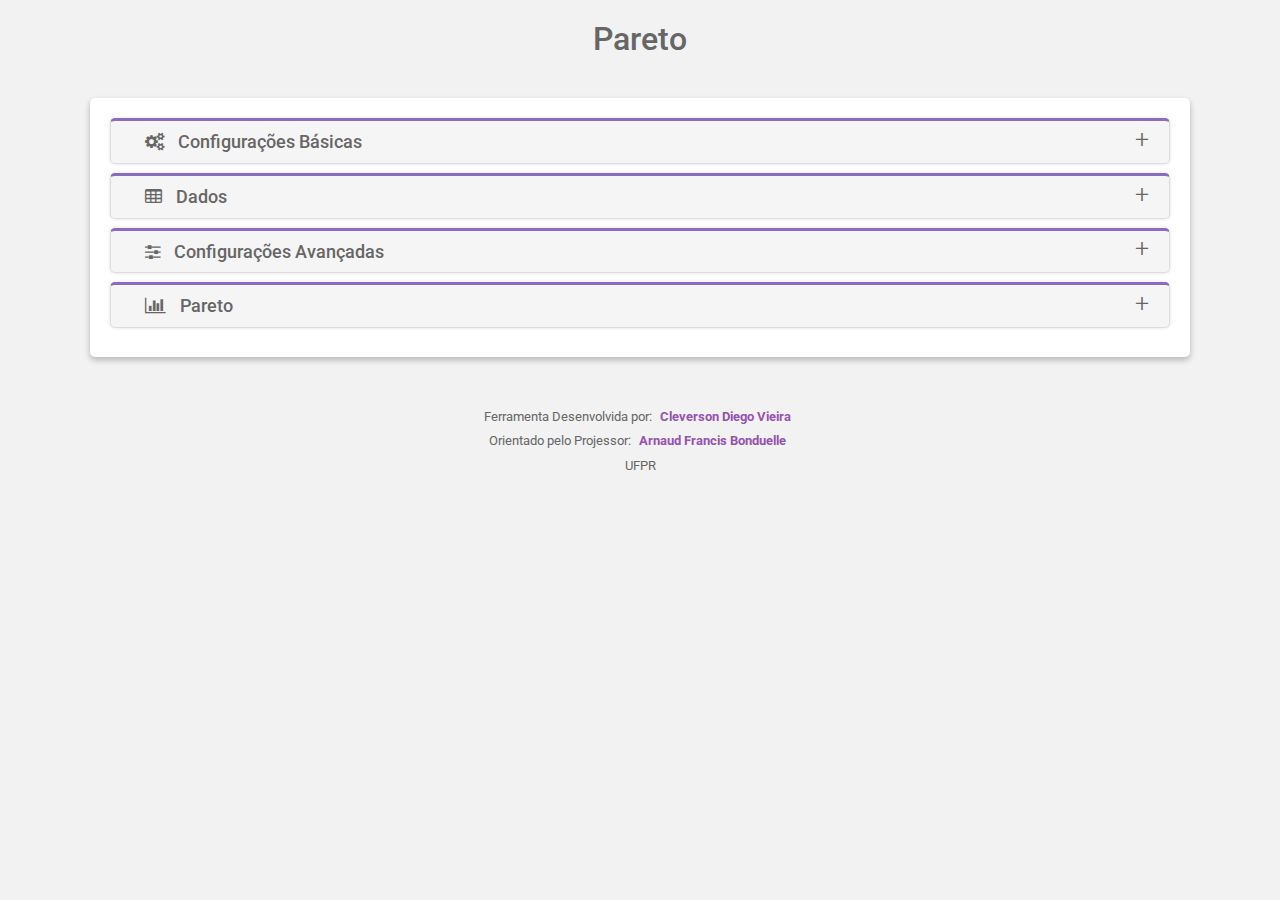
<file: index.html>
<!DOCTYPE html>
<html>

<head>
    <meta http-equiv="Content-Type" content="text/html">
    <meta charset="UTF-8" />
    <meta name="viewport" content="width=device-width, initial-scale=1">
    <title>Pareto - Ferramentas da Qualidade</title>
    <link href="https://fonts.googleapis.com/css?family=Roboto&display=swap" rel="stylesheet">

    <link rel="stylesheet" type="text/css" href="./bootstrap431/css/bootstrap.css" />
    <link rel="stylesheet" type="text/css" href="./css/spectrum.css" />
    <link rel="stylesheet" type="text/css" href="./css/rangeslider.css" />
    <link rel="stylesheet" type="text/css" href="./css/datatables.css" />
    <link rel="stylesheet" type="text/css" href="./css/btnswitch.css" />
    <link rel="stylesheet" type="text/css" href="./css/util.css" />
    <link rel="stylesheet" type="text/css" href="./fonts/font-awesome-4.7.0/css/font-awesome.min.css">
    <link rel="stylesheet" type="text/css" href="./css/style.css" />


</head>

<body>
    <div class="alerts" id="alerts"></div>
    <h2 class="title_page">Pareto</h2>
    <div class="content">
        <div class="ziehharmonika">
            <!--## CONFIGURA??ES BASICAS ##-->
            <h3><i class='fa fa-cogs p-r-10'></i> Configurações Básicas</h3>
            <div>
                <form autocomplete="off" id="formBasic">
                    <div class="row p-t-10">
                        <div class="col-6">
                            <div class="col-12">
                                <div class="form-group">
                                    <label>Titulo do Gráfico:</label>
                                    <input id="title" type="text" required placeholder=""
                                        value="Motivos de cancelamento/devolução de pedidos em Nov/19" />
                                </div>
                            </div>
                            <div class="col-12">
                                <div class="form-group">
                                    <label><i class="fa fa-hand-o-left p-r-5"></i>Titulo do Eixo Esquerdo:</label>
                                    <input id="xAxisTitleLeft" type="text" required placeholder=""
                                        value="Frequência em quantidade" />
                                </div>
                            </div>
                            <div class="col-12">
                                <div class="form-group">
                                    <label><i class="fa fa-hand-o-right p-r-5"></i>Titulo do Eixo Direito:</label>
                                    <input id="xAxisTitleRight" type="text" required placeholder=""
                                        value="Frequência Acumulada em %" />
                                </div>
                            </div>
                        </div>

                        <div class="col-6">
                            <div class="col-12">
                                <div class="form-group">
                                    <label>Nome da Série de Dados (Colunas):</label>
                                    <input id="seriesValName" type="text" required placeholder=""
                                        value="Casos Identificados" />
                                </div>
                            </div>
                            <div class="col-12">
                                <div class="form-group">
                                    <label>Nome da Serie de Dados Perncentual (Linha):</label>
                                    <input id="seriesPercentName" type="text" required placeholder=""
                                        value="% Acumudado" />
                                </div>
                            </div>
                        </div>
                    </div>
                </form>
            </div>

            <!--## CONFIGURA??ES AVANCADAS ##-->
            <h3><i class='fa fa-table p-r-10'></i> Dados</h3>
            <div>

                <div class="row p-t-40 p-b-40">

                    <div class="col-5 p-t-40">

                        <form autocomplete="off" id="formInsert" class="row m-b-50">
                            <div class="col-12">
                                <h4>Inserir dados:</h4>
                            </div>
                            <div class="col-9">
                                <input id="nameInsert" type="text" required placeholder="Nome">
                            </div>
                            <div class="col-3">
                                <input id="valueInsert" type="number" required placeholder="Valor">
                            </div>
                            <div class="col-6 m-t-10">
                                <button type="submit" class="btn btn-md btn-outline-primary shadow2"><i
                                        class="fa fa-plus"></i> INSERIR</button>
                            </div>
                        </form>

                        <form autocomplete="off" id="formUpdate" class="row" style="display: none;">
                            <div class="col-12">
                                <h4>Atualizar dados: <span id="idUpdate"></span></h4>
                            </div>
                            <div class="col-9">
                                <input id="nameUpdate" type="text" required placeholder="Nome">
                            </div>
                            <div class="col-3">
                                <input id="valueUpdate" type="number" required placeholder="Valor">
                            </div>
                            <div class="col-10 m-t-10">
                                <button type="submit" id="rowUpdate" class="btn btn-md btn-outline-primary shadow2"><i
                                        class="fa fa-check"></i> SALVAR</button>
                                <button type="button" id="rowUpdateCancel"
                                    class="btn btn-md btn-outline-secondary shadow2"><i class="fa fa-ban"></i>
                                    CANCELAR</button>
                            </div>
                        </form>

                    </div>

                    <div class="col-7">
                        <table id="tableDados" class="table table-hover table-striped fs-18 display nowrap">
                            <colgroup>
                                <col span="1" style="width: 50%;">
                                <col span="1" style="width: 20%;">
                                <col span="1" style="width: 20%;">
                                <col span="1" style="width: 20%;">
                            </colgroup>

                            <thead>
                                <th class="dt-left">Info</th>
                                <th class="dt-center">Valor</th>
                                <th class="dt-center">Editar</th>
                                <th class="dt-center">Excluir</th>
                            </thead>
                            <tbody>
                            </tbody>
                        </table>
                    </div>

                </div>

            </div>

            <!--## CONFIGURA??ES AVANCADAS ##-->
            <h3><i class='fa fa-sliders p-r-10'></i> Configurações Avançadas</h3>
            <div>
                <form autocomplete="off" id="formAdvanced">
                    <div class="row p-t-10">
                        <div class="col-4">
                            <h5>Cores do Gráfico</h5>
                            <div class="form-group">
                                <label>Cor das Colunas:</label>
                                <input type='color' id="colorCol" value='#75AC8A' />
                            </div>
                            <div class="form-group">
                                <label>Cor da Linha:</label>
                                <input type='color' id="colorLine" value='#7b5baf' />
                            </div>

                            <h5>Tamanho dos Eixos</h5>
                            <div class="form-group">
                                <label>Eixo Esquerdo:</label>
                                <div class="col-12">
                                        Min: <input type='number' id="minLeftAxys" style="width: 35%" value="0" /> 
                                        Max: <input type='number' id="maxLeftAxys" style="width: 35%" />
                            
                                </div>
                            </div>
                            <div class="form-group">
                                <label>Eixo Direito (%):</label>
                                <div class="col-12">
                                        Min: <input type='number' id="minRightAxys" style="width: 35%" value="0" /> 
                                        Max: <input type='number' id="maxRightAxys" style="width: 35%" value="100" />
                            
                                </div>
                            </div>

                        </div>
                        <div class="col-1"></div>
                        <div class="col-3">
                            <h5>Tamanhos</h5>
                            <div class="form-group">
                                <label>Espessura da Linha:</label>
                                <input type="range" id="lineWidth" value="2" min="0.5" step="0.5" max="10" >
                            </div>
                            <div class="form-group m-t-10">
                                <label>Espaçamento entre as colunas:</label>
                                <input type="range" id="columnPadding" value="0.1" min="-1" step="0.1" max="1" >
                            </div>
                            <div class="form-group m-t-10">
                                <label>Tamanho do conector da linha:</label>
                                <input type="range" id="lineMarkerRadius" value="3" min="0" step="1" max="10" >
                            </div>
                        </div>
                        <div class="col-1"></div>
                        <div class="col-3">
                            <h5>Habilitar/Desabilitar</h5>
                            <div class="form-group">
                                <label>Linhas ABC</label>
                                <input type="checkbox" id="abcEnabled" checked />
                            </div>
                        </div>
                    </div>
                </form>
            </div>

            <!--## GRAFICO ##-->
            <h3><i class='fa fa-bar-chart p-r-10'></i> Pareto</h3>
            <div>
                <div class="refresh-graph">
                    <i class="fa fa-refresh" onclick="charUpdate()"></i>
                </div>
                <div id="graph"></div>
            </div>

        </div>
    </div>
    <div class="credits">
        <p>Ferramenta Desenvolvida por:
            <b><a title="linkedin" href="https://br.linkedin.com/in/cleverson-diego-1983038a/">
                    Cleverson Diego Vieira
                </a></b>
        </p>
        <p>Orientado pelo Projessor:
            <b><a title="linkedin" href="https://br.linkedin.com/in/arnaud-bonduelle-21214832">
                    Arnaud Francis Bonduelle
                </a></b>
        </p>
        <p>UFPR</p>
    </div>


    <!-- SCRIPTS -->
    <script src="./js/jquery.js"></script>
    <script src="./bootstrap431/js/bootstrap.js"></script>
    <script src="./charts/code/highcharts.js"></script>
    <script src="./charts/code/modules/pareto.js"></script>
    <script src="./charts/code/modules/exporting.js"></script>
    <script src="./js/acordion.js"></script>
    <script src="./js/rangeslider.js"></script>
    <script src="./js/mask.js"></script>
    <script src="./js/btnswitch.js"></script>
    <script src="./js/spectrum.js"></script>
    <script src="./js/datatables.js"></script>
    <script src="./js/sweetalert.js"></script>
    <script src="./js/pareto.js"></script>

</body>

</html>
</file>
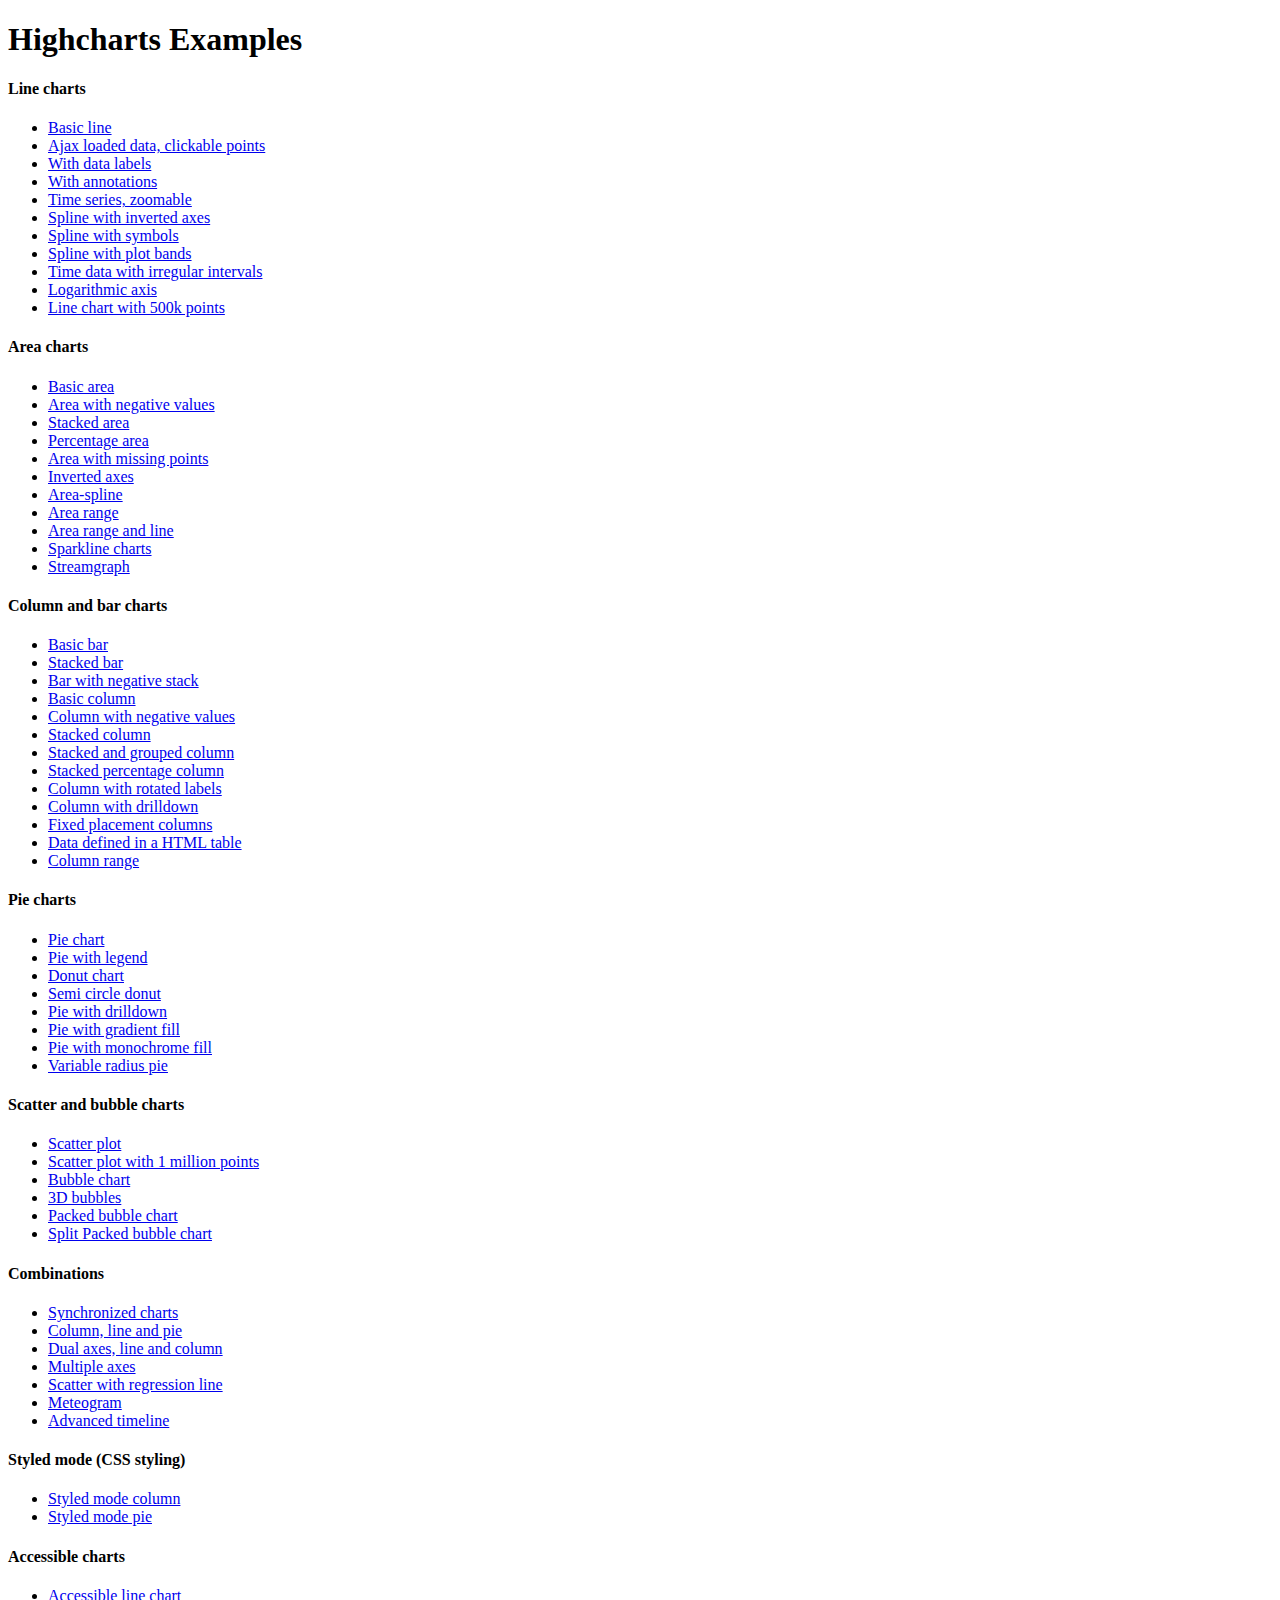
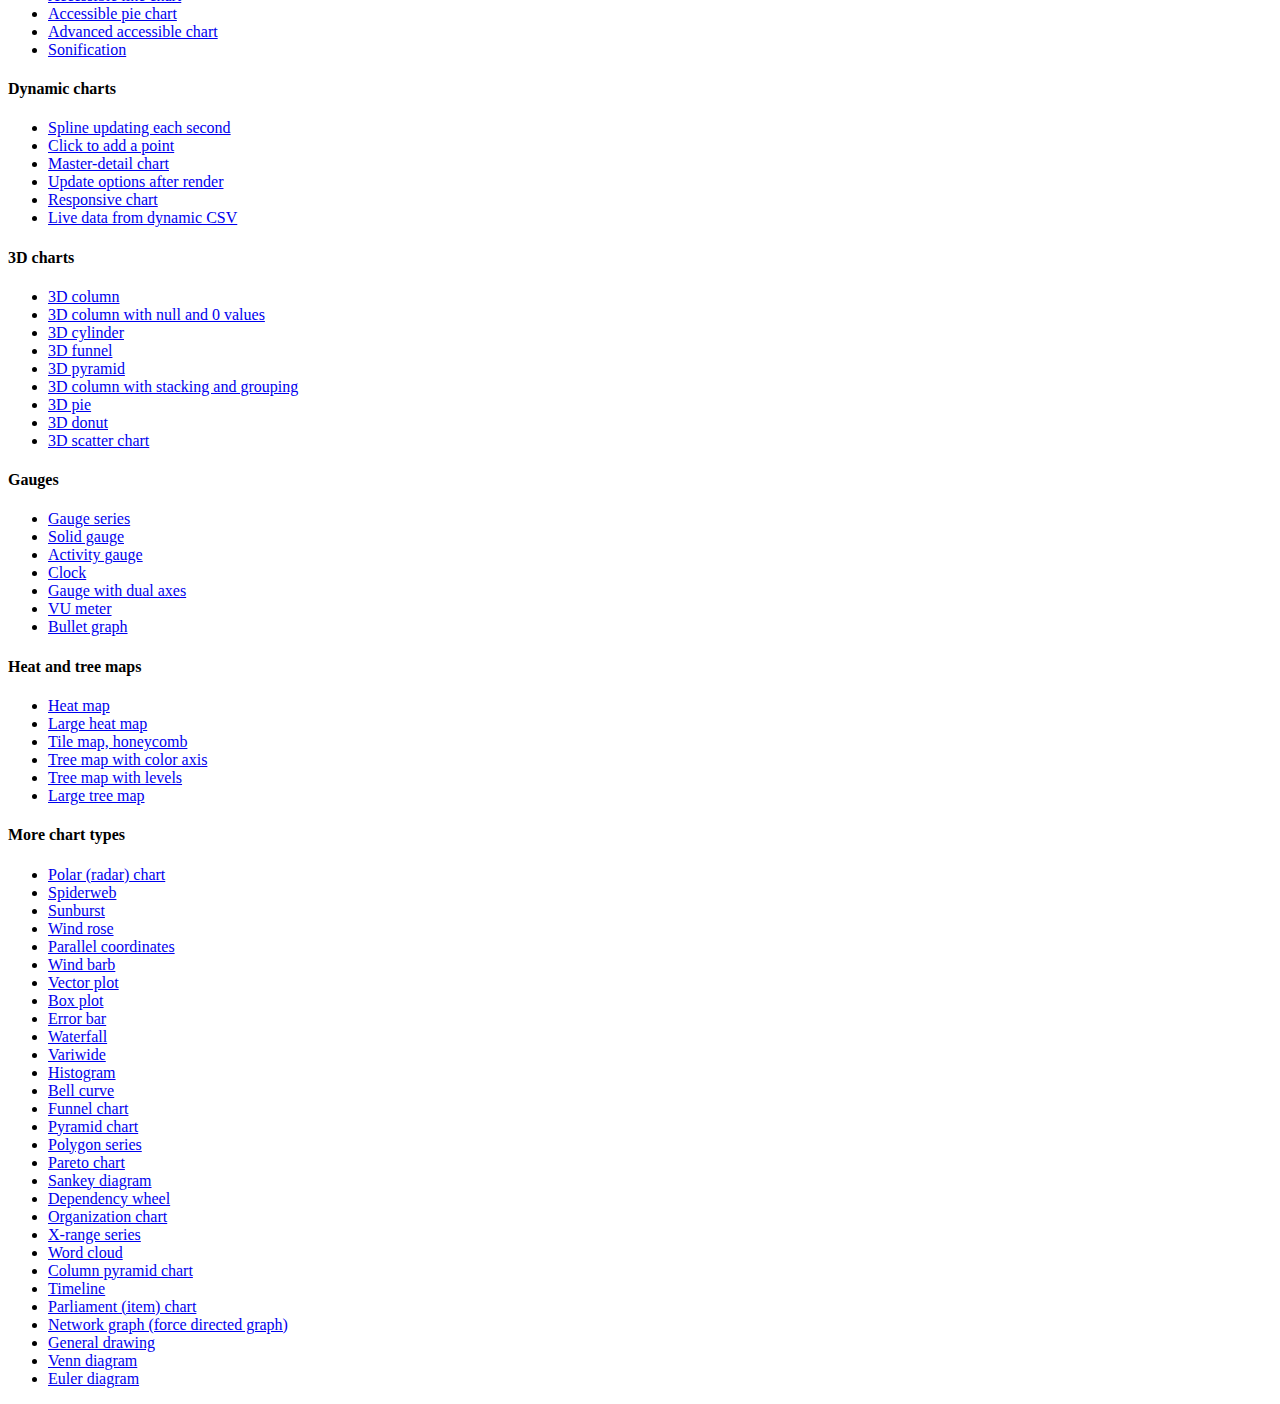
<file: charts/index.htm>
<!DOCTYPE HTML PUBLIC "-//W3C//DTD HTML 4.01//EN" "http://www.w3.org/TR/html4/strict.dtd">
<html>
	<head>
		<meta http-equiv="Content-Type" content="text/html; charset=utf-8" />
		<meta name="viewport" content="width=device-width, initial-scale=1" />
		<title>Highcharts Examples</title>
	</head>
	<body>
		<h1>Highcharts Examples</h1>
		<h4>Line charts</h4>
		<ul>
			<li><a href="examples/line-basic/index.htm">Basic line</a></li>
			<li><a href="examples/line-ajax/index.htm">Ajax loaded data, clickable points</a></li>
			<li><a href="examples/line-labels/index.htm">With data labels</a></li>
			<li><a href="examples/annotations/index.htm">With annotations</a></li>
			<li><a href="examples/line-time-series/index.htm">Time series, zoomable</a></li>
			<li><a href="examples/spline-inverted/index.htm">Spline with inverted axes</a></li>
			<li><a href="examples/spline-symbols/index.htm">Spline with symbols</a></li>
			<li><a href="examples/spline-plot-bands/index.htm">Spline with plot bands</a></li>
			<li><a href="examples/spline-irregular-time/index.htm">Time data with irregular intervals</a></li>
			<li><a href="examples/line-log-axis/index.htm">Logarithmic axis</a></li>
			<li><a href="examples/line-boost/index.htm">Line chart with 500k points</a></li>
		</ul>
		<h4>Area charts</h4>
		<ul>
			<li><a href="examples/area-basic/index.htm">Basic area</a></li>
			<li><a href="examples/area-negative/index.htm">Area with negative values</a></li>
			<li><a href="examples/area-stacked/index.htm">Stacked area</a></li>
			<li><a href="examples/area-stacked-percent/index.htm">Percentage area</a></li>
			<li><a href="examples/area-missing/index.htm">Area with missing points</a></li>
			<li><a href="examples/area-inverted/index.htm">Inverted axes</a></li>
			<li><a href="examples/areaspline/index.htm">Area-spline</a></li>
			<li><a href="examples/arearange/index.htm">Area range</a></li>
			<li><a href="examples/arearange-line/index.htm">Area range and line</a></li>
			<li><a href="examples/sparkline/index.htm">Sparkline charts</a></li>
			<li><a href="examples/streamgraph/index.htm">Streamgraph</a></li>
		</ul>
		<h4>Column and bar charts</h4>
		<ul>
			<li><a href="examples/bar-basic/index.htm">Basic bar</a></li>
			<li><a href="examples/bar-stacked/index.htm">Stacked bar</a></li>
			<li><a href="examples/bar-negative-stack/index.htm">Bar with negative stack</a></li>
			<li><a href="examples/column-basic/index.htm">Basic column</a></li>
			<li><a href="examples/column-negative/index.htm">Column with negative values</a></li>
			<li><a href="examples/column-stacked/index.htm">Stacked column</a></li>
			<li><a href="examples/column-stacked-and-grouped/index.htm">Stacked and grouped column</a></li>
			<li><a href="examples/column-stacked-percent/index.htm">Stacked percentage column</a></li>
			<li><a href="examples/column-rotated-labels/index.htm">Column with rotated labels</a></li>
			<li><a href="examples/column-drilldown/index.htm">Column with drilldown</a></li>
			<li><a href="examples/column-placement/index.htm">Fixed placement columns</a></li>
			<li><a href="examples/column-parsed/index.htm">Data defined in a HTML table</a></li>
			<li><a href="examples/columnrange/index.htm">Column range</a></li>
		</ul>
		<h4>Pie charts</h4>
		<ul>
			<li><a href="examples/pie-basic/index.htm">Pie chart</a></li>
			<li><a href="examples/pie-legend/index.htm">Pie with legend</a></li>
			<li><a href="examples/pie-donut/index.htm">Donut chart</a></li>
			<li><a href="examples/pie-semi-circle/index.htm">Semi circle donut</a></li>
			<li><a href="examples/pie-drilldown/index.htm">Pie with drilldown</a></li>
			<li><a href="examples/pie-gradient/index.htm">Pie with gradient fill</a></li>
			<li><a href="examples/pie-monochrome/index.htm">Pie with monochrome fill</a></li>
			<li><a href="examples/variable-radius-pie/index.htm">Variable radius pie</a></li>
		</ul>
		<h4>Scatter and bubble charts</h4>
		<ul>
			<li><a href="examples/scatter/index.htm">Scatter plot</a></li>
			<li><a href="examples/scatter-boost/index.htm">Scatter plot with 1 million points</a></li>
			<li><a href="examples/bubble/index.htm">Bubble chart</a></li>
			<li><a href="examples/bubble-3d/index.htm">3D bubbles</a></li>
			<li><a href="examples/packed-bubble/index.htm">Packed bubble chart</a></li>
			<li><a href="examples/packed-bubble-split/index.htm">Split Packed bubble chart</a></li>
		</ul>
		<h4>Combinations</h4>
		<ul>
			<li><a href="examples/synchronized-charts/index.htm">Synchronized charts</a></li>
			<li><a href="examples/combo/index.htm">Column, line and pie</a></li>
			<li><a href="examples/combo-dual-axes/index.htm">Dual axes, line and column</a></li>
			<li><a href="examples/combo-multi-axes/index.htm">Multiple axes</a></li>
			<li><a href="examples/combo-regression/index.htm">Scatter with regression line</a></li>
			<li><a href="examples/combo-meteogram/index.htm">Meteogram</a></li>
			<li><a href="examples/combo-timeline/index.htm">Advanced timeline</a></li>
		</ul>
		<h4>Styled mode (CSS styling)</h4>
		<ul>
			<li><a href="examples/styled-mode-column/index.htm">Styled mode column</a></li>
			<li><a href="examples/styled-mode-pie/index.htm">Styled mode pie</a></li>
		</ul>
        <h4>Accessible charts</h4>
		<ul>
			<li><a href="examples/accessible-line/index.htm">Accessible line chart</a></li>
			<li><a href="examples/accessible-pie/index.htm">Accessible pie chart</a></li>
            <li><a href="examples/advanced-accessible/index.htm">Advanced accessible chart</a></li>
            <li><a href="examples/sonification/index.htm">Sonification</a></li>
		</ul>
		<h4>Dynamic charts</h4>
		<ul>
			<li><a href="examples/dynamic-update/index.htm">Spline updating each second</a></li>
			<li><a href="examples/dynamic-click-to-add/index.htm">Click to add a point</a></li>
			<li><a href="examples/dynamic-master-detail/index.htm">Master-detail chart</a></li>
			<li><a href="examples/chart-update/index.htm">Update options after render</a></li>
			<li><a href="examples/responsive/index.htm">Responsive chart</a></li>
			<li><a href="examples/live-data/index.htm">Live data from dynamic CSV</a></li>
		</ul>
		<h4>3D charts</h4>
		<ul>
			<li><a href="examples/3d-column-interactive/index.htm">3D column</a></li>
			<li><a href="examples/3d-column-null-values/index.htm">3D column with null and 0 values</a></li>
			<li><a href="examples/cylinder/index.htm">3D cylinder</a></li>
			<li><a href="examples/funnel3d/index.htm">3D funnel</a></li>
			<li><a href="examples/pyramid3d/index.htm">3D pyramid</a></li>
			<li><a href="examples/3d-column-stacking-grouping/index.htm">3D column with stacking and grouping</a></li>
			<li><a href="examples/3d-pie/index.htm">3D pie</a></li>
			<li><a href="examples/3d-pie-donut/index.htm">3D donut</a></li>
			<li><a href="examples/3d-scatter-draggable/index.htm">3D scatter chart</a></li>
		</ul>
		<h4>Gauges</h4>
		<ul>
			<li><a href="examples/gauge-speedometer/index.htm">Gauge series</a></li>
			<li><a href="examples/gauge-solid/index.htm">Solid gauge</a></li>
			<li><a href="examples/gauge-activity/index.htm">Activity gauge</a></li>
			<li><a href="examples/gauge-clock/index.htm">Clock</a></li>
			<li><a href="examples/gauge-dual/index.htm">Gauge with dual axes</a></li>
			<li><a href="examples/gauge-vu-meter/index.htm">VU meter</a></li>
			<li><a href="examples/bullet-graph/index.htm">Bullet graph</a></li>
		</ul>
		<h4>Heat and tree maps</h4>
		<ul>
			<li><a href="examples/heatmap/index.htm">Heat map</a></li>
			<li><a href="examples/heatmap-canvas/index.htm">Large heat map</a></li>
			<li><a href="examples/honeycomb-usa/index.htm">Tile map, honeycomb</a></li>
			<li><a href="examples/treemap-coloraxis/index.htm">Tree map with color axis</a></li>
			<li><a href="examples/treemap-with-levels/index.htm">Tree map with levels</a></li>
			<li><a href="examples/treemap-large-dataset/index.htm">Large tree map</a></li>
		</ul>
		<h4>More chart types</h4>
		<ul>
			<li><a href="examples/polar/index.htm">Polar (radar) chart</a></li>
			<li><a href="examples/polar-spider/index.htm">Spiderweb</a></li>
			<li><a href="examples/sunburst/index.htm">Sunburst</a></li>
			<li><a href="examples/polar-wind-rose/index.htm">Wind rose</a></li>
			<li><a href="examples/parallel-coordinates/index.htm">Parallel coordinates</a></li>
			<li><a href="examples/windbarb-series/index.htm">Wind barb</a></li>
			<li><a href="examples/vector-plot/index.htm">Vector plot</a></li>
			<li><a href="examples/box-plot/index.htm">Box plot</a></li>
			<li><a href="examples/error-bar/index.htm">Error bar</a></li>
			<li><a href="examples/waterfall/index.htm">Waterfall</a></li>
			<li><a href="examples/variwide/index.htm">Variwide</a></li>
			<li><a href="examples/histogram/index.htm">Histogram</a></li>
			<li><a href="examples/bellcurve/index.htm">Bell curve</a></li>
			<li><a href="examples/funnel/index.htm">Funnel chart</a></li>
			<li><a href="examples/pyramid/index.htm">Pyramid chart</a></li>
			<li><a href="examples/polygon/index.htm">Polygon series</a></li>
			<li><a href="examples/pareto/index.htm">Pareto chart</a></li>
			<li><a href="examples/sankey-diagram/index.htm">Sankey diagram</a></li>
			<li><a href="examples/dependency-wheel/index.htm">Dependency wheel</a></li>
			<li><a href="examples/organization-chart/index.htm">Organization chart</a></li>
			<li><a href="examples/x-range/index.htm">X-range series</a></li>
			<li><a href="examples/wordcloud/index.htm">Word cloud</a></li>
			<li><a href="examples/column-pyramid/index.htm">Column pyramid chart</a></li>
			<li><a href="examples/timeline/index.htm">Timeline</a></li>
			<li><a href="examples/parliament-chart/index.htm">Parliament (item) chart</a></li>
			<li><a href="examples/network-graph/index.htm">Network graph (force directed graph)</a></li>

			<li><a href="examples/renderer/index.htm">General drawing</a></li>
			<li><a href="examples/venn-diagram/index.htm">Venn diagram</a></li>
			<li><a href="examples/euler-diagram/index.htm">Euler diagram</a></li>
		</ul>
	</body>
</html>
</file>
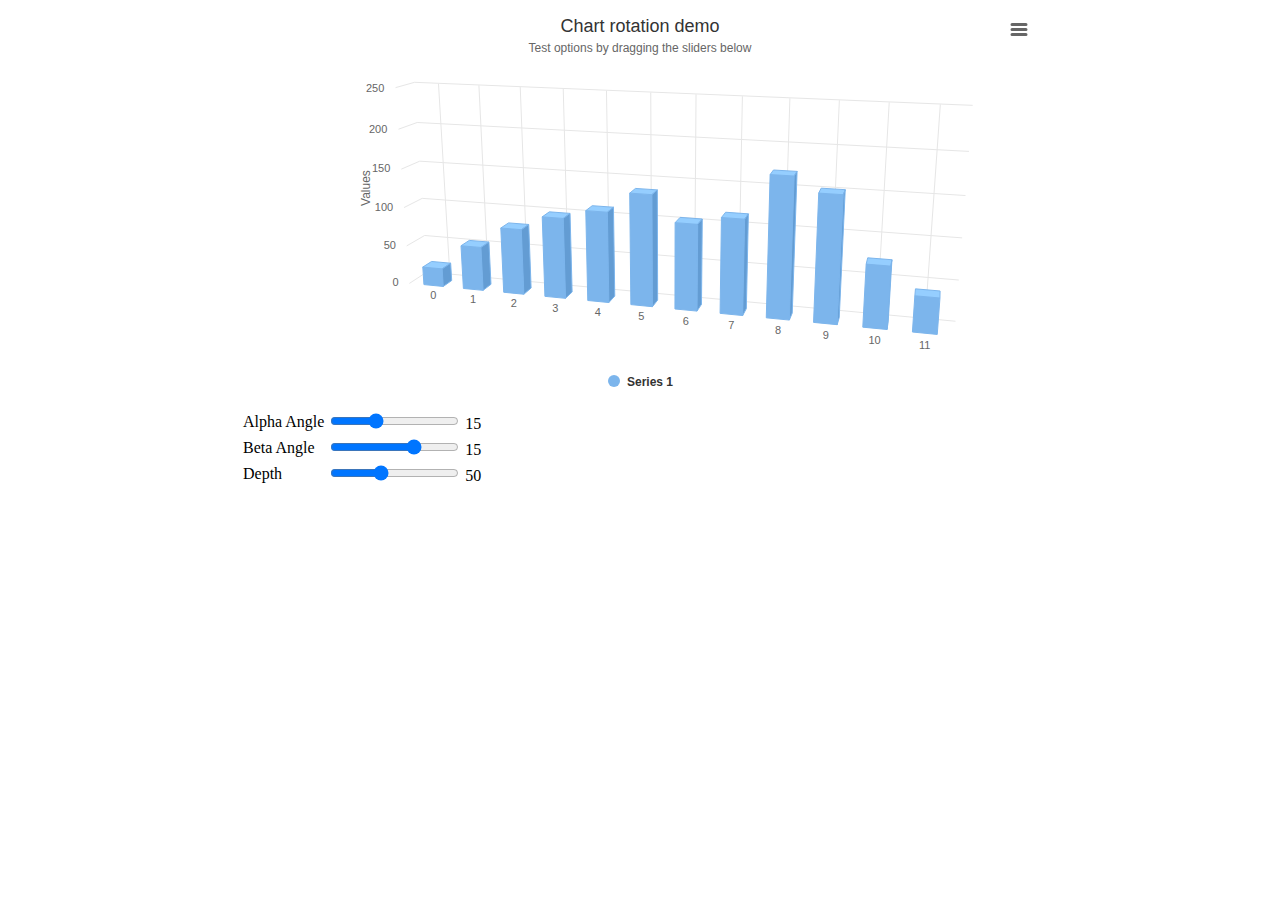
<file: charts/examples/3d-column-interactive/index.htm>
<!DOCTYPE HTML>
<html>
	<head>
		<meta http-equiv="Content-Type" content="text/html; charset=utf-8">
		<meta name="viewport" content="width=device-width, initial-scale=1">
		<title>Highcharts Example</title>

		<style type="text/css">
#container, #sliders {
    min-width: 310px; 
    max-width: 800px;
    margin: 0 auto;
}
#container {
    height: 400px; 
}
		</style>
	</head>
	<body>
<script src="https://code.jquery.com/jquery-3.1.1.min.js"></script>
<script src="../../code/highcharts.js"></script>
<script src="../../code/highcharts-3d.js"></script>
<script src="../../code/modules/exporting.js"></script>
<script src="../../code/modules/export-data.js"></script>

<div id="container"></div>
<div id="sliders">
    <table>
        <tr>
        	<td>Alpha Angle</td>
        	<td><input id="alpha" type="range" min="0" max="45" value="15"/> <span id="alpha-value" class="value"></span></td>
        </tr>
        <tr>
        	<td>Beta Angle</td>
        	<td><input id="beta" type="range" min="-45" max="45" value="15"/> <span id="beta-value" class="value"></span></td>
        </tr>
        <tr>
        	<td>Depth</td>
        	<td><input id="depth" type="range" min="20" max="100" value="50"/> <span id="depth-value" class="value"></span></td>
        </tr>
    </table>
</div>


		<script type="text/javascript">
// Set up the chart
var chart = new Highcharts.Chart({
    chart: {
        renderTo: 'container',
        type: 'column',
        options3d: {
            enabled: true,
            alpha: 15,
            beta: 15,
            depth: 50,
            viewDistance: 25
        }
    },
    title: {
        text: 'Chart rotation demo'
    },
    subtitle: {
        text: 'Test options by dragging the sliders below'
    },
    plotOptions: {
        column: {
            depth: 25
        }
    },
    series: [{
        data: [29.9, 71.5, 106.4, 129.2, 144.0, 176.0, 135.6, 148.5, 216.4, 194.1, 95.6, 54.4]
    }]
});

function showValues() {
    $('#alpha-value').html(chart.options.chart.options3d.alpha);
    $('#beta-value').html(chart.options.chart.options3d.beta);
    $('#depth-value').html(chart.options.chart.options3d.depth);
}

// Activate the sliders
$('#sliders input').on('input change', function () {
    chart.options.chart.options3d[this.id] = parseFloat(this.value);
    showValues();
    chart.redraw(false);
});

showValues();
		</script>
	</body>
</html>
</file>
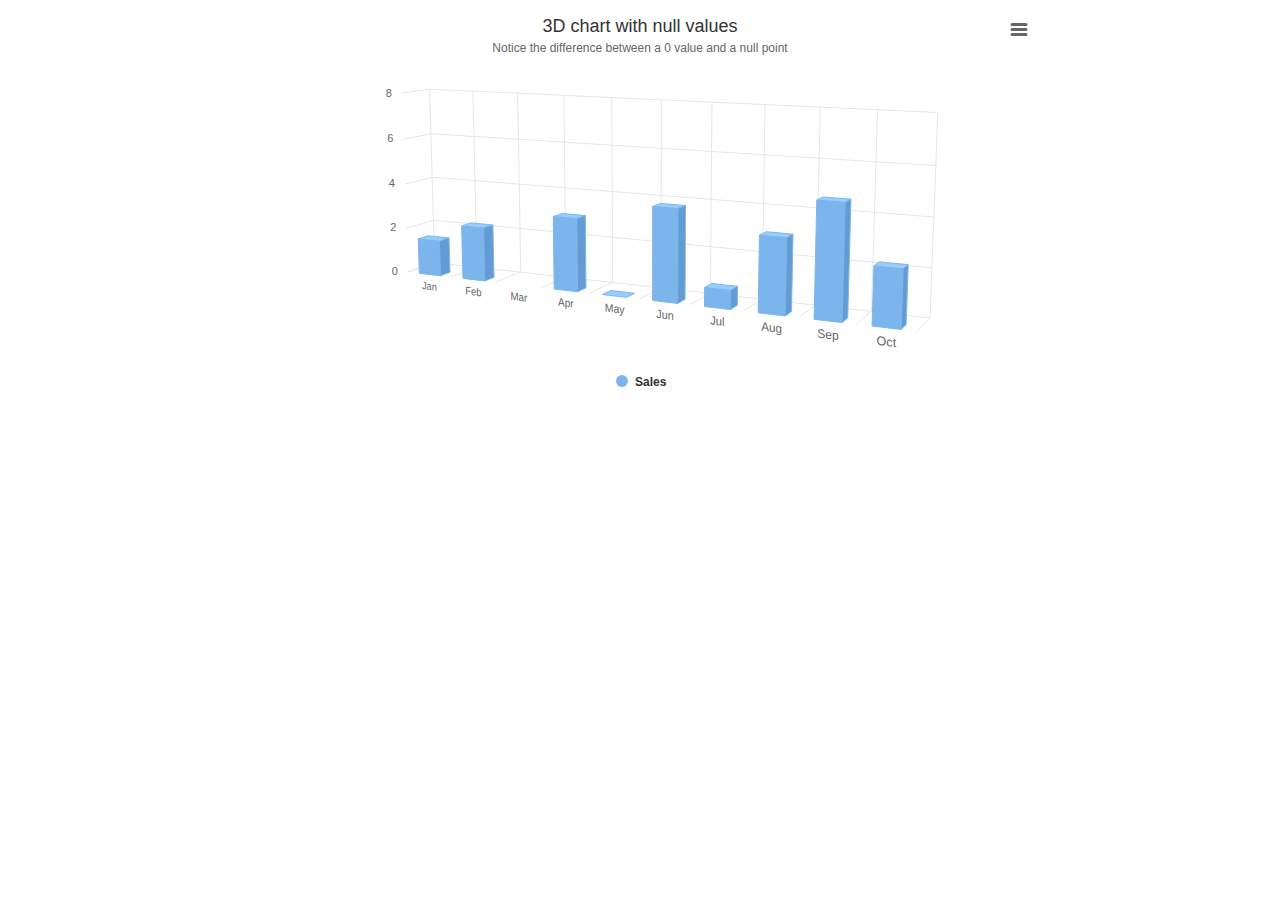
<file: charts/examples/3d-column-null-values/index.htm>
<!DOCTYPE HTML>
<html>
	<head>
		<meta http-equiv="Content-Type" content="text/html; charset=utf-8">
		<meta name="viewport" content="width=device-width, initial-scale=1">
		<title>Highcharts Example</title>

		<style type="text/css">
#container {
    height: 400px; 
    min-width: 310px; 
    max-width: 800px;
    margin: 0 auto;
}
		</style>
	</head>
	<body>

<script src="../../code/highcharts.js"></script>
<script src="../../code/highcharts-3d.js"></script>
<script src="../../code/modules/exporting.js"></script>
<script src="../../code/modules/export-data.js"></script>

<div id="container" style="height: 400px"></div>


		<script type="text/javascript">
Highcharts.chart('container', {
    chart: {
        type: 'column',
        options3d: {
            enabled: true,
            alpha: 10,
            beta: 25,
            depth: 70
        }
    },
    title: {
        text: '3D chart with null values'
    },
    subtitle: {
        text: 'Notice the difference between a 0 value and a null point'
    },
    plotOptions: {
        column: {
            depth: 25
        }
    },
    xAxis: {
        categories: Highcharts.getOptions().lang.shortMonths,
        labels: {
            skew3d: true,
            style: {
                fontSize: '16px'
            }
        }
    },
    yAxis: {
        title: {
            text: null
        }
    },
    series: [{
        name: 'Sales',
        data: [2, 3, null, 4, 0, 5, 1, 4, 6, 3]
    }]
});
		</script>
	</body>
</html>
</file>
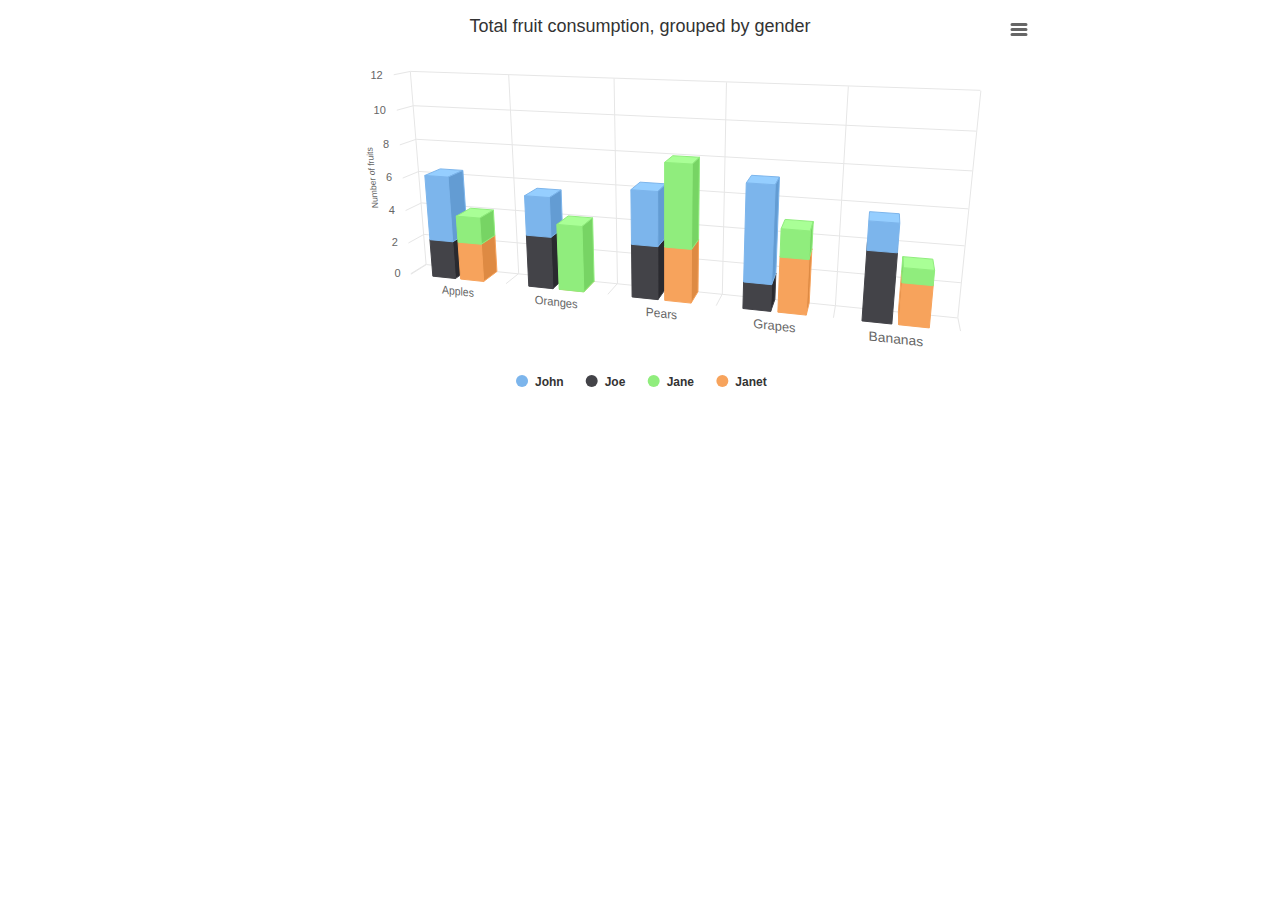
<file: charts/examples/3d-column-stacking-grouping/index.htm>
<!DOCTYPE HTML>
<html>
	<head>
		<meta http-equiv="Content-Type" content="text/html; charset=utf-8">
		<meta name="viewport" content="width=device-width, initial-scale=1">
		<title>Highcharts Example</title>

		<style type="text/css">
#container {
    height: 400px; 
    min-width: 310px; 
    max-width: 800px;
    margin: 0 auto;
}
		</style>
	</head>
	<body>

<script src="../../code/highcharts.js"></script>
<script src="../../code/highcharts-3d.js"></script>
<script src="../../code/modules/exporting.js"></script>
<script src="../../code/modules/export-data.js"></script>

<div id="container" style="height: 400px"></div>


		<script type="text/javascript">
Highcharts.chart('container', {
    chart: {
        type: 'column',
        options3d: {
            enabled: true,
            alpha: 15,
            beta: 15,
            viewDistance: 25,
            depth: 40
        }
    },

    title: {
        text: 'Total fruit consumption, grouped by gender'
    },

    xAxis: {
        categories: ['Apples', 'Oranges', 'Pears', 'Grapes', 'Bananas'],
        labels: {
            skew3d: true,
            style: {
                fontSize: '16px'
            }
        }
    },

    yAxis: {
        allowDecimals: false,
        min: 0,
        title: {
            text: 'Number of fruits',
            skew3d: true
        }
    },

    tooltip: {
        headerFormat: '<b>{point.key}</b><br>',
        pointFormat: '<span style="color:{series.color}">\u25CF</span> {series.name}: {point.y} / {point.stackTotal}'
    },

    plotOptions: {
        column: {
            stacking: 'normal',
            depth: 40
        }
    },

    series: [{
        name: 'John',
        data: [5, 3, 4, 7, 2],
        stack: 'male'
    }, {
        name: 'Joe',
        data: [3, 4, 4, 2, 5],
        stack: 'male'
    }, {
        name: 'Jane',
        data: [2, 5, 6, 2, 1],
        stack: 'female'
    }, {
        name: 'Janet',
        data: [3, 0, 4, 4, 3],
        stack: 'female'
    }]
});

		</script>
	</body>
</html>
</file>
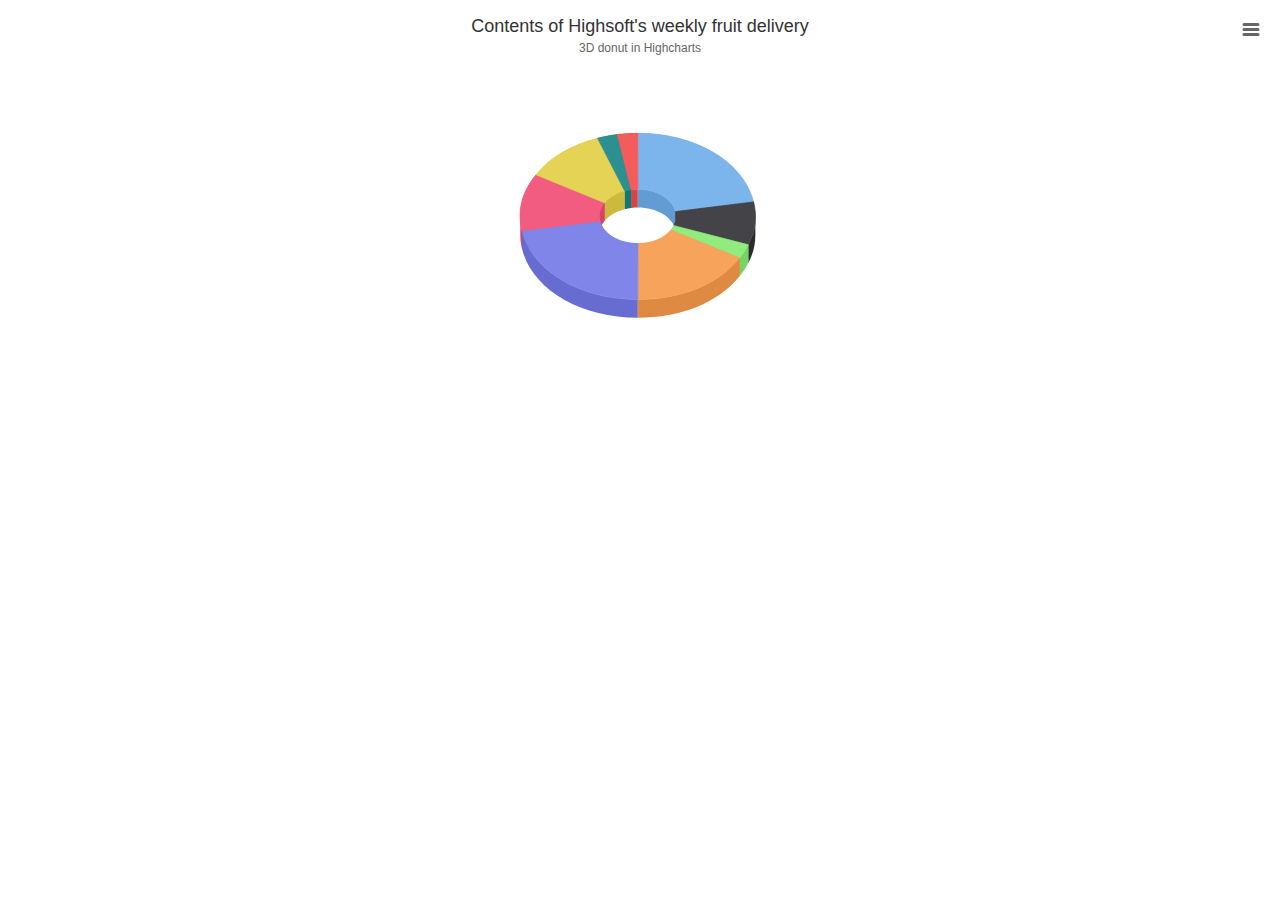
<file: charts/examples/3d-pie-donut/index.htm>
<!DOCTYPE HTML>
<html>
	<head>
		<meta http-equiv="Content-Type" content="text/html; charset=utf-8">
		<meta name="viewport" content="width=device-width, initial-scale=1">
		<title>Highcharts Example</title>

		<style type="text/css">

		</style>
	</head>
	<body>

<script src="../../code/highcharts.js"></script>
<script src="../../code/highcharts-3d.js"></script>
<script src="../../code/modules/exporting.js"></script>
<script src="../../code/modules/export-data.js"></script>

<div id="container" style="height: 400px"></div>


		<script type="text/javascript">
Highcharts.chart('container', {
    chart: {
        type: 'pie',
        options3d: {
            enabled: true,
            alpha: 45
        }
    },
    title: {
        text: 'Contents of Highsoft\'s weekly fruit delivery'
    },
    subtitle: {
        text: '3D donut in Highcharts'
    },
    plotOptions: {
        pie: {
            innerSize: 100,
            depth: 45
        }
    },
    series: [{
        name: 'Delivered amount',
        data: [
            ['Bananas', 8],
            ['Kiwi', 3],
            ['Mixed nuts', 1],
            ['Oranges', 6],
            ['Apples', 8],
            ['Pears', 4],
            ['Clementines', 4],
            ['Reddish (bag)', 1],
            ['Grapes (bunch)', 1]
        ]
    }]
});
		</script>
	</body>
</html>
</file>
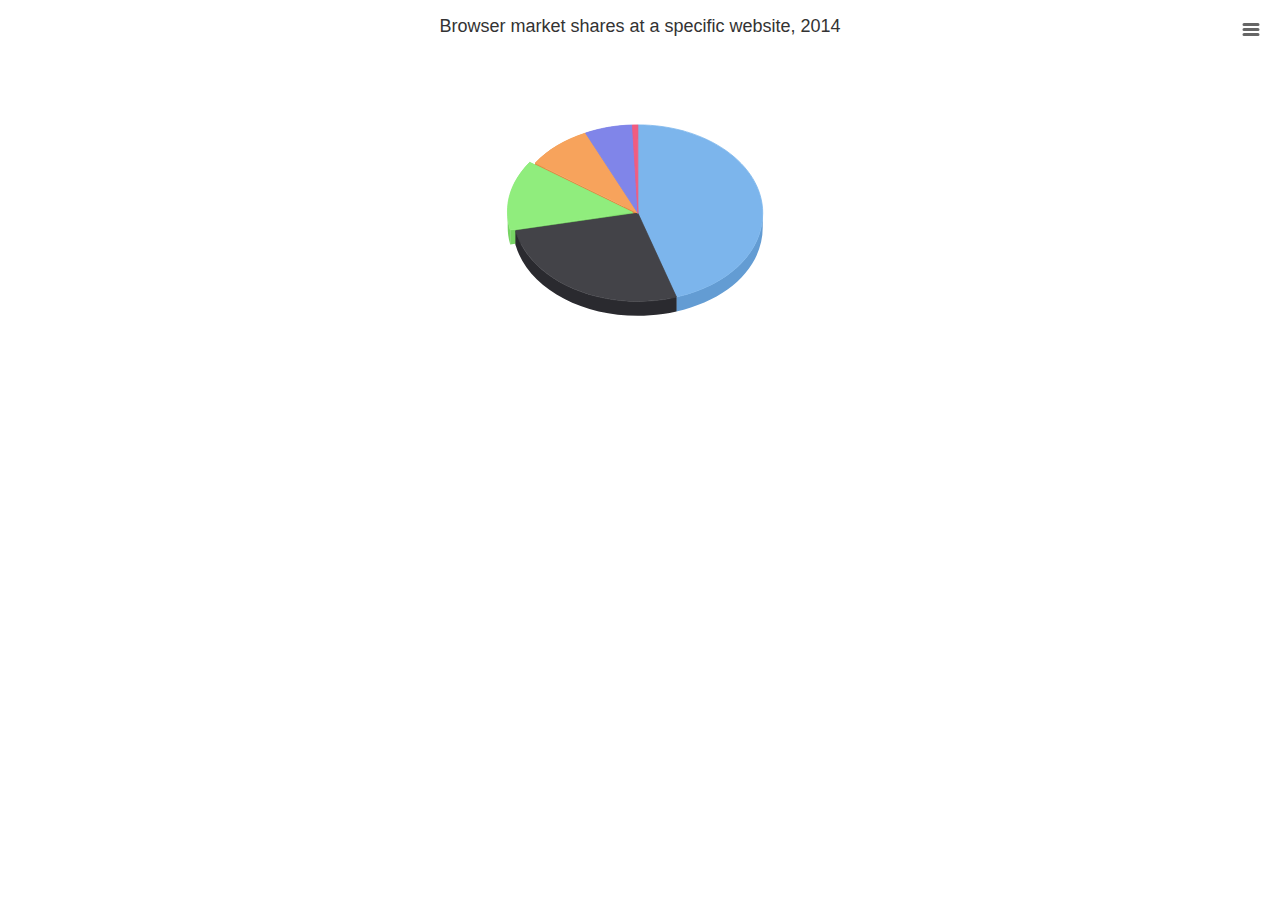
<file: charts/examples/3d-pie/index.htm>
<!DOCTYPE HTML>
<html>
	<head>
		<meta http-equiv="Content-Type" content="text/html; charset=utf-8">
		<meta name="viewport" content="width=device-width, initial-scale=1">
		<title>Highcharts Example</title>

		<style type="text/css">

		</style>
	</head>
	<body>

<script src="../../code/highcharts.js"></script>
<script src="../../code/highcharts-3d.js"></script>
<script src="../../code/modules/exporting.js"></script>
<script src="../../code/modules/export-data.js"></script>

<div id="container" style="height: 400px"></div>


		<script type="text/javascript">
Highcharts.chart('container', {
    chart: {
        type: 'pie',
        options3d: {
            enabled: true,
            alpha: 45,
            beta: 0
        }
    },
    title: {
        text: 'Browser market shares at a specific website, 2014'
    },
    tooltip: {
        pointFormat: '{series.name}: <b>{point.percentage:.1f}%</b>'
    },
    plotOptions: {
        pie: {
            allowPointSelect: true,
            cursor: 'pointer',
            depth: 35,
            dataLabels: {
                enabled: true,
                format: '{point.name}'
            }
        }
    },
    series: [{
        type: 'pie',
        name: 'Browser share',
        data: [
            ['Firefox', 45.0],
            ['IE', 26.8],
            {
                name: 'Chrome',
                y: 12.8,
                sliced: true,
                selected: true
            },
            ['Safari', 8.5],
            ['Opera', 6.2],
            ['Others', 0.7]
        ]
    }]
});
		</script>
	</body>
</html>
</file>
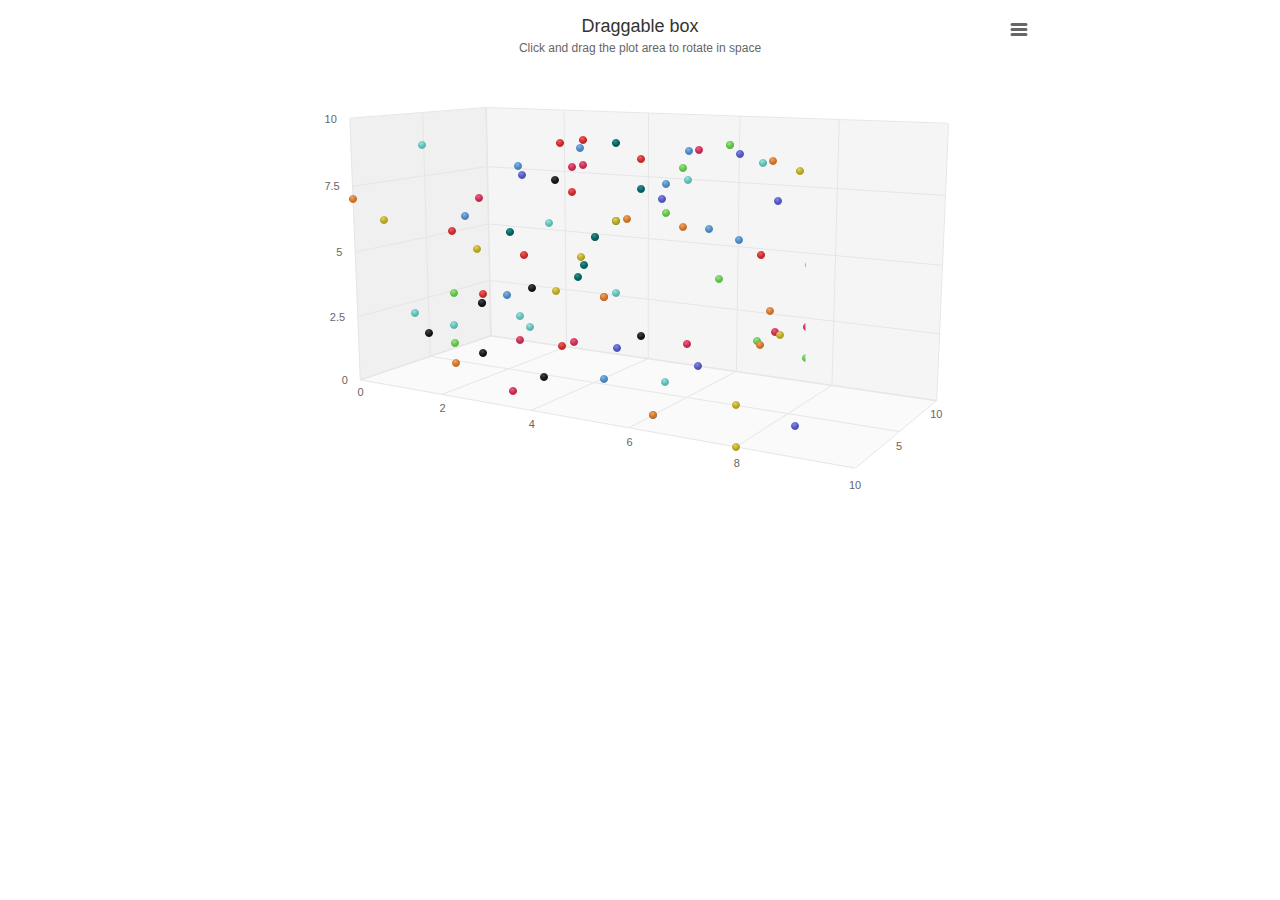
<file: charts/examples/3d-scatter-draggable/index.htm>
<!DOCTYPE HTML>
<html>
	<head>
		<meta http-equiv="Content-Type" content="text/html; charset=utf-8">
		<meta name="viewport" content="width=device-width, initial-scale=1">
		<title>Highcharts Example</title>

		<style type="text/css">
#container {
    height: 400px; 
    min-width: 310px; 
    max-width: 800px;
    margin: 0 auto;
}
		</style>
	</head>
	<body>
<script src="../../code/highcharts.js"></script>
<script src="../../code/highcharts-3d.js"></script>
<script src="../../code/modules/exporting.js"></script>
<script src="../../code/modules/export-data.js"></script>

<div id="container" style="height: 500px"></div>


		<script type="text/javascript">
// Give the points a 3D feel by adding a radial gradient
Highcharts.setOptions({
    colors: Highcharts.getOptions().colors.map(function (color) {
        return {
            radialGradient: {
                cx: 0.4,
                cy: 0.3,
                r: 0.5
            },
            stops: [
                [0, color],
                [1, Highcharts.Color(color).brighten(-0.2).get('rgb')]
            ]
        };
    })
});

// Set up the chart
var chart = new Highcharts.Chart({
    chart: {
        renderTo: 'container',
        margin: 100,
        type: 'scatter3d',
        animation: false,
        options3d: {
            enabled: true,
            alpha: 10,
            beta: 30,
            depth: 250,
            viewDistance: 5,
            fitToPlot: false,
            frame: {
                bottom: { size: 1, color: 'rgba(0,0,0,0.02)' },
                back: { size: 1, color: 'rgba(0,0,0,0.04)' },
                side: { size: 1, color: 'rgba(0,0,0,0.06)' }
            }
        }
    },
    title: {
        text: 'Draggable box'
    },
    subtitle: {
        text: 'Click and drag the plot area to rotate in space'
    },
    plotOptions: {
        scatter: {
            width: 10,
            height: 10,
            depth: 10
        }
    },
    yAxis: {
        min: 0,
        max: 10,
        title: null
    },
    xAxis: {
        min: 0,
        max: 10,
        gridLineWidth: 1
    },
    zAxis: {
        min: 0,
        max: 10,
        showFirstLabel: false
    },
    legend: {
        enabled: false
    },
    series: [{
        name: 'Reading',
        colorByPoint: true,
        data: [
            [1, 6, 5], [8, 7, 9], [1, 3, 4], [4, 6, 8], [5, 7, 7], [6, 9, 6],
            [7, 0, 5], [2, 3, 3], [3, 9, 8], [3, 6, 5], [4, 9, 4], [2, 3, 3],
            [6, 9, 9], [0, 7, 0], [7, 7, 9], [7, 2, 9], [0, 6, 2], [4, 6, 7],
            [3, 7, 7], [0, 1, 7], [2, 8, 6], [2, 3, 7], [6, 4, 8], [3, 5, 9],
            [7, 9, 5], [3, 1, 7], [4, 4, 2], [3, 6, 2], [3, 1, 6], [6, 8, 5],
            [6, 6, 7], [4, 1, 1], [7, 2, 7], [7, 7, 0], [8, 8, 9], [9, 4, 1],
            [8, 3, 4], [9, 8, 9], [3, 5, 3], [0, 2, 4], [6, 0, 2], [2, 1, 3],
            [5, 8, 9], [2, 1, 1], [9, 7, 6], [3, 0, 2], [9, 9, 0], [3, 4, 8],
            [2, 6, 1], [8, 9, 2], [7, 6, 5], [6, 3, 1], [9, 3, 1], [8, 9, 3],
            [9, 1, 0], [3, 8, 7], [8, 0, 0], [4, 9, 7], [8, 6, 2], [4, 3, 0],
            [2, 3, 5], [9, 1, 4], [1, 1, 4], [6, 0, 2], [6, 1, 6], [3, 8, 8],
            [8, 8, 7], [5, 5, 0], [3, 9, 6], [5, 4, 3], [6, 8, 3], [0, 1, 5],
            [6, 7, 3], [8, 3, 2], [3, 8, 3], [2, 1, 6], [4, 6, 7], [8, 9, 9],
            [5, 4, 2], [6, 1, 3], [6, 9, 5], [4, 8, 2], [9, 7, 4], [5, 4, 2],
            [9, 6, 1], [2, 7, 3], [4, 5, 4], [6, 8, 1], [3, 4, 0], [2, 2, 6],
            [5, 1, 2], [9, 9, 7], [6, 9, 9], [8, 4, 3], [4, 1, 7], [6, 2, 5],
            [0, 4, 9], [3, 5, 9], [6, 9, 1], [1, 9, 2]]
    }]
});


// Add mouse and touch events for rotation
(function (H) {
    function dragStart(eStart) {
        eStart = chart.pointer.normalize(eStart);

        var posX = eStart.chartX,
            posY = eStart.chartY,
            alpha = chart.options.chart.options3d.alpha,
            beta = chart.options.chart.options3d.beta,
            sensitivity = 5,  // lower is more sensitive
            handlers = [];

        function drag(e) {
            // Get e.chartX and e.chartY
            e = chart.pointer.normalize(e);

            chart.update({
                chart: {
                    options3d: {
                        alpha: alpha + (e.chartY - posY) / sensitivity,
                        beta: beta + (posX - e.chartX) / sensitivity
                    }
                }
            }, undefined, undefined, false);
        }

        function unbindAll() {
            handlers.forEach(function (unbind) {
                if (unbind) {
                    unbind();
                }
            });
            handlers.length = 0;
        }

        handlers.push(H.addEvent(document, 'mousemove', drag));
        handlers.push(H.addEvent(document, 'touchmove', drag));


        handlers.push(H.addEvent(document, 'mouseup', unbindAll));
        handlers.push(H.addEvent(document, 'touchend', unbindAll));
    }
    H.addEvent(chart.container, 'mousedown', dragStart);
    H.addEvent(chart.container, 'touchstart', dragStart);
}(Highcharts));

		</script>
	</body>
</html>
</file>
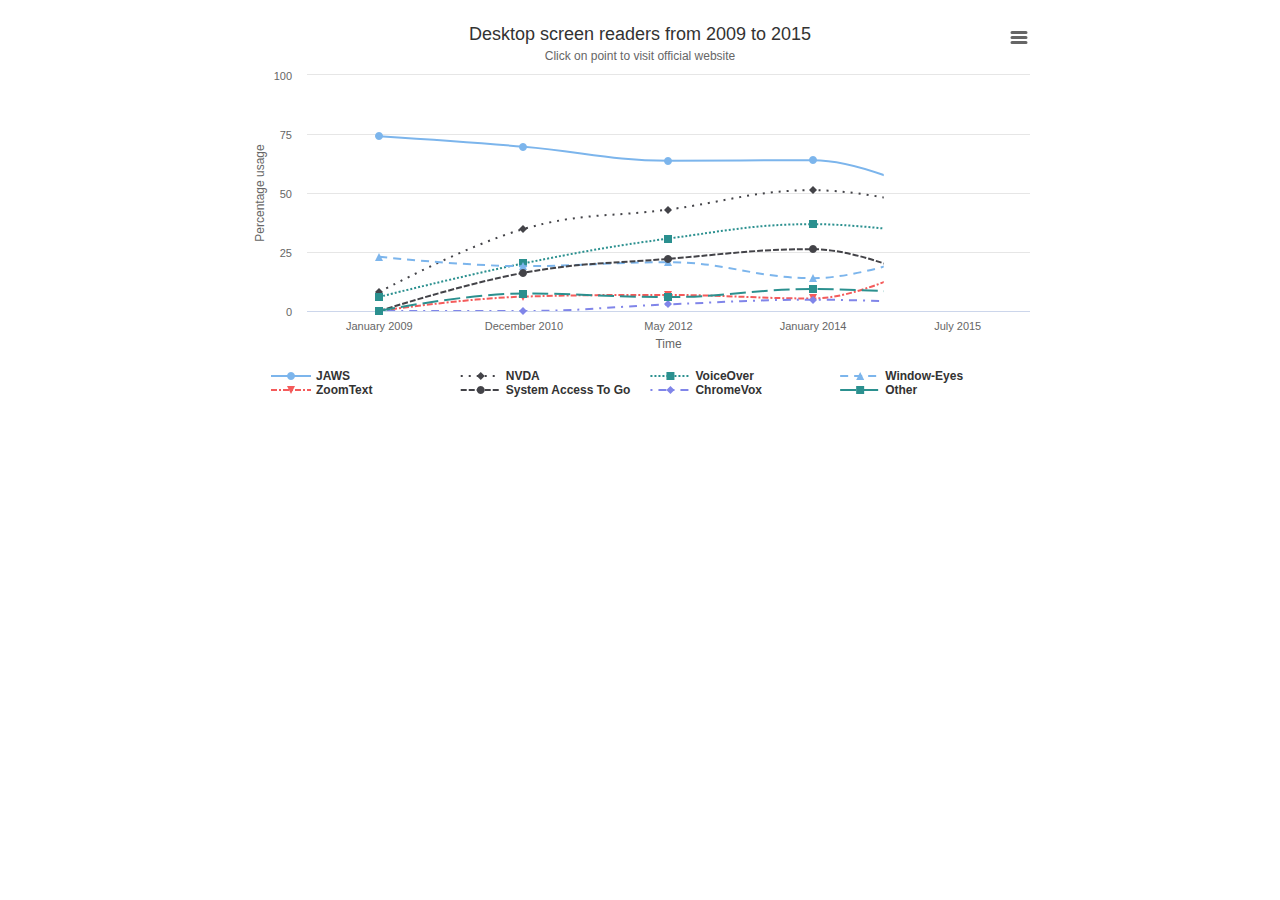
<file: charts/examples/accessible-line/index.htm>
<!DOCTYPE HTML>
<html>
	<head>
		<meta http-equiv="Content-Type" content="text/html; charset=utf-8">
		<meta name="viewport" content="width=device-width, initial-scale=1">
		<title>Highcharts Example</title>

		<style type="text/css">
#container {
    max-width: 800px;
    height: 400px;
    margin: 1em auto;
}

caption {
	padding-bottom: 15px;
	font-family: 'Verdana';
	font-size: 1.2em;
	color:#555;
}

table {
	font-family: 'Verdana';
	font-size: 12pt;          
	border-collapse: collapse;
	border: 1px solid #EBEBEB;
	margin: 10px auto;
    text-align: center;
    width: 100%;
}

table tr:nth-child(odd) {
  background-color: #fff;
}

table tr:nth-child(even) {
  background-color: #FCF9F9;
}

th {
	font-weight: 600;
    padding: 10px;
}

		</style>
	</head>
	<body>
<script src="../../code/highcharts.js"></script>
<script src="../../code/modules/exporting.js"></script>
<script src="../../code/modules/export-data.js"></script>
<script src="../../code/modules/accessibility.js"></script>
<div id="container"></div>



		<script type="text/javascript">
Highcharts.chart('container', {
    chart: {
        type: 'spline'
    },

    accessibility: {
        description: 'Most commonly used desktop screen readers from January 2009 to July 2015 as reported in the Webaim Survey. JAWS remains the most used screen reader, but is steadily declining. ZoomText and WindowEyes are both displaying large growth from 2014 to 2015.'
    },

    legend: {
        symbolWidth: 40
    },

    title: {
        text: 'Desktop screen readers from 2009 to 2015'
    },

    subtitle: {
        text: 'Click on point to visit official website'
    },

    yAxis: {
        title: {
            text: 'Percentage usage'
        }
    },

    xAxis: {
        title: {
            text: 'Time'
        },
        accessibility: {
            description: 'Time from January 2009 to July 2015'
        },
        categories: ['January 2009', 'December 2010', 'May 2012', 'January 2014', 'July 2015']
    },

    tooltip: {
        split: true
    },

    plotOptions: {
        series: {
            point: {
                events: {
                    click: function () {
                        window.location.href = this.series.options.website;
                    }
                }
            },
            cursor: 'pointer'
        }
    },

    series: [
        {
            name: 'JAWS',
            data: [74, 69.6, 63.7, 63.9, 43.7],
            website: 'https://www.freedomscientific.com/Products/Blindness/JAWS'
        }, {
            name: 'NVDA',
            data: [8, 34.8, 43.0, 51.2, 41.4],
            website: 'https://www.nvaccess.org',
            dashStyle: 'Dot'
        }, {
            name: 'VoiceOver',
            data: [6, 20.2, 30.7, 36.8, 30.9],
            website: 'http://www.apple.com/accessibility/osx/voiceover',
            dashStyle: 'ShortDot',
            color: Highcharts.getOptions().colors[7]
        }, {
            name: 'Window-Eyes',
            data: [23, 19.0, 20.7, 13.9, 29.6],
            website: 'http://www.gwmicro.com/window-eyes',
            dashStyle: 'Dash',
            color: Highcharts.getOptions().colors[0]
        }, {
            name: 'ZoomText',
            data: [0, 6.1, 6.8, 5.3, 27.5],
            website: 'http://www.zoomtext.com/products/zoomtext-magnifierreader',
            dashStyle: 'ShortDashDot',
            color: Highcharts.getOptions().colors[8]
        }, {
            name: 'System Access To Go',
            data: [0, 16.2, 22.1, 26.2, 6.9],
            website: 'https://www.satogo.com',
            dashStyle: 'ShortDash',
            color: Highcharts.getOptions().colors[1]
        }, {
            name: 'ChromeVox',
            data: [0, 0, 2.8, 4.8, 2.8],
            website: 'http://www.chromevox.com',
            dashStyle: 'DotDash',
            color: Highcharts.getOptions().colors[4]
        }, {
            name: 'Other',
            data: [0, 7.4, 5.9, 9.3, 6.5],
            website: 'http://www.disabled-world.com/assistivedevices/computer/screen-readers.php',
            dashStyle: 'LongDash',
            color: Highcharts.getOptions().colors[7]
        }
    ],

    responsive: {
        rules: [{
            condition: {
                maxWidth: 500
            },
            chartOptions: {
                legend: {
                    itemWidth: 150
                }
            }
        }]
    }
});

		</script>
	</body>
</html>
</file>
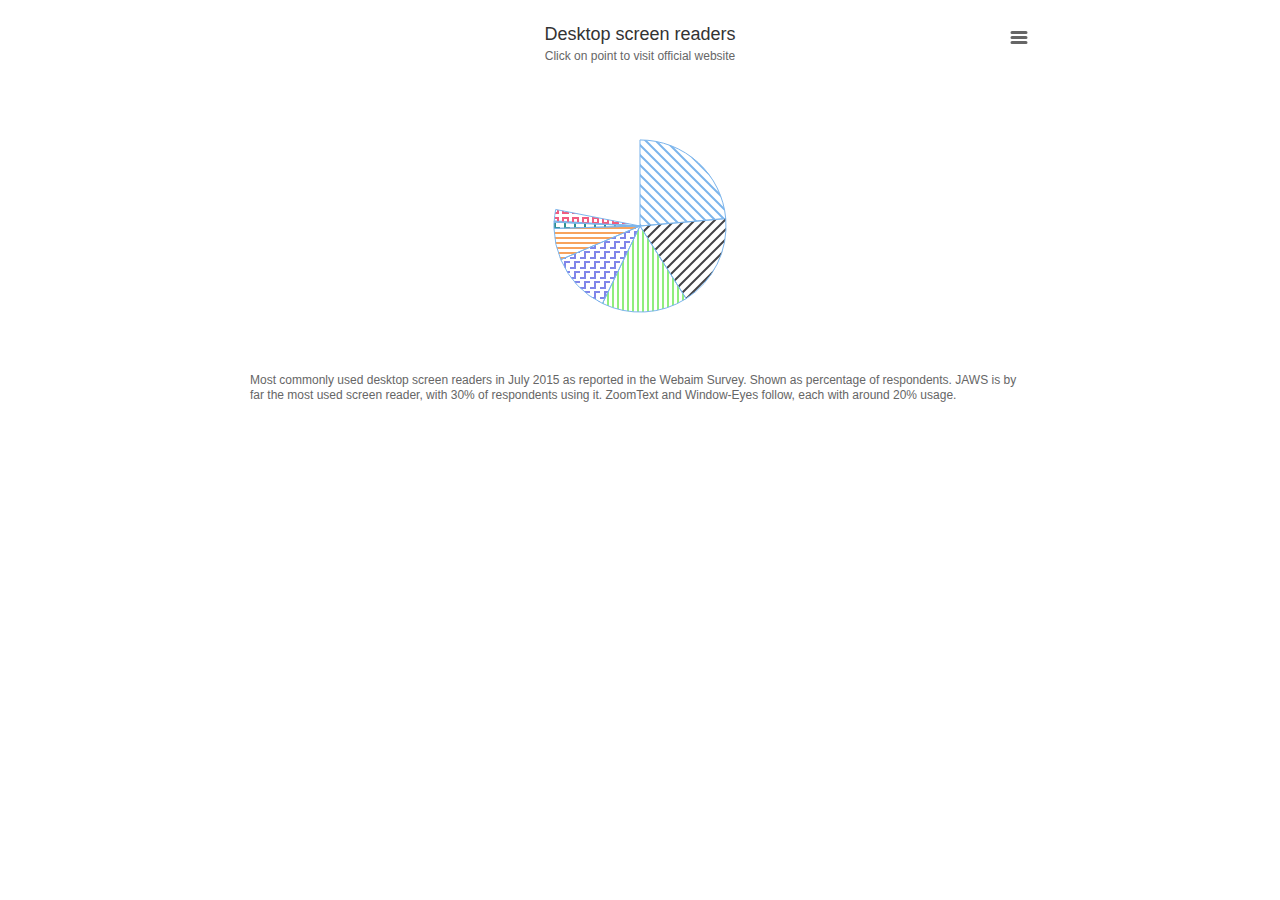
<file: charts/examples/accessible-pie/index.htm>
<!DOCTYPE HTML>
<html>
	<head>
		<meta http-equiv="Content-Type" content="text/html; charset=utf-8">
		<meta name="viewport" content="width=device-width, initial-scale=1">
		<title>Highcharts Example</title>

		<style type="text/css">
#container {
    max-width: 800px;
    height: 400px;
    margin: 1em auto;
}

caption {
	padding-bottom: 15px;
	font-family: 'Verdana';
	font-size: 1.2em;
	color:#555;
}

table {
	font-family: 'Verdana';
	font-size: 12pt;          
	border-collapse: collapse;
	border: 1px solid #EBEBEB;
	margin: 10px auto;
    text-align: center;
    width: 100%;
}

table tr:nth-child(odd) {
  background-color: #fff;
}

table tr:nth-child(even) {
  background-color: #FCF9F9;
}

th {
	font-weight: 600;
    padding: 10px;
}

		</style>
	</head>
	<body>
<script src="../../code/highcharts.js"></script>
<script src="../../code/modules/exporting.js"></script>
<script src="../../code/modules/export-data.js"></script>
<script src="../../code/modules/accessibility.js"></script>
<script src="../../code/modules/pattern-fill.js"></script>
<div id="container"></div>



		<script type="text/javascript">
Highcharts.chart('container', {
    chart: {
        type: 'pie'
    },

    caption: {
        text: 'Most commonly used desktop screen readers in July 2015 as reported in the Webaim Survey. Shown as percentage of respondents. JAWS is by far the most used screen reader, with 30% of respondents using it. ZoomText and Window-Eyes follow, each with around 20% usage.'
    },

    title: {
        text: 'Desktop screen readers'
    },

    subtitle: {
        text: 'Click on point to visit official website'
    },

    plotOptions: {
        series: {
            dataLabels: {
                enabled: true,
                connectorColor: Highcharts.getOptions().colors[0],
                format: '<b>{point.name}</b>: {point.percentage:.1f} %'
            },
            point: {
                events: {
                    click: function () {
                        window.location.href = this.website;
                    }
                }
            },
            cursor: 'pointer'
        }
    },

    series: [{
        name: 'Percentage usage',
        borderColor: Highcharts.getOptions().colors[0],
        data: [{
            name: 'JAWS',
            y: 30.2,
            website: 'https://www.freedomscientific.com/Products/Blindness/JAWS',
            color: 'url(#highcharts-default-pattern-0)',
            accessibility: {
                description: 'This is the most used desktop screen reader'
            }
        }, {
            name: 'ZoomText',
            y: 22.2,
            website: 'http://www.zoomtext.com/products/zoomtext-magnifierreader',
            color: 'url(#highcharts-default-pattern-1)'
        }, {
            name: 'Window-Eyes',
            y: 20.7,
            website: 'http://www.gwmicro.com/window-eyes',
            color: 'url(#highcharts-default-pattern-2)'
        }, {
            name: 'NVDA',
            y: 14.6,
            website: 'https://www.nvaccess.org',
            color: 'url(#highcharts-default-pattern-4)'
        }, {
            name: 'VoiceOver',
            y: 7.6,
            website: 'http://www.apple.com/accessibility/osx/voiceover',
            color: 'url(#highcharts-default-pattern-3)'
        }, {
            name: 'System Access To Go',
            y: 1.5,
            website: 'https://www.satogo.com',
            color: 'url(#highcharts-default-pattern-7)'
        }, {
            name: 'ChromeVox',
            y: 0.3,
            website: 'http://www.chromevox.com',
            color: 'url(#highcharts-default-pattern-6)'
        }, {
            name: 'Other',
            y: 2.9,
            website: 'http://www.disabled-world.com/assistivedevices/computer/screen-readers.php',
            color: 'url(#highcharts-default-pattern-5)'
        }]
    }]
});

		</script>
	</body>
</html>
</file>
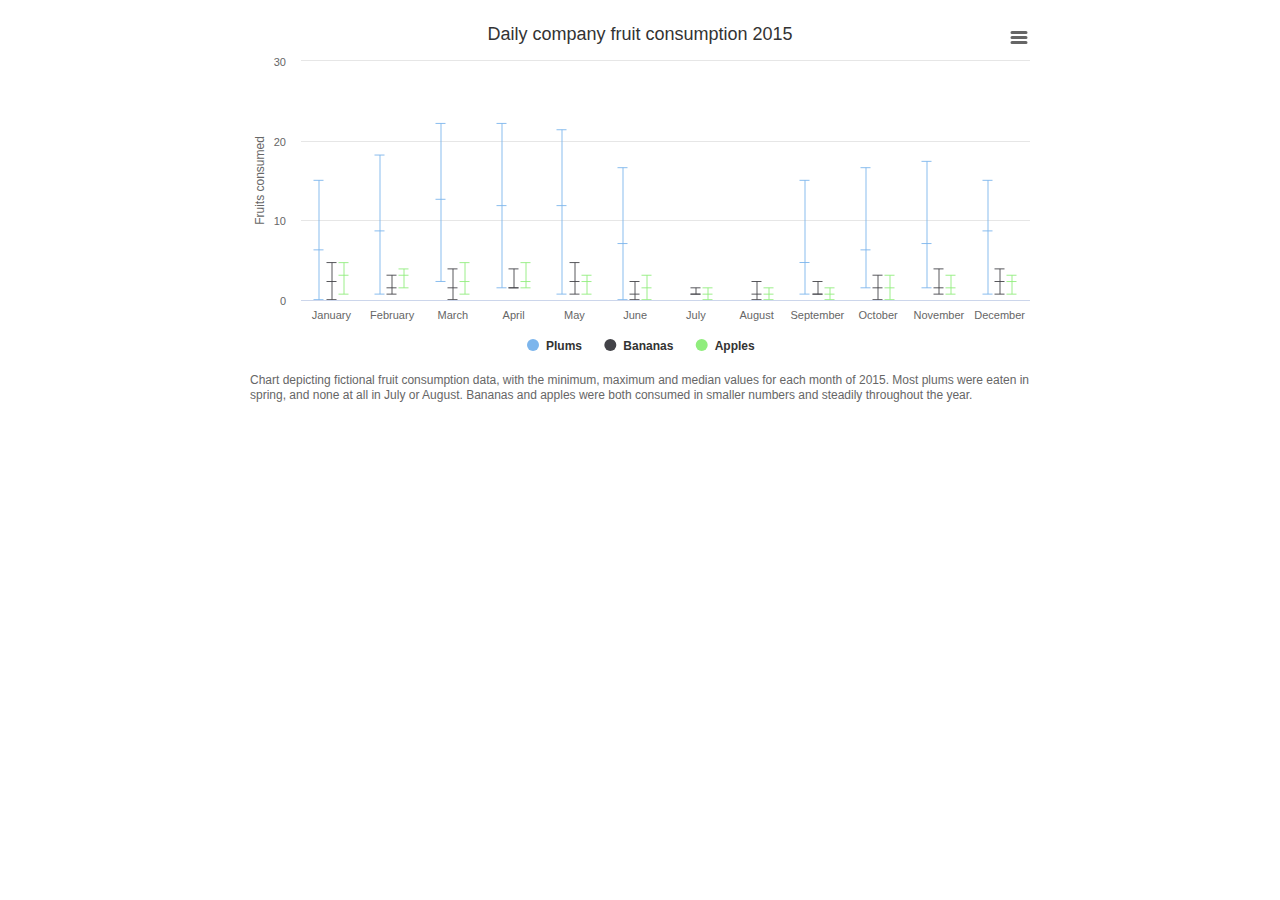
<file: charts/examples/advanced-accessible/index.htm>
<!DOCTYPE HTML>
<html>
	<head>
		<meta http-equiv="Content-Type" content="text/html; charset=utf-8">
		<meta name="viewport" content="width=device-width, initial-scale=1">
		<title>Highcharts Example</title>

		<style type="text/css">
#container {
    max-width: 800px;
    height: 400px;
    margin: 1em auto;
}

caption {
	padding-bottom: 15px;
	font-family: 'Verdana';
	font-size: 1.2em;
	color:#555;
}

table {
	font-family: 'Verdana';
	font-size: 12pt;          
	border-collapse: collapse;
	border: 1px solid #EBEBEB;
	margin: 10px auto;
    text-align: center;
    width: 100%;
}

table tr:nth-child(odd) {
  background-color: #fff;
}

table tr:nth-child(even) {
  background-color: #FCF9F9;
}

th {
	font-weight: 600;
    padding: 10px;
}

		</style>
	</head>
	<body>
<script src="../../code/highcharts.js"></script>
<script src="../../code/highcharts-more.js"></script>
<script src="../../code/modules/exporting.js"></script>
<script src="../../code/modules/export-data.js"></script>
<script src="../../code/modules/accessibility.js"></script>
<div id="container"></div>



		<script type="text/javascript">
// Define custom series type for displaying low/med/high values using boxplot as a base
Highcharts.seriesType('lowmedhigh', 'boxplot', {
    keys: ['low', 'median', 'high']
}, {
    // Change point shape to a line with three crossing lines for low/median/high
    // Stroke width is hardcoded to 1 for simplicity
    drawPoints: function () {
        var series = this;
        Highcharts.each(this.points, function (point) {
            var graphic = point.graphic,
                verb = graphic ? 'animate' : 'attr',
                shapeArgs = point.shapeArgs,
                width = shapeArgs.width,
                left = Math.floor(shapeArgs.x) + 0.5,
                right = left + width,
                crispX = left + Math.round(width / 2) + 0.5,
                highPlot = Math.floor(point.highPlot) + 0.5,
                medianPlot = Math.floor(point.medianPlot) + 0.5,
                lowPlot = Math.floor(point.lowPlot) + 0.5 - (point.low === 0 ? 1 : 0); // Sneakily draw low marker even if 0

            if (!graphic) {
                point.graphic = graphic = series.chart.renderer.path('point').add(series.group);
            }

            graphic.attr({
                stroke: point.color || series.color,
                "stroke-width": 1
            });

            graphic[verb]({
                d: [
                    'M', left, highPlot,
                    'H', right,
                    'M', left, medianPlot,
                    'H', right,
                    'M', left, lowPlot,
                    'H', right,
                    'M', crispX, highPlot,
                    'V', lowPlot
                ]
            });
        });
    }
});

// Create chart
var chart = Highcharts.chart('container', {
    chart: {
        type: 'lowmedhigh'
    },
    accessibility: {
        keyboardNavigation: {
            skipNullPoints: true
        },
        pointDescriptionFormatter: function (point) {
            return point.category + ', low ' + point.low + ', median ' + point.median + ', high ' + point.high;
        },
        seriesDescriptionFormatter: function (series) {
            return series.name + ', series ' + (series.index + 1) + ' of ' + series.chart.series.length + ' with ' + series.points.length + ' data points.';
        },
        typeDescription: 'Low, median, high. Each data point has a low, median and high value, depicted vertically as small ticks.' // Describe the chart type to screen reader users, since this is not a traditional boxplot chart
    },
    title: {
        text: 'Daily company fruit consumption 2015'
    },
    caption: {
        text: 'Chart depicting fictional fruit consumption data, with the minimum, maximum and median values for each month of 2015. Most plums were eaten in spring, and none at all in July or August. Bananas and apples were both consumed in smaller numbers and steadily throughout the year.'
    },
    xAxis: [{
        crosshair: true,
        accessibility: {
            description: 'Months of the year'
        },
        categories: ['January', 'February', 'March', 'April', 'May', 'June', 'July', 'August', 'September', 'October', 'November', 'December']
    }],
    yAxis: {
        title: {
            text: 'Fruits consumed'
        },
        min: 0
    },
    plotOptions: {
        series: {
            stickyTracking: true,
            whiskerWidth: 5
        }
    },
    tooltip: {
        pointFormat: '<span style="color:{point.color}">\u25CF</span> {series.name}:<br/>Low: <b>{point.low}</b><br/>Median: <b>{point.median}</b><br/>High: <b>{point.high}</b><br/>'
    },
    series: [{
        name: 'Plums',
        data: [
            [0, 8, 19],
            [1, 11, 23],
            [3, 16, 28],
            [2, 15, 28],
            [1, 15, 27],
            [0, 9, 21],
            null,
            null,
            [1, 6, 19],
            [2, 8, 21],
            [2, 9, 22],
            [1, 11, 19]
        ]
    }, {
        name: 'Bananas',
        data: [
            [0, 3, 6],
            [1, 2, 4],
            [0, 2, 5],
            [2, 2, 5],
            [1, 3, 6],
            [0, 1, 3],
            [1, 1, 2],
            [0, 1, 3],
            [1, 1, 3],
            [0, 2, 4],
            [1, 2, 5],
            [1, 3, 5]
        ]
    }, {
        name: 'Apples',
        data: [
            [1, 4, 6],
            [2, 4, 5],
            [1, 3, 6],
            [2, 3, 6],
            [1, 3, 4],
            [0, 2, 4],
            [0, 1, 2],
            [0, 1, 2],
            [0, 1, 2],
            [0, 2, 4],
            [1, 2, 4],
            [1, 3, 4]
        ]
    }]
});

// Remove click events on container to avoid having "clickable" announced by AT
// These events are needed for custom click events, drag to zoom, and navigator
// support.
chart.container.onmousedown = null;
chart.container.onclick = null;

		</script>
	</body>
</html>
</file>
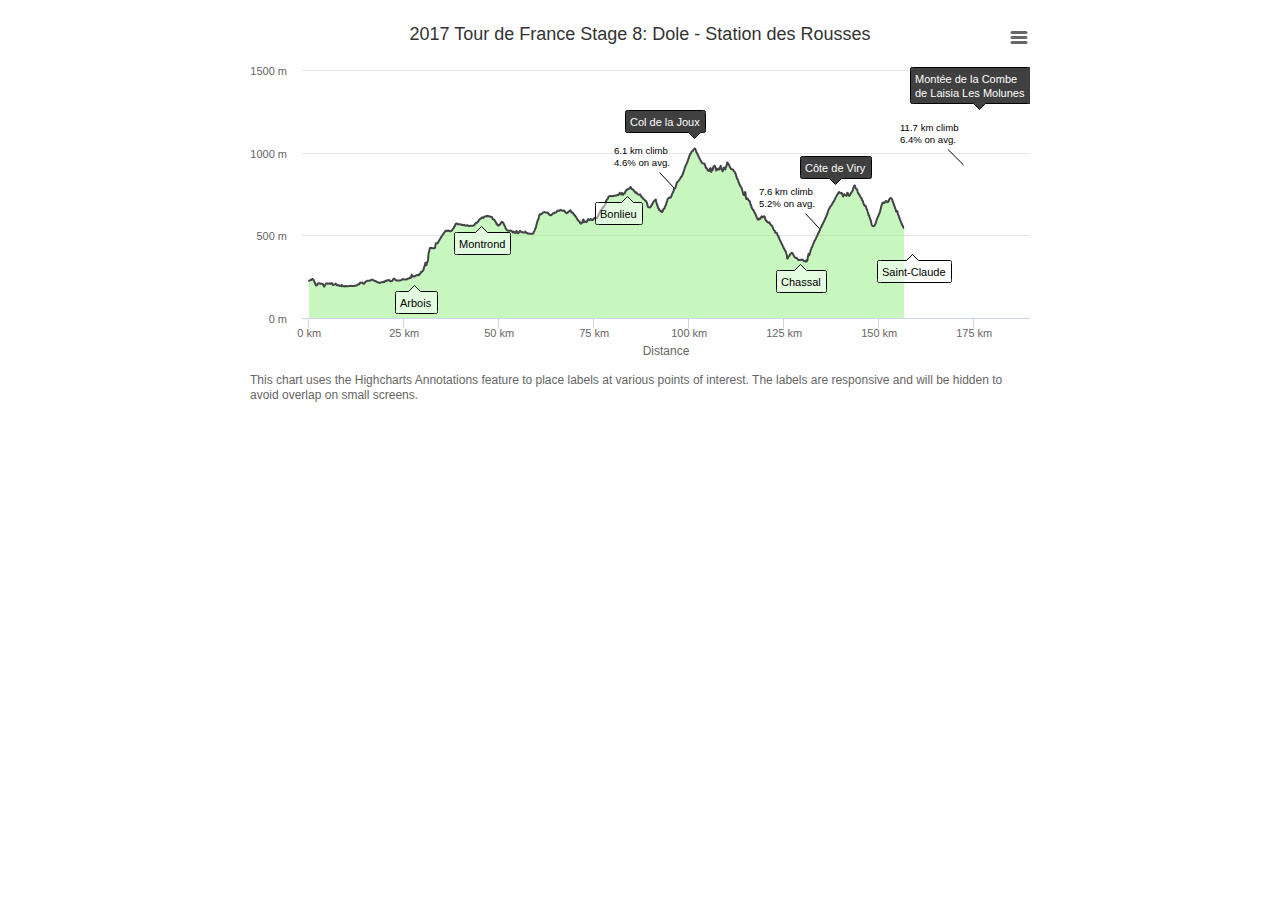
<file: charts/examples/annotations/index.htm>
<!DOCTYPE HTML>
<html>
	<head>
		<meta http-equiv="Content-Type" content="text/html; charset=utf-8">
		<meta name="viewport" content="width=device-width, initial-scale=1">
		<title>Highcharts Example</title>

		<style type="text/css">
#container {
    max-width: 800px;
    min-width: 320px;
    height: 400px;
    margin: 1em auto;
}

caption {
	padding-bottom: 15px;
	font-family: 'Verdana';
	font-size: 1.2em;
	color:#555;
}

table {
	font-family: 'Verdana';
	font-size: 12pt;          
	border-collapse: collapse;
	border: 1px solid #EBEBEB;
	margin: 10px auto;
    text-align: center;
    width: 100%;
}

table tr:nth-child(odd) {
  background-color: #fff;
}

table tr:nth-child(even) {
  background-color: #FCF9F9;
}

th {
	font-weight: 600;
    padding: 10px;
}

		</style>
	</head>
	<body>
<script src="../../code/highcharts.js"></script>
<script src="../../code/modules/annotations.js"></script>
<script src="../../code/modules/exporting.js"></script>
<script src="../../code/modules/export-data.js"></script>
<script src="../../code/modules/accessibility.js"></script>

<div id="container" style="height: 400px; min-width: 380px"></div>




		<script type="text/javascript">
// Data generated from http://www.bikeforums.net/professional-cycling-fans/1113087-2017-tour-de-france-gpx-tcx-files.html
var elevationData = [
    [0.0, 225],
    [0.1, 226],
    [0.2, 228],
    [0.3, 228],
    [0.4, 229],
    [0.5, 229],
    [0.6, 230],
    [0.7, 234],
    [0.8, 235],
    [0.9, 236],
    [1.0, 235],
    [1.1, 232],
    [1.2, 228],
    [1.3, 223],
    [1.4, 218],
    [1.5, 214],
    [1.6, 207],
    [1.7, 202],
    [1.8, 198],
    [1.9, 196],
    [2.0, 197],
    [2.1, 200],
    [2.2, 205],
    [2.3, 206],
    [2.4, 210],
    [2.5, 210],
    [2.6, 210],
    [2.7, 209],
    [2.8, 208],
    [2.9, 207],
    [3.0, 209],
    [3.1, 208],
    [3.2, 207],
    [3.3, 207],
    [3.4, 206],
    [3.5, 206],
    [3.6, 205],
    [3.7, 201],
    [3.8, 195],
    [3.9, 191],
    [4.0, 191],
    [4.1, 195],
    [4.2, 199],
    [4.3, 203],
    [4.4, 208],
    [4.5, 208],
    [4.6, 208],
    [4.7, 208],
    [4.8, 209],
    [4.9, 207],
    [5.0, 207],
    [5.1, 208],
    [5.2, 209],
    [5.3, 208],
    [5.4, 210],
    [5.5, 209],
    [5.6, 209],
    [5.7, 206],
    [5.8, 207],
    [5.9, 209],
    [6.0, 211],
    [6.1, 206],
    [6.2, 201],
    [6.3, 199],
    [6.4, 200],
    [6.5, 202],
    [6.6, 203],
    [6.7, 202],
    [6.8, 204],
    [6.9, 206],
    [7.0, 208],
    [7.1, 205],
    [7.2, 202],
    [7.3, 198],
    [7.4, 198],
    [7.5, 198],
    [7.6, 198],
    [7.7, 198],
    [7.8, 199],
    [7.9, 197],
    [8.0, 194],
    [8.1, 194],
    [8.2, 195],
    [8.3, 195],
    [8.4, 196],
    [8.5, 192],
    [8.6, 200],
    [8.7, 197],
    [8.8, 194],
    [8.9, 194],
    [9.0, 193],
    [9.1, 192],
    [9.2, 192],
    [9.3, 193],
    [9.4, 191],
    [9.5, 191],
    [9.6, 193],
    [9.7, 193],
    [9.8, 194],
    [9.9, 192],
    [10.0, 192],
    [10.1, 192],
    [10.2, 192],
    [10.3, 192],
    [10.4, 193],
    [10.5, 193],
    [10.6, 193],
    [10.7, 193],
    [10.8, 194],
    [10.9, 194],
    [11.0, 194],
    [11.1, 195],
    [11.2, 194],
    [11.3, 194],
    [11.4, 194],
    [11.5, 194],
    [11.6, 193],
    [11.7, 194],
    [11.8, 194],
    [11.9, 194],
    [12.0, 195],
    [12.1, 195],
    [12.2, 195],
    [12.3, 197],
    [12.4, 197],
    [12.5, 197],
    [12.6, 198],
    [12.7, 201],
    [12.8, 202],
    [12.9, 203],
    [13.0, 205],
    [13.1, 205],
    [13.2, 204],
    [13.3, 210],
    [13.4, 213],
    [13.5, 212],
    [13.6, 213],
    [13.7, 213],
    [13.8, 213],
    [13.9, 214],
    [14.0, 214],
    [14.1, 212],
    [14.2, 209],
    [14.3, 207],
    [14.4, 207],
    [14.5, 208],
    [14.6, 211],
    [14.7, 215],
    [14.8, 219],
    [14.9, 219],
    [15.0, 221],
    [15.1, 224],
    [15.2, 224],
    [15.3, 225],
    [15.4, 225],
    [15.5, 225],
    [15.6, 225],
    [15.7, 225],
    [15.8, 225],
    [15.9, 226],
    [16.0, 226],
    [16.1, 227],
    [16.2, 227],
    [16.3, 230],
    [16.4, 231],
    [16.5, 231],
    [16.6, 232],
    [16.7, 230],
    [16.8, 229],
    [16.9, 228],
    [17.0, 226],
    [17.1, 226],
    [17.2, 224],
    [17.3, 223],
    [17.4, 224],
    [17.5, 223],
    [17.6, 221],
    [17.7, 220],
    [17.8, 218],
    [17.9, 217],
    [18.0, 216],
    [18.1, 216],
    [18.2, 215],
    [18.3, 214],
    [18.4, 213],
    [18.5, 212],
    [18.6, 212],
    [18.7, 213],
    [18.8, 214],
    [18.9, 215],
    [19.0, 215],
    [19.1, 216],
    [19.2, 217],
    [19.3, 216],
    [19.4, 216],
    [19.5, 217],
    [19.6, 219],
    [19.7, 218],
    [19.8, 218],
    [19.9, 220],
    [20.0, 224],
    [20.1, 224],
    [20.2, 225],
    [20.3, 224],
    [20.4, 225],
    [20.5, 228],
    [20.6, 228],
    [20.7, 227],
    [20.8, 228],
    [20.9, 228],
    [21.0, 228],
    [21.1, 229],
    [21.2, 225],
    [21.3, 223],
    [21.4, 222],
    [21.5, 222],
    [21.6, 223],
    [21.7, 224],
    [21.8, 224],
    [21.9, 226],
    [22.0, 228],
    [22.1, 233],
    [22.2, 237],
    [22.3, 237],
    [22.4, 238],
    [22.5, 236],
    [22.6, 232],
    [22.7, 232],
    [22.8, 228],
    [22.9, 227],
    [23.0, 227],
    [23.1, 227],
    [23.2, 227],
    [23.3, 226],
    [23.4, 226],
    [23.5, 226],
    [23.6, 226],
    [23.7, 226],
    [23.8, 226],
    [23.9, 226],
    [24.0, 228],
    [24.1, 228],
    [24.2, 229],
    [24.3, 230],
    [24.4, 230],
    [24.5, 233],
    [24.6, 235],
    [24.7, 234],
    [24.8, 234],
    [24.9, 233],
    [25.0, 233],
    [25.1, 232],
    [25.2, 232],
    [25.3, 232],
    [25.4, 232],
    [25.5, 234],
    [25.6, 234],
    [25.7, 234],
    [25.8, 234],
    [25.9, 237],
    [26.0, 238],
    [26.1, 238],
    [26.2, 238],
    [26.3, 240],
    [26.4, 240],
    [26.5, 244],
    [26.6, 241],
    [26.7, 241],
    [26.8, 245],
    [26.9, 254],
    [27.0, 262],
    [27.1, 255],
    [27.2, 255],
    [27.3, 251],
    [27.4, 252],
    [27.5, 253],
    [27.6, 253],
    [27.7, 251],
    [27.8, 251],
    [27.9, 254],
    [28.0, 255],
    [28.1, 257],
    [28.2, 259],
    [28.3, 259],
    [28.4, 259],
    [28.5, 260],
    [28.6, 258],
    [28.7, 258],
    [28.8, 262],
    [28.9, 260],
    [29.0, 262],
    [29.1, 266],
    [29.2, 268],
    [29.3, 270],
    [29.4, 278],
    [29.5, 276],
    [29.6, 278],
    [29.7, 282],
    [29.8, 281],
    [29.9, 284],
    [30.0, 287],
    [30.1, 292],
    [30.2, 303],
    [30.3, 309],
    [30.4, 317],
    [30.5, 324],
    [30.6, 334],
    [30.7, 334],
    [30.8, 319],
    [30.9, 321],
    [31.0, 333],
    [31.1, 337],
    [31.2, 345],
    [31.3, 352],
    [31.4, 386],
    [31.5, 398],
    [31.6, 406],
    [31.7, 416],
    [31.8, 423],
    [31.9, 425],
    [32.0, 425],
    [32.1, 424],
    [32.2, 423],
    [32.3, 421],
    [32.4, 421],
    [32.5, 422],
    [32.6, 421],
    [32.7, 421],
    [32.8, 421],
    [32.9, 421],
    [33.0, 421],
    [33.1, 423],
    [33.2, 435],
    [33.3, 450],
    [33.4, 451],
    [33.5, 452],
    [33.6, 452],
    [33.7, 452],
    [33.8, 452],
    [33.9, 455],
    [34.0, 459],
    [34.1, 465],
    [34.2, 469],
    [34.3, 473],
    [34.4, 476],
    [34.5, 480],
    [34.6, 483],
    [34.7, 487],
    [34.8, 490],
    [34.9, 494],
    [35.0, 497],
    [35.1, 502],
    [35.2, 504],
    [35.3, 507],
    [35.4, 511],
    [35.5, 514],
    [35.6, 518],
    [35.7, 521],
    [35.8, 524],
    [35.9, 527],
    [36.0, 528],
    [36.1, 525],
    [36.2, 526],
    [36.3, 528],
    [36.4, 528],
    [36.5, 528],
    [36.6, 529],
    [36.7, 528],
    [36.8, 526],
    [36.9, 525],
    [37.0, 524],
    [37.1, 524],
    [37.2, 524],
    [37.3, 525],
    [37.4, 528],
    [37.5, 528],
    [37.6, 532],
    [37.7, 534],
    [37.8, 538],
    [37.9, 540],
    [38.0, 544],
    [38.1, 546],
    [38.2, 554],
    [38.3, 555],
    [38.4, 559],
    [38.5, 566],
    [38.6, 568],
    [38.7, 571],
    [38.8, 571],
    [38.9, 570],
    [39.0, 569],
    [39.1, 567],
    [39.2, 567],
    [39.3, 566],
    [39.4, 566],
    [39.5, 566],
    [39.6, 566],
    [39.7, 566],
    [39.8, 566],
    [39.9, 565],
    [40.0, 563],
    [40.1, 562],
    [40.2, 563],
    [40.3, 563],
    [40.4, 562],
    [40.5, 562],
    [40.6, 562],
    [40.7, 561],
    [40.8, 563],
    [40.9, 561],
    [41.0, 559],
    [41.1, 559],
    [41.2, 559],
    [41.3, 558],
    [41.4, 559],
    [41.5, 560],
    [41.6, 560],
    [41.7, 560],
    [41.8, 559],
    [41.9, 557],
    [42.0, 556],
    [42.1, 555],
    [42.2, 555],
    [42.3, 556],
    [42.4, 557],
    [42.5, 557],
    [42.6, 557],
    [42.7, 557],
    [42.8, 557],
    [42.9, 557],
    [43.0, 557],
    [43.1, 557],
    [43.2, 558],
    [43.3, 559],
    [43.4, 560],
    [43.5, 563],
    [43.6, 566],
    [43.7, 570],
    [43.8, 572],
    [43.9, 575],
    [44.0, 573],
    [44.1, 576],
    [44.2, 577],
    [44.3, 579],
    [44.4, 581],
    [44.5, 584],
    [44.6, 591],
    [44.7, 593],
    [44.8, 594],
    [44.9, 596],
    [45.0, 599],
    [45.1, 601],
    [45.2, 601],
    [45.3, 604],
    [45.4, 607],
    [45.5, 607],
    [45.6, 607],
    [45.7, 607],
    [45.8, 605],
    [45.9, 607],
    [46.0, 609],
    [46.1, 612],
    [46.2, 613],
    [46.3, 614],
    [46.4, 614],
    [46.5, 614],
    [46.6, 616],
    [46.7, 616],
    [46.8, 615],
    [46.9, 615],
    [47.0, 618],
    [47.1, 617],
    [47.2, 615],
    [47.3, 614],
    [47.4, 613],
    [47.5, 613],
    [47.6, 613],
    [47.7, 613],
    [47.8, 612],
    [47.9, 612],
    [48.0, 609],
    [48.1, 610],
    [48.2, 603],
    [48.3, 598],
    [48.4, 598],
    [48.5, 596],
    [48.6, 595],
    [48.7, 593],
    [48.8, 590],
    [48.9, 587],
    [49.0, 583],
    [49.1, 580],
    [49.2, 576],
    [49.3, 569],
    [49.4, 568],
    [49.5, 566],
    [49.6, 560],
    [49.7, 559],
    [49.8, 558],
    [49.9, 562],
    [50.0, 564],
    [50.1, 563],
    [50.2, 563],
    [50.3, 567],
    [50.4, 574],
    [50.5, 577],
    [50.6, 580],
    [50.7, 581],
    [50.8, 579],
    [50.9, 579],
    [51.0, 578],
    [51.1, 574],
    [51.2, 569],
    [51.3, 564],
    [51.4, 558],
    [51.5, 554],
    [51.6, 550],
    [51.7, 543],
    [51.8, 539],
    [51.9, 536],
    [52.0, 532],
    [52.1, 530],
    [52.2, 529],
    [52.3, 528],
    [52.4, 528],
    [52.5, 528],
    [52.6, 528],
    [52.7, 527],
    [52.8, 527],
    [52.9, 528],
    [53.0, 529],
    [53.1, 528],
    [53.2, 526],
    [53.3, 526],
    [53.4, 524],
    [53.5, 519],
    [53.6, 517],
    [53.7, 517],
    [53.8, 522],
    [53.9, 521],
    [54.0, 520],
    [54.1, 518],
    [54.2, 513],
    [54.3, 518],
    [54.4, 520],
    [54.5, 523],
    [54.6, 526],
    [54.7, 522],
    [54.8, 513],
    [54.9, 512],
    [55.0, 513],
    [55.1, 513],
    [55.2, 518],
    [55.3, 522],
    [55.4, 526],
    [55.5, 526],
    [55.6, 525],
    [55.7, 522],
    [55.8, 520],
    [55.9, 519],
    [56.0, 518],
    [56.1, 518],
    [56.2, 518],
    [56.3, 517],
    [56.4, 516],
    [56.5, 517],
    [56.6, 517],
    [56.7, 517],
    [56.8, 521],
    [56.9, 522],
    [57.0, 518],
    [57.1, 517],
    [57.2, 514],
    [57.3, 515],
    [57.4, 513],
    [57.5, 511],
    [57.6, 511],
    [57.7, 511],
    [57.8, 510],
    [57.9, 510],
    [58.0, 509],
    [58.1, 509],
    [58.2, 509],
    [58.3, 509],
    [58.4, 509],
    [58.5, 509],
    [58.6, 509],
    [58.7, 509],
    [58.8, 509],
    [58.9, 510],
    [59.0, 510],
    [59.1, 521],
    [59.2, 524],
    [59.3, 528],
    [59.4, 533],
    [59.5, 539],
    [59.6, 545],
    [59.7, 551],
    [59.8, 562],
    [59.9, 572],
    [60.0, 579],
    [60.1, 585],
    [60.2, 593],
    [60.3, 596],
    [60.4, 605],
    [60.5, 617],
    [60.6, 620],
    [60.7, 627],
    [60.8, 628],
    [60.9, 627],
    [61.0, 627],
    [61.1, 628],
    [61.2, 629],
    [61.3, 632],
    [61.4, 634],
    [61.5, 638],
    [61.6, 637],
    [61.7, 638],
    [61.8, 639],
    [61.9, 640],
    [62.0, 640],
    [62.1, 639],
    [62.2, 639],
    [62.3, 637],
    [62.4, 637],
    [62.5, 636],
    [62.6, 637],
    [62.7, 636],
    [62.8, 637],
    [62.9, 635],
    [63.0, 629],
    [63.1, 626],
    [63.2, 626],
    [63.3, 623],
    [63.4, 621],
    [63.5, 621],
    [63.6, 621],
    [63.7, 622],
    [63.8, 625],
    [63.9, 626],
    [64.0, 629],
    [64.1, 631],
    [64.2, 633],
    [64.3, 631],
    [64.4, 632],
    [64.5, 634],
    [64.6, 637],
    [64.7, 637],
    [64.8, 637],
    [64.9, 637],
    [65.0, 638],
    [65.1, 641],
    [65.2, 644],
    [65.3, 646],
    [65.4, 649],
    [65.5, 648],
    [65.6, 647],
    [65.7, 647],
    [65.8, 649],
    [65.9, 650],
    [66.0, 651],
    [66.1, 654],
    [66.2, 652],
    [66.3, 651],
    [66.4, 650],
    [66.5, 650],
    [66.6, 649],
    [66.7, 648],
    [66.8, 648],
    [66.9, 648],
    [67.0, 649],
    [67.1, 650],
    [67.2, 647],
    [67.3, 642],
    [67.4, 641],
    [67.5, 638],
    [67.6, 636],
    [67.7, 635],
    [67.8, 633],
    [67.9, 636],
    [68.0, 638],
    [68.1, 639],
    [68.2, 641],
    [68.3, 643],
    [68.4, 644],
    [68.5, 645],
    [68.6, 649],
    [68.7, 651],
    [68.8, 648],
    [68.9, 645],
    [69.0, 640],
    [69.1, 637],
    [69.2, 637],
    [69.3, 637],
    [69.4, 635],
    [69.5, 630],
    [69.6, 628],
    [69.7, 625],
    [69.8, 622],
    [69.9, 620],
    [70.0, 618],
    [70.1, 613],
    [70.2, 612],
    [70.3, 608],
    [70.4, 603],
    [70.5, 599],
    [70.6, 597],
    [70.7, 591],
    [70.8, 590],
    [70.9, 587],
    [71.0, 584],
    [71.1, 584],
    [71.2, 582],
    [71.3, 574],
    [71.4, 572],
    [71.5, 570],
    [71.6, 572],
    [71.7, 573],
    [71.8, 575],
    [71.9, 578],
    [72.0, 590],
    [72.1, 595],
    [72.2, 595],
    [72.3, 579],
    [72.4, 581],
    [72.5, 583],
    [72.6, 583],
    [72.7, 583],
    [72.8, 583],
    [72.9, 580],
    [73.0, 579],
    [73.1, 584],
    [73.2, 587],
    [73.3, 594],
    [73.4, 597],
    [73.5, 597],
    [73.6, 596],
    [73.7, 593],
    [73.8, 591],
    [73.9, 596],
    [74.0, 596],
    [74.1, 598],
    [74.2, 598],
    [74.3, 595],
    [74.4, 592],
    [74.5, 592],
    [74.6, 592],
    [74.7, 594],
    [74.8, 597],
    [74.9, 600],
    [75.0, 601],
    [75.1, 605],
    [75.2, 604],
    [75.3, 604],
    [75.4, 607],
    [75.5, 607],
    [75.6, 607],
    [75.7, 604],
    [75.8, 605],
    [75.9, 608],
    [76.0, 616],
    [76.1, 618],
    [76.2, 629],
    [76.3, 633],
    [76.4, 634],
    [76.5, 637],
    [76.6, 644],
    [76.7, 650],
    [76.8, 653],
    [76.9, 653],
    [77.0, 657],
    [77.1, 664],
    [77.2, 668],
    [77.3, 668],
    [77.4, 668],
    [77.5, 672],
    [77.6, 674],
    [77.7, 679],
    [77.8, 681],
    [77.9, 689],
    [78.0, 692],
    [78.1, 704],
    [78.2, 708],
    [78.3, 714],
    [78.4, 716],
    [78.5, 719],
    [78.6, 722],
    [78.7, 729],
    [78.8, 733],
    [78.9, 735],
    [79.0, 736],
    [79.1, 737],
    [79.2, 737],
    [79.3, 737],
    [79.4, 737],
    [79.5, 736],
    [79.6, 736],
    [79.7, 736],
    [79.8, 737],
    [79.9, 737],
    [80.0, 737],
    [80.1, 737],
    [80.2, 738],
    [80.3, 739],
    [80.4, 739],
    [80.5, 739],
    [80.6, 741],
    [80.7, 741],
    [80.8, 741],
    [80.9, 741],
    [81.0, 743],
    [81.1, 744],
    [81.2, 744],
    [81.3, 744],
    [81.4, 744],
    [81.5, 746],
    [81.6, 748],
    [81.7, 757],
    [81.8, 753],
    [81.9, 752],
    [82.0, 751],
    [82.1, 748],
    [82.2, 746],
    [82.3, 756],
    [82.4, 755],
    [82.5, 748],
    [82.6, 745],
    [82.7, 749],
    [82.8, 752],
    [82.9, 753],
    [83.0, 753],
    [83.1, 755],
    [83.2, 764],
    [83.3, 766],
    [83.4, 771],
    [83.5, 774],
    [83.6, 775],
    [83.7, 777],
    [83.8, 778],
    [83.9, 778],
    [84.0, 780],
    [84.1, 780],
    [84.2, 782],
    [84.3, 783],
    [84.4, 786],
    [84.5, 791],
    [84.6, 792],
    [84.7, 787],
    [84.8, 782],
    [84.9, 780],
    [85.0, 777],
    [85.1, 777],
    [85.2, 777],
    [85.3, 777],
    [85.4, 770],
    [85.5, 768],
    [85.6, 764],
    [85.7, 763],
    [85.8, 758],
    [85.9, 757],
    [86.0, 760],
    [86.1, 759],
    [86.2, 756],
    [86.3, 751],
    [86.4, 748],
    [86.5, 748],
    [86.6, 747],
    [86.7, 746],
    [86.8, 745],
    [86.9, 746],
    [87.0, 746],
    [87.1, 747],
    [87.2, 742],
    [87.3, 738],
    [87.4, 733],
    [87.5, 730],
    [87.6, 730],
    [87.7, 727],
    [87.8, 725],
    [87.9, 722],
    [88.0, 719],
    [88.1, 718],
    [88.2, 716],
    [88.3, 712],
    [88.4, 710],
    [88.5, 708],
    [88.6, 707],
    [88.7, 705],
    [88.8, 699],
    [88.9, 695],
    [89.0, 686],
    [89.1, 674],
    [89.2, 671],
    [89.3, 670],
    [89.4, 670],
    [89.5, 669],
    [89.6, 668],
    [89.7, 669],
    [89.8, 670],
    [89.9, 672],
    [90.0, 679],
    [90.1, 681],
    [90.2, 684],
    [90.3, 689],
    [90.4, 693],
    [90.5, 697],
    [90.6, 701],
    [90.7, 705],
    [90.8, 708],
    [90.9, 709],
    [91.0, 712],
    [91.1, 714],
    [91.2, 716],
    [91.3, 706],
    [91.4, 697],
    [91.5, 689],
    [91.6, 681],
    [91.7, 677],
    [91.8, 668],
    [91.9, 663],
    [92.0, 661],
    [92.1, 653],
    [92.2, 652],
    [92.3, 650],
    [92.4, 647],
    [92.5, 646],
    [92.6, 645],
    [92.7, 642],
    [92.8, 640],
    [92.9, 640],
    [93.0, 651],
    [93.1, 648],
    [93.2, 657],
    [93.3, 660],
    [93.4, 660],
    [93.5, 662],
    [93.6, 672],
    [93.7, 675],
    [93.8, 681],
    [93.9, 685],
    [94.0, 694],
    [94.1, 700],
    [94.2, 707],
    [94.3, 716],
    [94.4, 720],
    [94.5, 723],
    [94.6, 727],
    [94.7, 727],
    [94.8, 728],
    [94.9, 727],
    [95.0, 727],
    [95.1, 727],
    [95.2, 730],
    [95.3, 735],
    [95.4, 744],
    [95.5, 749],
    [95.6, 753],
    [95.7, 759],
    [95.8, 762],
    [95.9, 767],
    [96.0, 782],
    [96.1, 781],
    [96.2, 783],
    [96.3, 785],
    [96.4, 789],
    [96.5, 796],
    [96.6, 807],
    [96.7, 813],
    [96.8, 819],
    [96.9, 822],
    [97.0, 824],
    [97.1, 826],
    [97.2, 830],
    [97.3, 832],
    [97.4, 836],
    [97.5, 838],
    [97.6, 842],
    [97.7, 847],
    [97.8, 848],
    [97.9, 854],
    [98.0, 855],
    [98.1, 858],
    [98.2, 863],
    [98.3, 870],
    [98.4, 875],
    [98.5, 883],
    [98.6, 889],
    [98.7, 896],
    [98.8, 904],
    [98.9, 910],
    [99.0, 916],
    [99.1, 922],
    [99.2, 927],
    [99.3, 931],
    [99.4, 938],
    [99.5, 941],
    [99.6, 949],
    [99.7, 954],
    [99.8, 962],
    [99.9, 967],
    [100.0, 976],
    [100.1, 983],
    [100.2, 986],
    [100.3, 992],
    [100.4, 994],
    [100.5, 999],
    [100.6, 1004],
    [100.7, 1006],
    [100.8, 1007],
    [100.9, 1009],
    [101.0, 1012],
    [101.1, 1016],
    [101.2, 1019],
    [101.3, 1021],
    [101.4, 1025],
    [101.5, 1025],
    [101.6, 1020],
    [101.7, 1017],
    [101.8, 1009],
    [101.9, 1003],
    [102.0, 1000],
    [102.1, 994],
    [102.2, 989],
    [102.3, 986],
    [102.4, 979],
    [102.5, 974],
    [102.6, 972],
    [102.7, 964],
    [102.8, 961],
    [102.9, 957],
    [103.0, 952],
    [103.1, 946],
    [103.2, 944],
    [103.3, 940],
    [103.4, 936],
    [103.5, 935],
    [103.6, 934],
    [103.7, 934],
    [103.8, 934],
    [103.9, 934],
    [104.0, 933],
    [104.1, 929],
    [104.2, 922],
    [104.3, 914],
    [104.4, 906],
    [104.5, 910],
    [104.6, 906],
    [104.7, 903],
    [104.8, 895],
    [104.9, 893],
    [105.0, 891],
    [105.1, 889],
    [105.2, 889],
    [105.3, 893],
    [105.4, 899],
    [105.5, 904],
    [105.6, 906],
    [105.7, 897],
    [105.8, 883],
    [105.9, 895],
    [106.0, 898],
    [106.1, 893],
    [106.2, 895],
    [106.3, 907],
    [106.4, 916],
    [106.5, 915],
    [106.6, 920],
    [106.7, 919],
    [106.8, 917],
    [106.9, 911],
    [107.0, 904],
    [107.1, 891],
    [107.2, 894],
    [107.3, 902],
    [107.4, 900],
    [107.5, 900],
    [107.6, 898],
    [107.7, 897],
    [107.8, 897],
    [107.9, 897],
    [108.0, 909],
    [108.1, 910],
    [108.2, 906],
    [108.3, 920],
    [108.4, 901],
    [108.5, 900],
    [108.6, 895],
    [108.7, 892],
    [108.8, 887],
    [108.9, 889],
    [109.0, 904],
    [109.1, 910],
    [109.2, 910],
    [109.3, 907],
    [109.4, 906],
    [109.5, 898],
    [109.6, 908],
    [109.7, 911],
    [109.8, 920],
    [109.9, 928],
    [110.0, 939],
    [110.1, 939],
    [110.2, 935],
    [110.3, 932],
    [110.4, 926],
    [110.5, 924],
    [110.6, 919],
    [110.7, 913],
    [110.8, 909],
    [110.9, 906],
    [111.0, 901],
    [111.1, 899],
    [111.2, 899],
    [111.3, 899],
    [111.4, 898],
    [111.5, 896],
    [111.6, 895],
    [111.7, 889],
    [111.8, 887],
    [111.9, 886],
    [112.0, 881],
    [112.1, 875],
    [112.2, 872],
    [112.3, 867],
    [112.4, 856],
    [112.5, 850],
    [112.6, 842],
    [112.7, 839],
    [112.8, 836],
    [112.9, 827],
    [113.0, 822],
    [113.1, 817],
    [113.2, 809],
    [113.3, 805],
    [113.4, 802],
    [113.5, 796],
    [113.6, 793],
    [113.7, 790],
    [113.8, 786],
    [113.9, 778],
    [114.0, 770],
    [114.1, 759],
    [114.2, 754],
    [114.3, 744],
    [114.4, 744],
    [114.5, 746],
    [114.6, 741],
    [114.7, 761],
    [114.8, 759],
    [114.9, 737],
    [115.0, 722],
    [115.1, 719],
    [115.2, 720],
    [115.3, 721],
    [115.4, 722],
    [115.5, 718],
    [115.6, 713],
    [115.7, 709],
    [115.8, 706],
    [115.9, 707],
    [116.0, 699],
    [116.1, 689],
    [116.2, 685],
    [116.3, 683],
    [116.4, 669],
    [116.5, 665],
    [116.6, 661],
    [116.7, 657],
    [116.8, 653],
    [116.9, 653],
    [117.0, 647],
    [117.1, 640],
    [117.2, 638],
    [117.3, 633],
    [117.4, 628],
    [117.5, 624],
    [117.6, 618],
    [117.7, 613],
    [117.8, 607],
    [117.9, 602],
    [118.0, 598],
    [118.1, 595],
    [118.2, 595],
    [118.3, 594],
    [118.4, 602],
    [118.5, 598],
    [118.6, 598],
    [118.7, 601],
    [118.8, 605],
    [118.9, 608],
    [119.0, 612],
    [119.1, 614],
    [119.2, 611],
    [119.3, 608],
    [119.4, 611],
    [119.5, 612],
    [119.6, 614],
    [119.7, 615],
    [119.8, 613],
    [119.9, 611],
    [120.0, 602],
    [120.1, 593],
    [120.2, 588],
    [120.3, 588],
    [120.4, 586],
    [120.5, 583],
    [120.6, 579],
    [120.7, 579],
    [120.8, 578],
    [120.9, 576],
    [121.0, 575],
    [121.1, 579],
    [121.2, 574],
    [121.3, 570],
    [121.4, 565],
    [121.5, 562],
    [121.6, 560],
    [121.7, 559],
    [121.8, 556],
    [121.9, 554],
    [122.0, 546],
    [122.1, 542],
    [122.2, 536],
    [122.3, 531],
    [122.4, 529],
    [122.5, 529],
    [122.6, 518],
    [122.7, 515],
    [122.8, 515],
    [122.9, 515],
    [123.0, 514],
    [123.1, 513],
    [123.2, 506],
    [123.3, 498],
    [123.4, 496],
    [123.5, 494],
    [123.6, 483],
    [123.7, 479],
    [123.8, 476],
    [123.9, 470],
    [124.0, 466],
    [124.1, 460],
    [124.2, 457],
    [124.3, 451],
    [124.4, 445],
    [124.5, 443],
    [124.6, 435],
    [124.7, 432],
    [124.8, 426],
    [124.9, 421],
    [125.0, 418],
    [125.1, 414],
    [125.2, 408],
    [125.3, 405],
    [125.4, 403],
    [125.5, 394],
    [125.6, 386],
    [125.7, 379],
    [125.8, 361],
    [125.9, 358],
    [126.0, 366],
    [126.1, 372],
    [126.2, 372],
    [126.3, 374],
    [126.4, 379],
    [126.5, 382],
    [126.6, 385],
    [126.7, 388],
    [126.8, 390],
    [126.9, 393],
    [127.0, 394],
    [127.1, 393],
    [127.2, 391],
    [127.3, 387],
    [127.4, 382],
    [127.5, 378],
    [127.6, 374],
    [127.7, 370],
    [127.8, 367],
    [127.9, 366],
    [128.0, 364],
    [128.1, 364],
    [128.2, 362],
    [128.3, 362],
    [128.4, 360],
    [128.5, 357],
    [128.6, 354],
    [128.7, 351],
    [128.8, 350],
    [128.9, 351],
    [129.0, 350],
    [129.1, 350],
    [129.2, 351],
    [129.3, 352],
    [129.4, 352],
    [129.5, 352],
    [129.6, 351],
    [129.7, 352],
    [129.8, 352],
    [129.9, 353],
    [130.0, 348],
    [130.1, 346],
    [130.2, 344],
    [130.3, 343],
    [130.4, 343],
    [130.5, 342],
    [130.6, 342],
    [130.7, 345],
    [130.8, 349],
    [130.9, 341],
    [131.0, 345],
    [131.1, 348],
    [131.2, 364],
    [131.3, 374],
    [131.4, 388],
    [131.5, 379],
    [131.6, 380],
    [131.7, 387],
    [131.8, 394],
    [131.9, 404],
    [132.0, 411],
    [132.1, 416],
    [132.2, 426],
    [132.3, 428],
    [132.4, 430],
    [132.5, 438],
    [132.6, 447],
    [132.7, 450],
    [132.8, 454],
    [132.9, 460],
    [133.0, 468],
    [133.1, 469],
    [133.2, 474],
    [133.3, 478],
    [133.4, 485],
    [133.5, 488],
    [133.6, 494],
    [133.7, 497],
    [133.8, 502],
    [133.9, 510],
    [134.0, 513],
    [134.1, 516],
    [134.2, 523],
    [134.3, 527],
    [134.4, 531],
    [134.5, 540],
    [134.6, 544],
    [134.7, 549],
    [134.8, 554],
    [134.9, 557],
    [135.0, 564],
    [135.1, 566],
    [135.2, 571],
    [135.3, 577],
    [135.4, 581],
    [135.5, 584],
    [135.6, 591],
    [135.7, 596],
    [135.8, 600],
    [135.9, 608],
    [136.0, 610],
    [136.1, 616],
    [136.2, 621],
    [136.3, 627],
    [136.4, 632],
    [136.5, 644],
    [136.6, 649],
    [136.7, 656],
    [136.8, 660],
    [136.9, 663],
    [137.0, 668],
    [137.1, 672],
    [137.2, 674],
    [137.3, 677],
    [137.4, 680],
    [137.5, 683],
    [137.6, 689],
    [137.7, 691],
    [137.8, 697],
    [137.9, 699],
    [138.0, 702],
    [138.1, 707],
    [138.2, 712],
    [138.3, 716],
    [138.4, 720],
    [138.5, 728],
    [138.6, 731],
    [138.7, 735],
    [138.8, 740],
    [138.9, 742],
    [139.0, 746],
    [139.1, 750],
    [139.2, 752],
    [139.3, 760],
    [139.4, 760],
    [139.5, 761],
    [139.6, 757],
    [139.7, 756],
    [139.8, 755],
    [139.9, 754],
    [140.0, 755],
    [140.1, 756],
    [140.2, 753],
    [140.3, 746],
    [140.4, 743],
    [140.5, 734],
    [140.6, 740],
    [140.7, 746],
    [140.8, 748],
    [140.9, 747],
    [141.0, 743],
    [141.1, 742],
    [141.2, 742],
    [141.3, 740],
    [141.4, 739],
    [141.5, 741],
    [141.6, 757],
    [141.7, 756],
    [141.8, 751],
    [141.9, 747],
    [142.0, 743],
    [142.1, 738],
    [142.2, 739],
    [142.3, 742],
    [142.4, 749],
    [142.5, 750],
    [142.6, 756],
    [142.7, 760],
    [142.8, 762],
    [142.9, 765],
    [143.0, 771],
    [143.1, 775],
    [143.2, 786],
    [143.3, 791],
    [143.4, 797],
    [143.5, 801],
    [143.6, 801],
    [143.7, 793],
    [143.8, 786],
    [143.9, 782],
    [144.0, 780],
    [144.1, 778],
    [144.2, 776],
    [144.3, 765],
    [144.4, 757],
    [144.5, 753],
    [144.6, 750],
    [144.7, 748],
    [144.8, 745],
    [144.9, 738],
    [145.0, 735],
    [145.1, 732],
    [145.2, 726],
    [145.3, 724],
    [145.4, 720],
    [145.5, 712],
    [145.6, 710],
    [145.7, 705],
    [145.8, 697],
    [145.9, 691],
    [146.0, 686],
    [146.1, 681],
    [146.2, 679],
    [146.3, 680],
    [146.4, 678],
    [146.5, 673],
    [146.6, 665],
    [146.7, 657],
    [146.8, 655],
    [146.9, 647],
    [147.0, 640],
    [147.1, 634],
    [147.2, 621],
    [147.3, 621],
    [147.4, 613],
    [147.5, 608],
    [147.6, 598],
    [147.7, 594],
    [147.8, 588],
    [147.9, 578],
    [148.0, 565],
    [148.1, 559],
    [148.2, 558],
    [148.3, 556],
    [148.4, 556],
    [148.5, 555],
    [148.6, 556],
    [148.7, 557],
    [148.8, 557],
    [148.9, 565],
    [149.0, 570],
    [149.1, 575],
    [149.2, 583],
    [149.3, 591],
    [149.4, 599],
    [149.5, 603],
    [149.6, 609],
    [149.7, 613],
    [149.8, 618],
    [149.9, 624],
    [150.0, 630],
    [150.1, 635],
    [150.2, 643],
    [150.3, 652],
    [150.4, 658],
    [150.5, 669],
    [150.6, 680],
    [150.7, 684],
    [150.8, 692],
    [150.9, 696],
    [151.0, 698],
    [151.1, 698],
    [151.2, 696],
    [151.3, 695],
    [151.4, 696],
    [151.5, 699],
    [151.6, 701],
    [151.7, 706],
    [151.8, 707],
    [151.9, 707],
    [152.0, 703],
    [152.1, 702],
    [152.2, 700],
    [152.3, 700],
    [152.4, 705],
    [152.5, 705],
    [152.6, 715],
    [152.7, 718],
    [152.8, 721],
    [152.9, 723],
    [153.0, 725],
    [153.1, 724],
    [153.2, 722],
    [153.3, 720],
    [153.4, 716],
    [153.5, 710],
    [153.6, 700],
    [153.7, 696],
    [153.8, 691],
    [153.9, 682],
    [154.0, 676],
    [154.1, 670],
    [154.2, 664],
    [154.3, 658],
    [154.4, 648],
    [154.5, 643],
    [154.6, 645],
    [154.7, 645],
    [154.8, 646],
    [154.9, 630],
    [155.0, 625],
    [155.1, 620],
    [155.2, 614],
    [155.3, 605],
    [155.4, 600],
    [155.5, 593],
    [155.6, 587],
    [155.7, 581],
    [155.8, 576],
    [155.9, 569],
    [156.0, 566],
    [156.1, 559],
    [156.2, 557],
    [156.3, 551],
    [156.4, 548],
    [156.5, 544],
    [156.6, 542],
    [156.7, 540],
    [156.8, 537],
    [156.9, 540],
    [157.0, 542],
    [157.1, 541],
    [157.2, 540],
    [157.3, 538],
    [157.4, 536],
    [157.5, 532],
    [157.6, 523],
    [157.7, 519],
    [157.8, 515],
    [157.9, 509],
    [158.0, 503],
    [158.1, 499],
    [158.2, 491],
    [158.3, 485],
    [158.4, 478],
    [158.5, 477],
    [158.6, 474],
    [158.7, 471],
    [158.8, 469],
    [158.9, 464],
    [159.0, 462],
    [159.1, 456],
    [159.2, 454],
    [159.3, 445],
    [159.4, 424],
    [159.5, 427],
    [159.6, 425],
    [159.7, 422],
    [159.8, 419],
    [159.9, 418],
    [160.0, 417],
    [160.1, 423],
    [160.2, 436],
    [160.3, 434],
    [160.4, 426],
    [160.5, 401],
    [160.6, 417],
    [160.7, 418],
    [160.8, 419],
    [160.9, 419],
    [161.0, 412],
    [161.1, 417],
    [161.2, 425],
    [161.3, 430],
    [161.4, 432],
    [161.5, 417],
    [161.6, 423],
    [161.7, 425],
    [161.8, 409],
    [161.9, 399],
    [162.0, 427],
    [162.1, 425],
    [162.2, 414],
    [162.3, 421],
    [162.4, 424],
    [162.5, 426],
    [162.6, 417],
    [162.7, 405],
    [162.8, 411],
    [162.9, 403],
    [163.0, 405],
    [163.1, 410],
    [163.2, 412],
    [163.3, 413],
    [163.4, 415],
    [163.5, 406],
    [163.6, 407],
    [163.7, 408],
    [163.8, 412],
    [163.9, 417],
    [164.0, 426],
    [164.1, 431],
    [164.2, 482],
    [164.3, 478],
    [164.4, 471],
    [164.5, 463],
    [164.6, 457],
    [164.7, 452],
    [164.8, 456],
    [164.9, 463],
    [165.0, 471],
    [165.1, 470],
    [165.2, 471],
    [165.3, 474],
    [165.4, 494],
    [165.5, 506],
    [165.6, 515],
    [165.7, 520],
    [165.8, 534],
    [165.9, 520],
    [166.0, 536],
    [166.1, 529],
    [166.2, 524],
    [166.3, 515],
    [166.4, 520],
    [166.5, 526],
    [166.6, 531],
    [166.7, 551],
    [166.8, 553],
    [166.9, 555],
    [167.0, 559],
    [167.1, 562],
    [167.2, 564],
    [167.3, 567],
    [167.4, 571],
    [167.5, 574],
    [167.6, 576],
    [167.7, 596],
    [167.8, 607],
    [167.9, 623],
    [168.0, 645],
    [168.1, 667],
    [168.2, 685],
    [168.3, 691],
    [168.4, 709],
    [168.5, 702],
    [168.6, 692],
    [168.7, 692],
    [168.8, 696],
    [168.9, 732],
    [169.0, 746],
    [169.1, 758],
    [169.2, 761],
    [169.3, 763],
    [169.4, 765],
    [169.5, 768],
    [169.6, 783],
    [169.7, 816],
    [169.8, 815],
    [169.9, 817],
    [170.0, 821],
    [170.1, 825],
    [170.2, 827],
    [170.3, 828],
    [170.4, 830],
    [170.5, 829],
    [170.6, 827],
    [170.7, 827],
    [170.8, 828],
    [170.9, 837],
    [171.0, 845],
    [171.1, 850],
    [171.2, 856],
    [171.3, 864],
    [171.4, 867],
    [171.5, 876],
    [171.6, 880],
    [171.7, 888],
    [171.8, 900],
    [171.9, 905],
    [172.0, 910],
    [172.1, 922],
    [172.2, 925],
    [172.3, 931],
    [172.4, 939],
    [172.5, 957],
    [172.6, 966],
    [172.7, 980],
    [172.8, 991],
    [172.9, 998],
    [173.0, 1008],
    [173.1, 1021],
    [173.2, 1031],
    [173.3, 1045],
    [173.4, 1059],
    [173.5, 1065],
    [173.6, 1078],
    [173.7, 1094],
    [173.8, 1092],
    [173.9, 1096],
    [174.0, 1098],
    [174.1, 1101],
    [174.2, 1104],
    [174.3, 1107],
    [174.4, 1110],
    [174.5, 1113],
    [174.6, 1114],
    [174.7, 1116],
    [174.8, 1119],
    [174.9, 1122],
    [175.0, 1125],
    [175.1, 1128],
    [175.2, 1130],
    [175.3, 1134],
    [175.4, 1137],
    [175.5, 1142],
    [175.6, 1148],
    [175.7, 1155],
    [175.8, 1162],
    [175.9, 1174],
    [176.0, 1183],
    [176.1, 1191],
    [176.2, 1196],
    [176.3, 1198],
    [176.4, 1200],
    [176.5, 1189],
    [176.6, 1183],
    [176.7, 1180],
    [176.8, 1178],
    [176.9, 1173],
    [177.0, 1171],
    [177.1, 1167],
    [177.2, 1165],
    [177.3, 1165],
    [177.4, 1165],
    [177.5, 1165],
    [177.6, 1164],
    [177.7, 1164],
    [177.8, 1164],
    [177.9, 1166],
    [178.0, 1167],
    [178.1, 1170],
    [178.2, 1177],
    [178.3, 1174],
    [178.4, 1166],
    [178.5, 1166],
    [178.6, 1164],
    [178.7, 1162],
    [178.8, 1160],
    [178.9, 1155],
    [179.0, 1152],
    [179.1, 1151],
    [179.2, 1151],
    [179.3, 1146],
    [179.4, 1144],
    [179.5, 1147],
    [179.6, 1151],
    [179.7, 1154],
    [179.8, 1153],
    [179.9, 1154],
    [180.0, 1153],
    [180.1, 1150],
    [180.2, 1147],
    [180.3, 1146],
    [180.4, 1144],
    [180.5, 1142],
    [180.6, 1140],
    [180.7, 1135],
    [180.8, 1125],
    [180.9, 1121],
    [181.0, 1113],
    [181.1, 1107],
    [181.2, 1098],
    [181.3, 1094],
    [181.4, 1087],
    [181.5, 1084],
    [181.6, 1082],
    [181.7, 1078],
    [181.8, 1073],
    [181.9, 1068],
    [182.0, 1063],
    [182.1, 1061],
    [182.2, 1060],
    [182.3, 1061],
    [182.4, 1065],
    [182.5, 1069],
    [182.6, 1072],
    [182.7, 1076],
    [182.8, 1084],
    [182.9, 1098],
    [183.0, 1110],
    [183.1, 1116],
    [183.2, 1113],
    [183.3, 1116],
    [183.4, 1122],
    [183.5, 1125],
    [183.6, 1133],
    [183.7, 1138],
    [183.8, 1146],
    [183.9, 1140],
    [184.0, 1135],
    [184.1, 1134],
    [184.2, 1131],
    [184.3, 1129],
    [184.4, 1137],
    [184.5, 1139],
    [184.6, 1144],
    [184.7, 1149],
    [184.8, 1155],
    [184.9, 1163],
    [185.0, 1164],
    [185.1, 1173],
    [185.2, 1170],
    [185.3, 1165],
    [185.4, 1157],
    [185.5, 1153],
    [185.6, 1150],
    [185.7, 1142],
    [185.8, 1141],
    [185.9, 1142],
    [186.0, 1142],
    [186.1, 1142],
    [186.2, 1142],
    [186.3, 1145],
    [186.4, 1151],
    [186.5, 1154],
    [186.6, 1155],
    [186.7, 1152],
    [186.8, 1154],
    [186.9, 1154],
    [187.0, 1155],
    [187.1, 1158],
    [187.2, 1159],
    [187.3, 1158],
    [187.4, 1158],
    [187.5, 1158],
    [187.6, 1161],
    [187.7, 1167],
    [187.8, 1170]
];

// Now create the chart
Highcharts.chart('container', {

    chart: {
        type: 'area',
        zoomType: 'x',
        panning: true,
        panKey: 'shift',
        scrollablePlotArea: {
            minWidth: 600
        }
    },

    accessibility: {
        description: 'An annotated line graph illustrates the 8th stage of the 2017 Tour de France cycling race from the start point in Dole to the finish line at Station des Rousses. Altitude is plotted on the Y-axis at increments of 500m and distance is plotted on the X-axis in increments of 25 kilometers. The line graph is interactive, and the user can trace the altitude level at every 100-meter point along the stage. The graph is shaded below the data line to visualize the mountainous altitudes encountered on the 187.5-kilometre stage. The three largest climbs are highlighted at Col de la Joux, Côte de Viry and the final 11.7-kilometer, 6.4% gradient climb to Montée de la Combe de Laisia Les Molunes which peaks at 1200 meters above sea level. The stage passes through the villages of Arbois, Montrond, Bonlieu, Chassal and Saint-Claude along the route.'
    },

    title: {
        text: '2017 Tour de France Stage 8: Dole - Station des Rousses'
    },

    caption: {
        text: 'This chart uses the Highcharts Annotations feature to place labels at various points of interest. The labels are responsive and will be hidden to avoid overlap on small screens.'
    },

    credits: {
        enabled: false
    },

    annotations: [{
        labelOptions: {
            backgroundColor: 'rgba(255,255,255,0.5)',
            verticalAlign: 'top',
            y: 15
        },
        labels: [{
            point: {
                xAxis: 0,
                yAxis: 0,
                x: 27.98,
                y: 255
            },
            text: 'Arbois'
        }, {
            point: {
                xAxis: 0,
                yAxis: 0,
                x: 45.5,
                y: 611
            },
            text: 'Montrond'
        }, {
            point: {
                xAxis: 0,
                yAxis: 0,
                x: 63,
                y: 651
            },
            text: 'Mont-sur-Monnet'
        }, {
            point: {
                xAxis: 0,
                yAxis: 0,
                x: 84,
                y: 789
            },
            x: -10,
            text: 'Bonlieu'
        }, {
            point: {
                xAxis: 0,
                yAxis: 0,
                x: 129.5,
                y: 382
            },
            text: 'Chassal'
        }, {
            point: {
                xAxis: 0,
                yAxis: 0,
                x: 159,
                y: 443
            },
            text: 'Saint-Claude'
        }]
    }, {
        labels: [{
            point: {
                xAxis: 0,
                yAxis: 0,
                x: 101.44,
                y: 1026
            },
            x: -30,
            text: 'Col de la Joux'
        }, {
            point: {
                xAxis: 0,
                yAxis: 0,
                x: 138.5,
                y: 748
            },
            text: 'Côte de Viry'
        }, {
            point: {
                xAxis: 0,
                yAxis: 0,
                x: 176.4,
                y: 1202
            },
            text: 'Montée de la Combe<br>de Laisia Les Molunes'
        }]
    }, {
        labelOptions: {
            shape: 'connector',
            align: 'right',
            justify: false,
            crop: true,
            style: {
                fontSize: '0.8em',
                textOutline: '1px white'
            }
        },
        labels: [{
            point: {
                xAxis: 0,
                yAxis: 0,
                x: 96.2,
                y: 783
            },
            text: '6.1 km climb<br>4.6% on avg.'
        }, {
            point: {
                xAxis: 0,
                yAxis: 0,
                x: 134.5,
                y: 540
            },
            text: '7.6 km climb<br>5.2% on avg.'
        }, {
            point: {
                xAxis: 0,
                yAxis: 0,
                x: 172.2,
                y: 925
            },
            text: '11.7 km climb<br>6.4% on avg.'
        }]
    }],

    xAxis: {
        labels: {
            format: '{value} km'
        },
        minRange: 5,
        title: {
            text: 'Distance'
        }
    },

    yAxis: {
        startOnTick: true,
        endOnTick: false,
        maxPadding: 0.35,
        title: {
            text: null
        },
        labels: {
            format: '{value} m'
        }
    },

    tooltip: {
        headerFormat: 'Distance: {point.x:.1f} km<br>',
        pointFormat: '{point.y} m a. s. l.',
        shared: true
    },

    legend: {
        enabled: false
    },

    series: [{
        data: elevationData,
        lineColor: Highcharts.getOptions().colors[1],
        color: Highcharts.getOptions().colors[2],
        fillOpacity: 0.5,
        name: 'Elevation',
        marker: {
            enabled: false
        },
        threshold: null
    }]

});
		</script>
	</body>
</html>
</file>
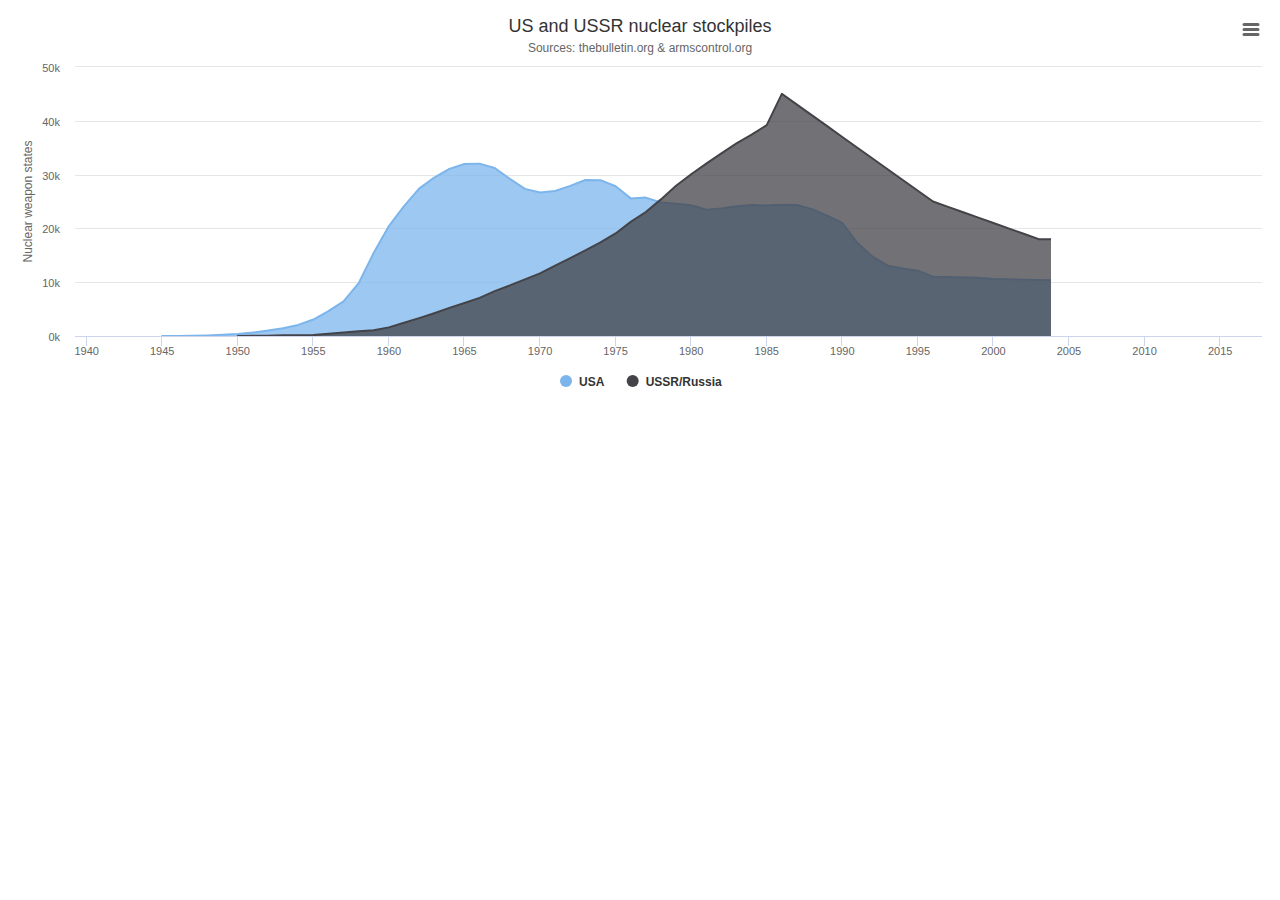
<file: charts/examples/area-basic/index.htm>
<!DOCTYPE HTML>
<html>
	<head>
		<meta http-equiv="Content-Type" content="text/html; charset=utf-8">
		<meta name="viewport" content="width=device-width, initial-scale=1">
		<title>Highcharts Example</title>

		<style type="text/css">
caption {
	padding-bottom: 15px;
	font-family: 'Verdana';
	font-size: 1.2em;
	color:#555;
}

table {
	font-family: 'Verdana';
	font-size: 12pt;          
	border-collapse: collapse;
	border: 1px solid #EBEBEB;
	margin: 10px auto;
    text-align: center;
    width: 100%;
}

table tr:nth-child(odd) {
  background-color: #fff;
}

table tr:nth-child(even) {
  background-color: #FCF9F9;
}

th {
	font-weight: 600;
    padding: 10px;
}

		</style>
	</head>
	<body>
<script src="../../code/highcharts.js"></script>
<script src="../../code/modules/exporting.js"></script>
<script src="../../code/modules/export-data.js"></script>
<script src="../../code/modules/accessibility.js"></script>

<div id="container" style="min-width: 310px; height: 400px; margin: 0 auto"></div>



		<script type="text/javascript">
Highcharts.chart('container', {
    chart: {
        type: 'area'
    },
    accessibility: {
        description: 'An area chart compares the nuclear stockpiles of the USA and the USSR/Russia between 1945 and 2017. The number of nuclear weapons is plotted on the Y-axis and the years on the X-axis. The chart is interactive, and the year-on-year stockpile levels can be traced for each country. The US has a stockpile of 6 nuclear weapons at the dawn of the nuclear age in 1945. This number has gradually increased to 369 by 1950 when the USSR enters the arms race with 6 weapons. At this point, the US starts to rapidly build its stockpile culminating in 32,040 warheads by 1966 compared to the USSR’s 7,089. From this peak in 1966, the US stockpile gradually decreases as the USSR’s stockpile expands. By 1978 the USSR has closed the nuclear gap at 25,393. The USSR stockpile continues to grow until it reaches a peak of 45,000 in 1986 compared to the US arsenal of 24,401. From 1986, the nuclear stockpiles of both countries start to fall. By 2000, the numbers have fallen to 10,577 and 21,000 for the US and Russia, respectively. The decreases continue until 2017 at which point the US holds 4,018 weapons compared to Russia’s 4,500.'
    },
    title: {
        text: 'US and USSR nuclear stockpiles'
    },
    subtitle: {
        text: 'Sources: <a href="https://thebulletin.org/2006/july/global-nuclear-stockpiles-1945-2006">' +
            'thebulletin.org</a> &amp; <a href="https://www.armscontrol.org/factsheets/Nuclearweaponswhohaswhat">' +
            'armscontrol.org</a>'
    },
    xAxis: {
        allowDecimals: false,
        labels: {
            formatter: function () {
                return this.value; // clean, unformatted number for year
            }
        }
    },
    yAxis: {
        title: {
            text: 'Nuclear weapon states'
        },
        labels: {
            formatter: function () {
                return this.value / 1000 + 'k';
            }
        }
    },
    tooltip: {
        pointFormat: '{series.name} had stockpiled <b>{point.y:,.0f}</b><br/>warheads in {point.x}'
    },
    plotOptions: {
        area: {
            pointStart: 1940,
            marker: {
                enabled: false,
                symbol: 'circle',
                radius: 2,
                states: {
                    hover: {
                        enabled: true
                    }
                }
            }
        }
    },
    series: [{
        name: 'USA',
        data: [
            null, null, null, null, null, 6, 11, 32, 110, 235,
            369, 640, 1005, 1436, 2063, 3057, 4618, 6444, 9822, 15468,
            20434, 24126, 27387, 29459, 31056, 31982, 32040, 31233, 29224, 27342,
            26662, 26956, 27912, 28999, 28965, 27826, 25579, 25722, 24826, 24605,
            24304, 23464, 23708, 24099, 24357, 24237, 24401, 24344, 23586, 22380,
            21004, 17287, 14747, 13076, 12555, 12144, 11009, 10950, 10871, 10824,
            10577, 10527, 10475, 10421, 10358, 10295, 10104, 9914, 9620, 9326,
            5113, 5113, 4954, 4804, 4761, 4717, 4368, 4018
        ]
    }, {
        name: 'USSR/Russia',
        data: [null, null, null, null, null, null, null, null, null, null,
            5, 25, 50, 120, 150, 200, 426, 660, 869, 1060,
            1605, 2471, 3322, 4238, 5221, 6129, 7089, 8339, 9399, 10538,
            11643, 13092, 14478, 15915, 17385, 19055, 21205, 23044, 25393, 27935,
            30062, 32049, 33952, 35804, 37431, 39197, 45000, 43000, 41000, 39000,
            37000, 35000, 33000, 31000, 29000, 27000, 25000, 24000, 23000, 22000,
            21000, 20000, 19000, 18000, 18000, 17000, 16000, 15537, 14162, 12787,
            12600, 11400, 5500, 4512, 4502, 4502, 4500, 4500
        ]
    }]
});
		</script>
	</body>
</html>
</file>
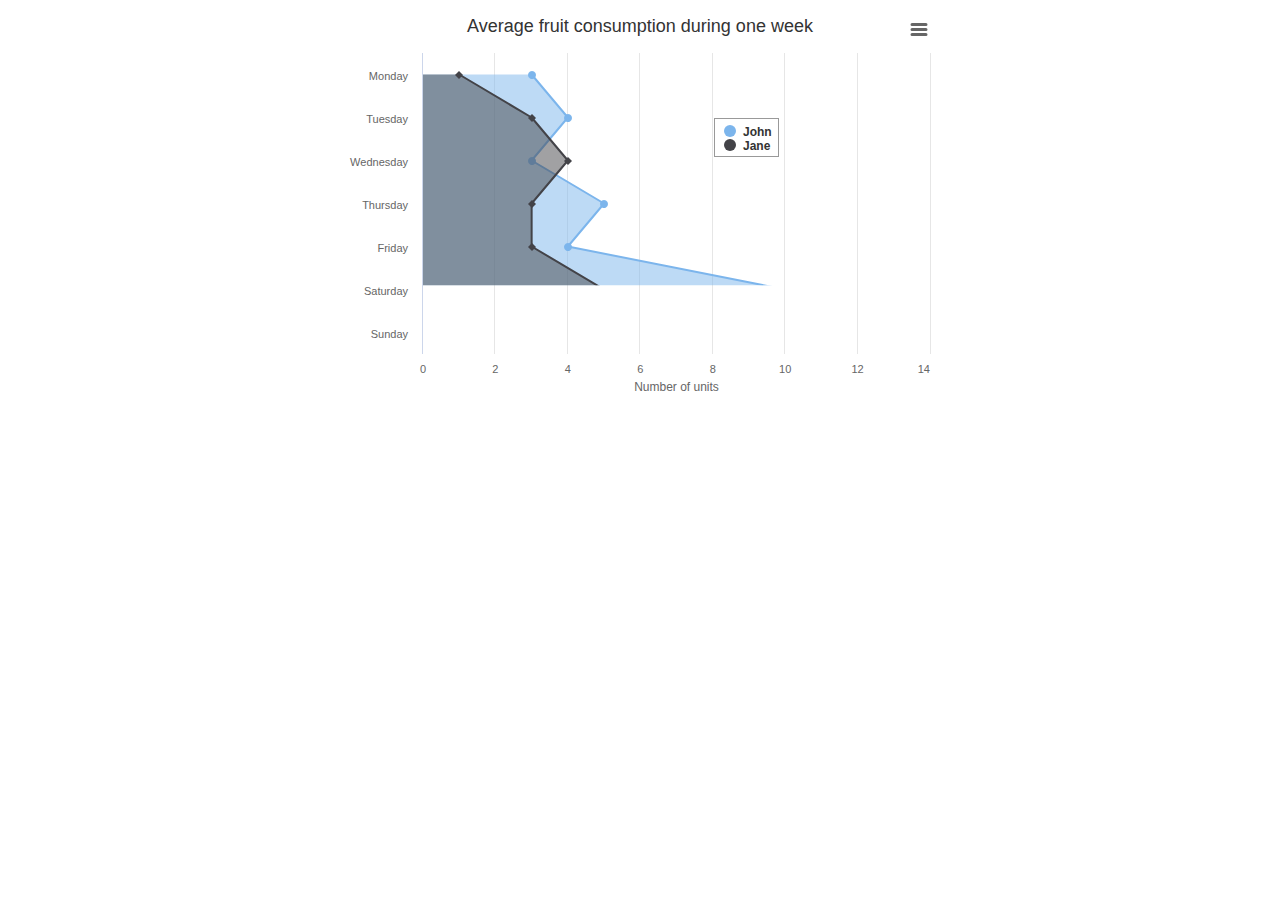
<file: charts/examples/area-inverted/index.htm>
<!DOCTYPE HTML>
<html>
	<head>
		<meta http-equiv="Content-Type" content="text/html; charset=utf-8">
		<meta name="viewport" content="width=device-width, initial-scale=1">
		<title>Highcharts Example</title>

		<style type="text/css">

		</style>
	</head>
	<body>
<script src="../../code/highcharts.js"></script>
<script src="../../code/modules/exporting.js"></script>
<script src="../../code/modules/export-data.js"></script>

<div id="container" style="min-width: 310px; height: 400px; max-width: 600px; margin: 0 auto"></div>



		<script type="text/javascript">
Highcharts.chart('container', {
    chart: {
        type: 'area',
        inverted: true
    },
    title: {
        text: 'Average fruit consumption during one week'
    },
    subtitle: {
        style: {
            position: 'absolute',
            right: '0px',
            bottom: '10px'
        }
    },
    legend: {
        layout: 'vertical',
        align: 'right',
        verticalAlign: 'top',
        x: -150,
        y: 100,
        floating: true,
        borderWidth: 1,
        backgroundColor:
            Highcharts.defaultOptions.legend.backgroundColor || '#FFFFFF'
    },
    xAxis: {
        categories: [
            'Monday',
            'Tuesday',
            'Wednesday',
            'Thursday',
            'Friday',
            'Saturday',
            'Sunday'
        ]
    },
    yAxis: {
        title: {
            text: 'Number of units'
        },
        allowDecimals: false,
        min: 0
    },
    plotOptions: {
        area: {
            fillOpacity: 0.5
        }
    },
    series: [{
        name: 'John',
        data: [3, 4, 3, 5, 4, 10, 12]
    }, {
        name: 'Jane',
        data: [1, 3, 4, 3, 3, 5, 4]
    }]
});
		</script>
	</body>
</html>
</file>
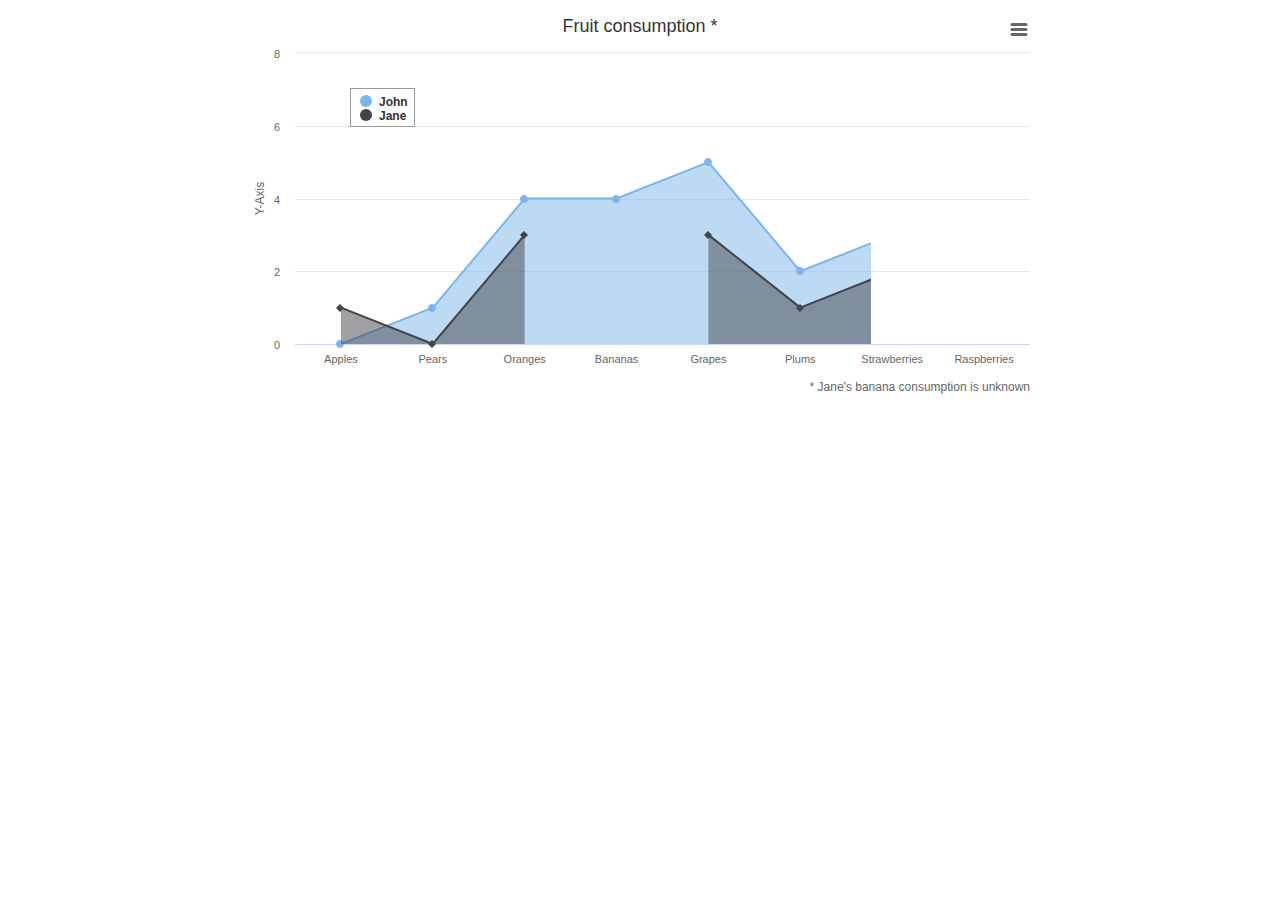
<file: charts/examples/area-missing/index.htm>
<!DOCTYPE HTML>
<html>
	<head>
		<meta http-equiv="Content-Type" content="text/html; charset=utf-8">
		<meta name="viewport" content="width=device-width, initial-scale=1">
		<title>Highcharts Example</title>

		<style type="text/css">
#container {
    min-width: 310px;
    height: 400px;
    max-width: 800px;
    margin: 0 auto;
}
		</style>
	</head>
	<body>
<script src="../../code/highcharts.js"></script>
<script src="../../code/modules/exporting.js"></script>
<script src="../../code/modules/export-data.js"></script>

<div id="container"></div>



		<script type="text/javascript">
Highcharts.chart('container', {
    chart: {
        type: 'area'
    },
    title: {
        text: 'Fruit consumption *'
    },
    subtitle: {
        text: '* Jane\'s banana consumption is unknown',
        align: 'right',
        verticalAlign: 'bottom'
    },
    legend: {
        layout: 'vertical',
        align: 'left',
        verticalAlign: 'top',
        x: 100,
        y: 70,
        floating: true,
        borderWidth: 1,
        backgroundColor:
            Highcharts.defaultOptions.legend.backgroundColor || '#FFFFFF'
    },
    xAxis: {
        categories: ['Apples', 'Pears', 'Oranges', 'Bananas', 'Grapes', 'Plums', 'Strawberries', 'Raspberries']
    },
    yAxis: {
        title: {
            text: 'Y-Axis'
        }
    },
    plotOptions: {
        area: {
            fillOpacity: 0.5
        }
    },
    credits: {
        enabled: false
    },
    series: [{
        name: 'John',
        data: [0, 1, 4, 4, 5, 2, 3, 7]
    }, {
        name: 'Jane',
        data: [1, 0, 3, null, 3, 1, 2, 1]
    }]
});
		</script>
	</body>
</html>
</file>
<file: css/spectrum.css>
/***
Spectrum Colorpicker v1.8.0
https://github.com/bgrins/spectrum
Author: Brian Grinstead
License: MIT
***/

.sp-container {
    position:absolute;
    top:0;
    left:0;
    display:inline-block;
    *display: inline;
    *zoom: 1;
    /* https://github.com/bgrins/spectrum/issues/40 */
    z-index: 9999994;
    overflow: hidden;
}
.sp-container.sp-flat {
    position: relative;
}

/* Fix for * { box-sizing: border-box; } */
.sp-container,
.sp-container * {
    -webkit-box-sizing: content-box;
       -moz-box-sizing: content-box;
            box-sizing: content-box;
}

/* http://ansciath.tumblr.com/post/7347495869/css-aspect-ratio */
.sp-top {
  position:relative;
  width: 100%;
  display:inline-block;
}
.sp-top-inner {
   position:absolute;
   top:0;
   left:0;
   bottom:0;
   right:0;
}
.sp-color {
    position: absolute;
    top:0;
    left:0;
    bottom:0;
    right:20%;
}
.sp-hue {
    position: absolute;
    top:0;
    right:0;
    bottom:0;
    left:84%;
    height: 100%;
}

.sp-clear-enabled .sp-hue {
    top:33px;
    height: 77.5%;
}

.sp-fill {
    padding-top: 80%;
}
.sp-sat, .sp-val {
    position: absolute;
    top:0;
    left:0;
    right:0;
    bottom:0;
}

.sp-alpha-enabled .sp-top {
    margin-bottom: 18px;
}
.sp-alpha-enabled .sp-alpha {
    display: block;
}
.sp-alpha-handle {
    position:absolute;
    top:-4px;
    bottom: -4px;
    width: 6px;
    left: 50%;
    cursor: pointer;
    border: 1px solid black;
    background: white;
    opacity: .8;
}
.sp-alpha {
    display: none;
    position: absolute;
    bottom: -14px;
    right: 0;
    left: 0;
    height: 8px;
}
.sp-alpha-inner {
    border: solid 1px #333;
}

.sp-clear {
    display: none;
}

.sp-clear.sp-clear-display {
    background-position: center;
}

.sp-clear-enabled .sp-clear {
    display: block;
    position:absolute;
    top:0px;
    right:0;
    bottom:0;
    left:84%;
    height: 28px;
}

/* Don't allow text selection */
.sp-container, .sp-replacer, .sp-preview, .sp-dragger, .sp-slider, .sp-alpha, .sp-clear, .sp-alpha-handle, .sp-container.sp-dragging .sp-input, .sp-container button  {
    -webkit-user-select:none;
    -moz-user-select: -moz-none;
    -o-user-select:none;
    user-select: none;
}

.sp-container.sp-input-disabled .sp-input-container {
    display: none;
}
.sp-container.sp-buttons-disabled .sp-button-container {
    display: none;
}
.sp-container.sp-palette-buttons-disabled .sp-palette-button-container {
    display: none;
}
.sp-palette-only .sp-picker-container {
    display: none;
}
.sp-palette-disabled .sp-palette-container {
    display: none;
}

.sp-initial-disabled .sp-initial {
    display: none;
}


/* Gradients for hue, saturation and value instead of images.  Not pretty... but it works */
.sp-sat {
    background-image: -webkit-gradient(linear,  0 0, 100% 0, from(#FFF), to(rgba(204, 154, 129, 0)));
    background-image: -webkit-linear-gradient(left, #FFF, rgba(204, 154, 129, 0));
    background-image: -moz-linear-gradient(left, #fff, rgba(204, 154, 129, 0));
    background-image: -o-linear-gradient(left, #fff, rgba(204, 154, 129, 0));
    background-image: -ms-linear-gradient(left, #fff, rgba(204, 154, 129, 0));
    background-image: linear-gradient(to right, #fff, rgba(204, 154, 129, 0));
    -ms-filter: "progid:DXImageTransform.Microsoft.gradient(GradientType = 1, startColorstr=#FFFFFFFF, endColorstr=#00CC9A81)";
    filter : progid:DXImageTransform.Microsoft.gradient(GradientType = 1, startColorstr='#FFFFFFFF', endColorstr='#00CC9A81');
}
.sp-val {
    background-image: -webkit-gradient(linear, 0 100%, 0 0, from(#000000), to(rgba(204, 154, 129, 0)));
    background-image: -webkit-linear-gradient(bottom, #000000, rgba(204, 154, 129, 0));
    background-image: -moz-linear-gradient(bottom, #000, rgba(204, 154, 129, 0));
    background-image: -o-linear-gradient(bottom, #000, rgba(204, 154, 129, 0));
    background-image: -ms-linear-gradient(bottom, #000, rgba(204, 154, 129, 0));
    background-image: linear-gradient(to top, #000, rgba(204, 154, 129, 0));
    -ms-filter: "progid:DXImageTransform.Microsoft.gradient(startColorstr=#00CC9A81, endColorstr=#FF000000)";
    filter : progid:DXImageTransform.Microsoft.gradient(startColorstr='#00CC9A81', endColorstr='#FF000000');
}

.sp-hue {
    background: -moz-linear-gradient(top, #ff0000 0%, #ffff00 17%, #00ff00 33%, #00ffff 50%, #0000ff 67%, #ff00ff 83%, #ff0000 100%);
    background: -ms-linear-gradient(top, #ff0000 0%, #ffff00 17%, #00ff00 33%, #00ffff 50%, #0000ff 67%, #ff00ff 83%, #ff0000 100%);
    background: -o-linear-gradient(top, #ff0000 0%, #ffff00 17%, #00ff00 33%, #00ffff 50%, #0000ff 67%, #ff00ff 83%, #ff0000 100%);
    background: -webkit-gradient(linear, left top, left bottom, from(#ff0000), color-stop(0.17, #ffff00), color-stop(0.33, #00ff00), color-stop(0.5, #00ffff), color-stop(0.67, #0000ff), color-stop(0.83, #ff00ff), to(#ff0000));
    background: -webkit-linear-gradient(top, #ff0000 0%, #ffff00 17%, #00ff00 33%, #00ffff 50%, #0000ff 67%, #ff00ff 83%, #ff0000 100%);
    background: linear-gradient(to bottom, #ff0000 0%, #ffff00 17%, #00ff00 33%, #00ffff 50%, #0000ff 67%, #ff00ff 83%, #ff0000 100%);
}

/* IE filters do not support multiple color stops.
   Generate 6 divs, line them up, and do two color gradients for each.
   Yes, really.
 */
.sp-1 {
    height:17%;
    filter: progid:DXImageTransform.Microsoft.gradient(startColorstr='#ff0000', endColorstr='#ffff00');
}
.sp-2 {
    height:16%;
    filter: progid:DXImageTransform.Microsoft.gradient(startColorstr='#ffff00', endColorstr='#00ff00');
}
.sp-3 {
    height:17%;
    filter: progid:DXImageTransform.Microsoft.gradient(startColorstr='#00ff00', endColorstr='#00ffff');
}
.sp-4 {
    height:17%;
    filter: progid:DXImageTransform.Microsoft.gradient(startColorstr='#00ffff', endColorstr='#0000ff');
}
.sp-5 {
    height:16%;
    filter: progid:DXImageTransform.Microsoft.gradient(startColorstr='#0000ff', endColorstr='#ff00ff');
}
.sp-6 {
    height:17%;
    filter: progid:DXImageTransform.Microsoft.gradient(startColorstr='#ff00ff', endColorstr='#ff0000');
}

.sp-hidden {
    display: none !important;
}

/* Clearfix hack */
.sp-cf:before, .sp-cf:after { content: ""; display: table; }
.sp-cf:after { clear: both; }
.sp-cf { *zoom: 1; }

/* Mobile devices, make hue slider bigger so it is easier to slide */
@media (max-device-width: 480px) {
    .sp-color { right: 40%; }
    .sp-hue { left: 63%; }
    .sp-fill { padding-top: 60%; }
}
.sp-dragger {
   border-radius: 5px;
   height: 5px;
   width: 5px;
   border: 1px solid #fff;
   background: #000;
   cursor: pointer;
   position:absolute;
   top:0;
   left: 0;
}
.sp-slider {
    position: absolute;
    top:0;
    cursor:pointer;
    height: 3px;
    left: -1px;
    right: -1px;
    border: 1px solid #000;
    background: white;
    opacity: .8;
}

/*
Theme authors:
Here are the basic themeable display options (colors, fonts, global widths).
See http://bgrins.github.io/spectrum/themes/ for instructions.
*/

.sp-container {
    border-radius: 0;
    background-color: #ECECEC;
    border: solid 1px #f0c49B;
    padding: 0;
}
.sp-container, .sp-container button, .sp-container input, .sp-color, .sp-hue, .sp-clear {
    font: normal 12px "Lucida Grande", "Lucida Sans Unicode", "Lucida Sans", Geneva, Verdana, sans-serif;
    -webkit-box-sizing: border-box;
    -moz-box-sizing: border-box;
    -ms-box-sizing: border-box;
    box-sizing: border-box;
}
.sp-top {
    margin-bottom: 3px;
}
.sp-color, .sp-hue, .sp-clear {
    border: solid 1px #666;
}

/* Input */
.sp-input-container {
    float:right;
    width: 100px;
    margin-bottom: 4px;
}
.sp-initial-disabled  .sp-input-container {
    width: 100%;
}
.sp-input {
   font-size: 12px !important;
   border: 1px inset;
   padding: 4px 5px;
   margin: 0;
   width: 100%;
   background:transparent;
   border-radius: 3px;
   color: #222;
}
.sp-input:focus  {
    border: 1px solid orange;
}
.sp-input.sp-validation-error {
    border: 1px solid red;
    background: #fdd;
}
.sp-picker-container , .sp-palette-container {
    float:left;
    position: relative;
    padding: 10px;
    padding-bottom: 300px;
    margin-bottom: -290px;
}
.sp-picker-container {
    width: 172px;
    border-left: solid 1px #fff;
}

/* Palettes */
.sp-palette-container {
    border-right: solid 1px #ccc;
}

.sp-palette-only .sp-palette-container {
    border: 0;
}

.sp-palette .sp-thumb-el {
    display: block;
    position:relative;
    float:left;
    width: 24px;
    height: 15px;
    margin: 3px;
    cursor: pointer;
    border:solid 2px transparent;
}
.sp-palette .sp-thumb-el:hover, .sp-palette .sp-thumb-el.sp-thumb-active {
    border-color: orange;
}
.sp-thumb-el {
    position:relative;
}

/* Initial */
.sp-initial {
    float: left;
    border: solid 1px #333;
}
.sp-initial span {
    width: 30px;
    height: 25px;
    border:none;
    display:block;
    float:left;
    margin:0;
}

.sp-initial .sp-clear-display {
    background-position: center;
}

/* Buttons */
.sp-palette-button-container,
.sp-button-container {
    float: right;
}

/* Replacer (the little preview div that shows up instead of the <input>) */
.sp-replacer {
    margin:0;
    overflow:hidden;
    cursor:pointer;
    padding: 4px;
    display:inline-block;
    *zoom: 1;
    *display: inline;
    border: solid 1px #91765d;
    background: #eee;
    color: #333;
    vertical-align: middle;
}
.sp-replacer:hover, .sp-replacer.sp-active {
    border-color: #F0C49B;
    color: #111;
}
.sp-replacer.sp-disabled {
    cursor:default;
    border-color: silver;
    color: silver;
}
.sp-dd {
    padding: 2px 0;
    height: 16px;
    line-height: 16px;
    float:left;
    font-size:10px;
}
.sp-preview {
    position:relative;
    width:25px;
    height: 20px;
    border: solid 1px #222;
    margin-right: 5px;
    float:left;
    z-index: 0;
}

.sp-palette {
    *width: 220px;
    max-width: 220px;
}
.sp-palette .sp-thumb-el {
    width:16px;
    height: 16px;
    margin:2px 1px;
    border: solid 1px #d0d0d0;
}

.sp-container {
    padding-bottom:0;
}


/* Buttons: http://hellohappy.org/css3-buttons/ */
.sp-container button {
  background-color: #eeeeee;
  background-image: -webkit-linear-gradient(top, #eeeeee, #cccccc);
  background-image: -moz-linear-gradient(top, #eeeeee, #cccccc);
  background-image: -ms-linear-gradient(top, #eeeeee, #cccccc);
  background-image: -o-linear-gradient(top, #eeeeee, #cccccc);
  background-image: linear-gradient(to bottom, #eeeeee, #cccccc);
  border: 1px solid #ccc;
  border-bottom: 1px solid #bbb;
  border-radius: 3px;
  color: #333;
  font-size: 14px;
  line-height: 1;
  padding: 5px 4px;
  text-align: center;
  text-shadow: 0 1px 0 #eee;
  vertical-align: middle;
}
.sp-container button:hover {
    background-color: #dddddd;
    background-image: -webkit-linear-gradient(top, #dddddd, #bbbbbb);
    background-image: -moz-linear-gradient(top, #dddddd, #bbbbbb);
    background-image: -ms-linear-gradient(top, #dddddd, #bbbbbb);
    background-image: -o-linear-gradient(top, #dddddd, #bbbbbb);
    background-image: linear-gradient(to bottom, #dddddd, #bbbbbb);
    border: 1px solid #bbb;
    border-bottom: 1px solid #999;
    cursor: pointer;
    text-shadow: 0 1px 0 #ddd;
}
.sp-container button:active {
    border: 1px solid #aaa;
    border-bottom: 1px solid #888;
    -webkit-box-shadow: inset 0 0 5px 2px #aaaaaa, 0 1px 0 0 #eeeeee;
    -moz-box-shadow: inset 0 0 5px 2px #aaaaaa, 0 1px 0 0 #eeeeee;
    -ms-box-shadow: inset 0 0 5px 2px #aaaaaa, 0 1px 0 0 #eeeeee;
    -o-box-shadow: inset 0 0 5px 2px #aaaaaa, 0 1px 0 0 #eeeeee;
    box-shadow: inset 0 0 5px 2px #aaaaaa, 0 1px 0 0 #eeeeee;
}
.sp-cancel {
    font-size: 11px;
    color: #d93f3f !important;
    margin:0;
    padding:2px;
    margin-right: 5px;
    vertical-align: middle;
    text-decoration:none;

}
.sp-cancel:hover {
    color: #d93f3f !important;
    text-decoration: underline;
}


.sp-palette span:hover, .sp-palette span.sp-thumb-active {
    border-color: #000;
}

.sp-preview, .sp-alpha, .sp-thumb-el {
    position:relative;
    background-image: url([data-uri]);
}
.sp-preview-inner, .sp-alpha-inner, .sp-thumb-inner {
    display:block;
    position:absolute;
    top:0;left:0;bottom:0;right:0;
}

.sp-palette .sp-thumb-inner {
    background-position: 50% 50%;
    background-repeat: no-repeat;
}

.sp-palette .sp-thumb-light.sp-thumb-active .sp-thumb-inner {
    background-image: url([data-uri]);
}

.sp-palette .sp-thumb-dark.sp-thumb-active .sp-thumb-inner {
    background-image: url([data-uri]);
}

.sp-clear-display {
    background-repeat:no-repeat;
    background-position: center;
    background-image: url([data-uri]);
}
</file>
<file: css/rangeslider.css>
.rangeslider,
.rangeslider__fill {
  display: block;
  -moz-box-shadow: inset 0px 1px 3px rgba(0, 0, 0, 0.3);
  -webkit-box-shadow: inset 0px 1px 3px rgba(0, 0, 0, 0.3);
  box-shadow: inset 0px 1px 3px rgba(0, 0, 0, 0.3);
  -moz-border-radius: 10px;
  -webkit-border-radius: 10px;
  border-radius: 10px;
}

.rangeslider {
  background: #e6e6e6;
  position: relative;
}

.rangeslider--horizontal {
  height: 10px;
  width: 100%;
}

.rangeslider--vertical {
  width: 20px;
  min-height: 150px;
  max-height: 100%;
}

.rangeslider--disabled {
  filter: progid:DXImageTransform.Microsoft.Alpha(Opacity=40);
  opacity: 0.4;
}

.rangeslider__fill {
  background: #7b5baf;
  position: absolute;
}
.rangeslider--horizontal .rangeslider__fill {
  top: 0;
  height: 100%;
}
.rangeslider--vertical .rangeslider__fill {
  bottom: 0;
  width: 100%;
}

.rangeslider__handle {
  background: white;
  border: 1px solid #ccc;
  cursor: pointer;
  display: inline-block;
  width: 20px;
  height: 20px;
  position: absolute;
  background-image: url('[data-uri]');
  background-size: 100%;
  background-image: -webkit-gradient(linear, 50% 0%, 50% 100%, color-stop(0%, rgba(255, 255, 255, 0)), color-stop(100%, rgba(0, 0, 0, 0.1)));
  background-image: -moz-linear-gradient(rgba(255, 255, 255, 0), rgba(0, 0, 0, 0.1));
  background-image: -webkit-linear-gradient(rgba(255, 255, 255, 0), rgba(0, 0, 0, 0.1));
  background-image: linear-gradient(rgba(255, 255, 255, 0), rgba(0, 0, 0, 0.1));
  -moz-box-shadow: 0 0 8px rgba(0, 0, 0, 0.3);
  -webkit-box-shadow: 0 0 8px rgba(0, 0, 0, 0.3);
  box-shadow: 0 0 8px rgba(0, 0, 0, 0.3);
  -moz-border-radius: 50%;
  -webkit-border-radius: 50%;
  border-radius: 50%;
}
.rangeslider__handle:after {
  content: "";
  display: block;
  width: 18px;
  height: 18px;
  margin: auto;
  position: absolute;
  top: 0;
  right: 0;
  bottom: 0;
  left: 0;
  background-image: url('[data-uri]');
  background-size: 100%;
  background-image: -webkit-gradient(linear, 50% 0%, 50% 100%, color-stop(0%, rgba(0, 0, 0, 0.13)), color-stop(100%, rgba(255, 255, 255, 0)));
  background-image: -moz-linear-gradient(rgba(0, 0, 0, 0.13), rgba(255, 255, 255, 0));
  background-image: -webkit-linear-gradient(rgba(0, 0, 0, 0.13), rgba(255, 255, 255, 0));
  background-image: linear-gradient(rgba(0, 0, 0, 0.13), rgba(255, 255, 255, 0));
  -moz-border-radius: 50%;
  -webkit-border-radius: 50%;
  border-radius: 50%;
}
.rangeslider__handle:active, .rangeslider--active .rangeslider__handle {
  background-image: url('[data-uri]');
  background-size: 100%;
  background-image: -webkit-gradient(linear, 50% 0%, 50% 100%, color-stop(0%, rgba(0, 0, 0, 0.1)), color-stop(100%, rgba(0, 0, 0, 0.12)));
  background-image: -moz-linear-gradient(rgba(0, 0, 0, 0.1), rgba(0, 0, 0, 0.12));
  background-image: -webkit-linear-gradient(rgba(0, 0, 0, 0.1), rgba(0, 0, 0, 0.12));
  background-image: linear-gradient(rgba(0, 0, 0, 0.1), rgba(0, 0, 0, 0.12));
}
.rangeslider--horizontal .rangeslider__handle {
  top: -6px;
  touch-action: pan-y;
  -ms-touch-action: pan-y;
}
.rangeslider--vertical .rangeslider__handle {
  left: -10px;
  touch-action: pan-x;
  -ms-touch-action: pan-x;
}

input[type="range"]:focus + .rangeslider .rangeslider__handle {
  -moz-box-shadow: 0 0 8px rgba(255, 0, 255, 0.9);
  -webkit-box-shadow: 0 0 8px rgba(255, 0, 255, 0.9);
  box-shadow: 0 0 8px rgba(255, 0, 255, 0.9);
}

.range-output {
  float: left;
}
</file>
<file: css/datatables.css>
/*
 * Table styles
 */
table.dataTable {
  width: 100%;
  margin: 0 auto;
  clear: both;
  border-collapse: separate;
  border-spacing: 0;
  /*
   * Header and footer styles
   */
  /*
   * Body styles
   */
}
table.dataTable thead th,
table.dataTable tfoot th {
  font-weight: bold;
}
table.dataTable thead th,
table.dataTable thead td {
  padding: 6px;
}
table.dataTable thead th:active,
table.dataTable thead td:active {
  outline: none;
}
table.dataTable tfoot th,
table.dataTable tfoot td {
  padding: 10px 18px 6px 18px;
  border-top: 1px solid #111;
}
table.dataTable thead .sorting,
table.dataTable thead .sorting_asc,
table.dataTable thead .sorting_desc,
table.dataTable thead .sorting_asc_disabled,
table.dataTable thead .sorting_desc_disabled {
  cursor: pointer;
  *cursor: hand;
  background-repeat: no-repeat;
  background-position: center right;
}
table.dataTable thead .sorting {
  background-image: url("../images/sort_both.png");
}
table.dataTable thead .sorting_asc {
  background-image: url("../images/sort_asc.png");
}
table.dataTable thead .sorting_desc {
  background-image: url("../images/sort_desc.png");
}
table.dataTable thead .sorting_asc_disabled {
  background-image: url("../images/sort_asc_disabled.png");
}
table.dataTable thead .sorting_desc_disabled {
  background-image: url("../images/sort_desc_disabled.png");
}
table.dataTable tbody tr {
  background-color: #ffffff;
}
table.dataTable tbody tr.selected {
  background-color: #B0BED9;
}
table.dataTable tbody th,
table.dataTable tbody td {
  padding: 2px;
  vertical-align: middle;
}
table.dataTable.row-border tbody th, table.dataTable.row-border tbody td, table.dataTable.display tbody th, table.dataTable.display tbody td {
  border-top: 1px solid #ddd;
}
table.dataTable.row-border tbody tr:first-child th,
table.dataTable.row-border tbody tr:first-child td, table.dataTable.display tbody tr:first-child th,
table.dataTable.display tbody tr:first-child td {
  border-top: none;
}
table.dataTable.cell-border tbody th, table.dataTable.cell-border tbody td {
  border-top: 1px solid #ddd;
  border-right: 1px solid #ddd;
}
table.dataTable.cell-border tbody tr th:first-child,
table.dataTable.cell-border tbody tr td:first-child {
  border-left: 1px solid #ddd;
}
table.dataTable.cell-border tbody tr:first-child th,
table.dataTable.cell-border tbody tr:first-child td {
  border-top: none;
}
table.dataTable.stripe tbody tr.odd, table.dataTable.display tbody tr.odd {
  background-color: #f9f9f9;
}
table.dataTable.stripe tbody tr.odd.selected, table.dataTable.display tbody tr.odd.selected {
  background-color: #acbad4;
}
table.dataTable.hover tbody tr:hover, table.dataTable.display tbody tr:hover {
  background-color: #eee6f3;
}
table.dataTable.hover tbody tr:hover.selected, table.dataTable.display tbody tr:hover.selected {
  background-color: #aab7d1;
}

table.dataTable.no-footer {
  border-bottom: 1px solid #111;
}
table.dataTable.nowrap th, table.dataTable.nowrap td {
  white-space: nowrap;
}
table.dataTable.compact thead th,
table.dataTable.compact thead td {
  padding: 4px 17px 4px 4px;
}
table.dataTable.compact tfoot th,
table.dataTable.compact tfoot td {
  padding: 4px;
}
table.dataTable.compact tbody th,
table.dataTable.compact tbody td {
  padding: 4px;
}
table.dataTable th.dt-left,
table.dataTable td.dt-left {
  text-align: left;
}
table.dataTable th.dt-center,
table.dataTable td.dt-center,
table.dataTable td.dataTables_empty {
  text-align: center;
}
table.dataTable th.dt-right,
table.dataTable td.dt-right {
  text-align: right;
}
table.dataTable th.dt-justify,
table.dataTable td.dt-justify {
  text-align: justify;
}
table.dataTable th.dt-nowrap,
table.dataTable td.dt-nowrap {
  white-space: nowrap;
}
table.dataTable thead th.dt-head-left,
table.dataTable thead td.dt-head-left,
table.dataTable tfoot th.dt-head-left,
table.dataTable tfoot td.dt-head-left {
  text-align: left;
}
table.dataTable thead th.dt-head-center,
table.dataTable thead td.dt-head-center,
table.dataTable tfoot th.dt-head-center,
table.dataTable tfoot td.dt-head-center {
  text-align: center;
}
table.dataTable thead th.dt-head-right,
table.dataTable thead td.dt-head-right,
table.dataTable tfoot th.dt-head-right,
table.dataTable tfoot td.dt-head-right {
  text-align: right;
}
table.dataTable thead th.dt-head-justify,
table.dataTable thead td.dt-head-justify,
table.dataTable tfoot th.dt-head-justify,
table.dataTable tfoot td.dt-head-justify {
  text-align: justify;
}
table.dataTable thead th.dt-head-nowrap,
table.dataTable thead td.dt-head-nowrap,
table.dataTable tfoot th.dt-head-nowrap,
table.dataTable tfoot td.dt-head-nowrap {
  white-space: nowrap;
}
table.dataTable tbody th.dt-body-left,
table.dataTable tbody td.dt-body-left {
  text-align: left;
}
table.dataTable tbody th.dt-body-center,
table.dataTable tbody td.dt-body-center {
  text-align: center;
}
table.dataTable tbody th.dt-body-right,
table.dataTable tbody td.dt-body-right {
  text-align: right;
}
table.dataTable tbody th.dt-body-justify,
table.dataTable tbody td.dt-body-justify {
  text-align: justify;
}
table.dataTable tbody th.dt-body-nowrap,
table.dataTable tbody td.dt-body-nowrap {
  white-space: nowrap;
}

table.dataTable,
table.dataTable th,
table.dataTable td {
  box-sizing: content-box;
}

/*
 * Control feature layout
 */
.dataTables_wrapper {
  position: relative;
  clear: both;
  *zoom: 1;
  zoom: 1;
}
.dataTables_wrapper .dataTables_length {
  float: left;
}
.dataTables_wrapper .dataTables_filter {
  float: right;
  text-align: right;
  margin-bottom: 10px;
}
.dataTables_wrapper .dataTables_filter input {
  margin-left: 0.5em;
}
.dataTables_wrapper .dataTables_info {
  clear: both;
  float: left;
  padding-top: 0.755em;
}
.dataTables_wrapper .dataTables_paginate {
  float: right;
  text-align: right;
  padding-top: 0.25em;
}
.dataTables_wrapper .dataTables_paginate .paginate_button {
  box-sizing: border-box;
  display: inline-block;
  min-width: 1.5em;
  padding: 0.5em 1em;
  margin-left: 2px;
  text-align: center;
  text-decoration: none !important;
  cursor: pointer;
  *cursor: hand;
  color: #333 !important;
  border: 1px solid transparent;
  border-radius: 2px;
}
.dataTables_wrapper .dataTables_paginate .paginate_button.current, .dataTables_wrapper .dataTables_paginate .paginate_button.current:hover {
  color: #333 !important;
  border: 1px solid #979797;
  background-color: white;
  background: -webkit-gradient(linear, left top, left bottom, color-stop(0%, white), color-stop(100%, #dcdcdc));
  /* Chrome,Safari4+ */
  background: -webkit-linear-gradient(top, white 0%, #dcdcdc 100%);
  /* Chrome10+,Safari5.1+ */
  background: -moz-linear-gradient(top, white 0%, #dcdcdc 100%);
  /* FF3.6+ */
  background: -ms-linear-gradient(top, white 0%, #dcdcdc 100%);
  /* IE10+ */
  background: -o-linear-gradient(top, white 0%, #dcdcdc 100%);
  /* Opera 11.10+ */
  background: linear-gradient(to bottom, white 0%, #dcdcdc 100%);
  /* W3C */
}
.dataTables_wrapper .dataTables_paginate .paginate_button.disabled, .dataTables_wrapper .dataTables_paginate .paginate_button.disabled:hover, .dataTables_wrapper .dataTables_paginate .paginate_button.disabled:active {
  cursor: default;
  color: #666 !important;
  border: 1px solid transparent;
  background: transparent;
  box-shadow: none;
}
.dataTables_wrapper .dataTables_paginate .paginate_button:hover {
  color: white !important;
  border: 1px solid #111;
  background-color: #585858;
  background: -webkit-gradient(linear, left top, left bottom, color-stop(0%, #585858), color-stop(100%, #111));
  /* Chrome,Safari4+ */
  background: -webkit-linear-gradient(top, #585858 0%, #111 100%);
  /* Chrome10+,Safari5.1+ */
  background: -moz-linear-gradient(top, #585858 0%, #111 100%);
  /* FF3.6+ */
  background: -ms-linear-gradient(top, #585858 0%, #111 100%);
  /* IE10+ */
  background: -o-linear-gradient(top, #585858 0%, #111 100%);
  /* Opera 11.10+ */
  background: linear-gradient(to bottom, #585858 0%, #111 100%);
  /* W3C */
}
.dataTables_wrapper .dataTables_paginate .paginate_button:active {
  outline: none;
  background-color: #2b2b2b;
  background: -webkit-gradient(linear, left top, left bottom, color-stop(0%, #2b2b2b), color-stop(100%, #0c0c0c));
  /* Chrome,Safari4+ */
  background: -webkit-linear-gradient(top, #2b2b2b 0%, #0c0c0c 100%);
  /* Chrome10+,Safari5.1+ */
  background: -moz-linear-gradient(top, #2b2b2b 0%, #0c0c0c 100%);
  /* FF3.6+ */
  background: -ms-linear-gradient(top, #2b2b2b 0%, #0c0c0c 100%);
  /* IE10+ */
  background: -o-linear-gradient(top, #2b2b2b 0%, #0c0c0c 100%);
  /* Opera 11.10+ */
  background: linear-gradient(to bottom, #2b2b2b 0%, #0c0c0c 100%);
  /* W3C */
  box-shadow: inset 0 0 3px #111;
}
.dataTables_wrapper .dataTables_paginate .ellipsis {
  padding: 0 1em;
}
.dataTables_wrapper .dataTables_processing {
  position: absolute;
  top: 50%;
  left: 50%;
  width: 100%;
  height: 40px;
  margin-left: -50%;
  margin-top: -25px;
  padding-top: 20px;
  text-align: center;
  font-size: 1.2em;
  background-color: white;
  background: -webkit-gradient(linear, left top, right top, color-stop(0%, rgba(255, 255, 255, 0)), color-stop(25%, rgba(255, 255, 255, 0.9)), color-stop(75%, rgba(255, 255, 255, 0.9)), color-stop(100%, rgba(255, 255, 255, 0)));
  background: -webkit-linear-gradient(left, rgba(255, 255, 255, 0) 0%, rgba(255, 255, 255, 0.9) 25%, rgba(255, 255, 255, 0.9) 75%, rgba(255, 255, 255, 0) 100%);
  background: -moz-linear-gradient(left, rgba(255, 255, 255, 0) 0%, rgba(255, 255, 255, 0.9) 25%, rgba(255, 255, 255, 0.9) 75%, rgba(255, 255, 255, 0) 100%);
  background: -ms-linear-gradient(left, rgba(255, 255, 255, 0) 0%, rgba(255, 255, 255, 0.9) 25%, rgba(255, 255, 255, 0.9) 75%, rgba(255, 255, 255, 0) 100%);
  background: -o-linear-gradient(left, rgba(255, 255, 255, 0) 0%, rgba(255, 255, 255, 0.9) 25%, rgba(255, 255, 255, 0.9) 75%, rgba(255, 255, 255, 0) 100%);
  background: linear-gradient(to right, rgba(255, 255, 255, 0) 0%, rgba(255, 255, 255, 0.9) 25%, rgba(255, 255, 255, 0.9) 75%, rgba(255, 255, 255, 0) 100%);
}
.dataTables_wrapper .dataTables_length,
.dataTables_wrapper .dataTables_filter,
.dataTables_wrapper .dataTables_info,
.dataTables_wrapper .dataTables_processing,
.dataTables_wrapper .dataTables_paginate {
  color: #333;
}
.dataTables_wrapper .dataTables_scroll {
  clear: both;
}
.dataTables_wrapper .dataTables_scroll div.dataTables_scrollBody {
  *margin-top: -1px;
  -webkit-overflow-scrolling: touch;
}
.dataTables_wrapper .dataTables_scroll div.dataTables_scrollBody > table > thead > tr > th, .dataTables_wrapper .dataTables_scroll div.dataTables_scrollBody > table > thead > tr > td, .dataTables_wrapper .dataTables_scroll div.dataTables_scrollBody > table > tbody > tr > th, .dataTables_wrapper .dataTables_scroll div.dataTables_scrollBody > table > tbody > tr > td {
  vertical-align: middle;
}
.dataTables_wrapper .dataTables_scroll div.dataTables_scrollBody > table > thead > tr > th > div.dataTables_sizing,
.dataTables_wrapper .dataTables_scroll div.dataTables_scrollBody > table > thead > tr > td > div.dataTables_sizing, .dataTables_wrapper .dataTables_scroll div.dataTables_scrollBody > table > tbody > tr > th > div.dataTables_sizing,
.dataTables_wrapper .dataTables_scroll div.dataTables_scrollBody > table > tbody > tr > td > div.dataTables_sizing {
  height: 0;
  overflow: hidden;
  margin: 0 !important;
  padding: 0 !important;
}
.dataTables_wrapper.no-footer .dataTables_scrollBody {
  border-bottom: 1px solid #111;
}
.dataTables_wrapper.no-footer div.dataTables_scrollHead table.dataTable,
.dataTables_wrapper.no-footer div.dataTables_scrollBody > table {
  border-bottom: none;
}
.dataTables_wrapper:after {
  visibility: hidden;
  display: block;
  content: "";
  clear: both;
  height: 0;
}

@media screen and (max-width: 767px) {
  .dataTables_wrapper .dataTables_info,
  .dataTables_wrapper .dataTables_paginate {
    float: none;
    text-align: center;
  }
  .dataTables_wrapper .dataTables_paginate {
    margin-top: 0.5em;
  }
}
@media screen and (max-width: 640px) {
  .dataTables_wrapper .dataTables_length,
  .dataTables_wrapper .dataTables_filter {
    float: none;
    text-align: center;
  }
  .dataTables_wrapper .dataTables_filter {
    margin-top: 0.5em;
  }
}
</file>
<file: css/btnswitch.css>
/* Button Theme */
.button-group {
    border: none;
    padding: 5px 10px;
    text-align: center;
    text-decoration: none;
    display: inline-block;
    font-size: 16px;
    cursor: pointer;
    float: left;
}

.button-default {
    background-color: #ddd;
    color: #000;
}

.button-default:hover {
    background-color: #ccc;
    color: #000;
    text-decoration: none;
}

.button-on {
    background-color: #4CAF50;
    color: #fff;
}

.button-on:hover {
    background-color: #3e8e41;
    color: #fff;
    text-decoration: none;
}

.button-off {
    background-color: #B22222;
    color: #fff;
}

.button-off:hover {
    background-color: #800000;
    color: #fff;
    text-decoration: none;
}

.button-off[disabled],
.button-on[disabled],
.button-default[disabled] {
    cursor: not-allowed;
}

/* Core */
.tgl-sw {
    display: none;
}
.tgl-sw,
.tgl-sw:after,
.tgl-sw:before,
.tgl-sw *,
.tgl-sw *:after,
.tgl-sw *:before,
.tgl-sw + .btn-switch {
    box-sizing: border-box;
}
.tgl-sw::-moz-selection,
.tgl-sw:after::-moz-selection,
.tgl-sw:before::-moz-selection,
.tgl-sw *::-moz-selection,
.tgl-sw *:after::-moz-selection,
.tgl-sw *:before::-moz-selection,
.tgl-sw + .btn-switch::-moz-selection {
    background: none;
}
.tgl-sw::selection,
.tgl-sw:after::selection,
.tgl-sw:before::selection,
.tgl-sw *::selection,
.tgl-sw *:after::selection,
.tgl-sw *:before::selection,
.tgl-sw + .btn-switch::selection {
    background: none;
}
.tgl-sw + .btn-switch {
    outline: 0;
    display: block;
    width: 4em;
    height: 2em;
    position: relative;
    cursor: pointer;
    -webkit-user-select: none;
    -moz-user-select: none;
    -ms-user-select: none;
    user-select: none;
}
.tgl-sw + .btn-switch:after,
.tgl-sw + .btn-switch:before {
    position: relative;
    display: block;
    content: "";
    width: 50%;
    height: 100%;
}
.tgl-sw + .btn-switch:after {
    left: 0;
}
.tgl-sw + .btn-switch:before {
    display: none;
}
.tgl-sw-active + .btn-switch:after {
    left: 50%;
}

/* Light */
.tgl-sw-light + .btn-switch {
    background: #B22222;
    border-radius: 2em;
    padding: 2px;
    -webkit-transition: all .4s ease;
    transition: all .4s ease;
}
.tgl-sw-light + .btn-switch:after {
    border-radius: 50%;
    background: #fff;
    -webkit-transition: all .2s ease;
    transition: all .2s ease;
}
.tgl-sw-light-checked + .btn-switch {
    background: #4CAF50;
}

/* iOS */
.tgl-sw-ios + .btn-switch {
    background: #B22222;
    border-radius: 2em;
    padding: 2px;
    -webkit-transition: all .4s ease;
    transition: all .4s ease;
    border: 1px solid #e8eae9;
}
.tgl-sw-ios + .btn-switch:after {
    border-radius: 2em;
    background: #f5f5f5;
    -webkit-transition: left 0.3s cubic-bezier(0.175, 0.885, 0.32, 1.275), padding 0.3s ease, margin 0.3s ease;
    transition: left 0.3s cubic-bezier(0.175, 0.885, 0.32, 1.275), padding 0.3s ease, margin 0.3s ease;
    box-shadow: 0 0 0 1px rgba(0, 0, 0, 0.1), 0 4px 0 rgba(0, 0, 0, 0.08);
}
.tgl-sw-ios + .btn-switch:hover:after {
    will-change: padding;
}
.tgl-sw-ios + .btn-switch:active {
    box-shadow: inset 0 0 0 2em #e8eae9;
}
.tgl-sw-ios + .btn-switch:active:after {
    padding-right: .8em;
}
.tgl-sw-ios-checked + .btn-switch {
    background: #4CAF50;
}
.tgl-sw-ios-checked + .btn-switch:active {
    box-shadow: none;
}
.tgl-sw-ios-checked + .btn-switch:active:after {
    margin-left: -.8em;
}

/* Swipe */
.tgl-sw-swipe + .btn-switch {
    overflow: hidden;
    -webkit-backface-visibility: hidden;
    backface-visibility: hidden;
    -webkit-transition: all .2s ease;
    transition: all .2s ease;
    font-family: sans-serif;
    background: #B22222;
}
.tgl-sw-swipe + .btn-switch:after,
.tgl-sw-swipe + .btn-switch:before {
    display: inline-block;
    -webkit-transition: all .2s ease;
    transition: all .2s ease;
    width: 100%;
    text-align: center;
    position: absolute;
    line-height: 2em;
    font-weight: bold;
    color: #fff;
    text-shadow: 0 1px 0 rgba(0, 0, 0, 0.4);
}
.tgl-sw-swipe + .btn-switch:after {
    left: 100%;
    content: attr(data-tg-on);
}
.tgl-sw-swipe + .btn-switch:before {
    left: 0;
    content: attr(data-tg-off);
}
.tgl-sw-swipe + .btn-switch:active {
    background: #B22222;
}
.tgl-sw-swipe + .btn-switch:active:before {
    left: -10%;
}
.tgl-sw-swipe:checked + .btn-switch {
    background: #4CAF50;
}
.tgl-sw-swipe:checked + .btn-switch:before {
    left: -100%;
}
.tgl-sw-swipe:checked + .btn-switch:after {
    left: 0;
}
.tgl-sw-swipe:checked + .btn-switch:active:after {
    left: 10%;
}

/* Android */
.tgl-sw-android + .btn-switch {
    position: relative;
    display: block;
    height: 20px;
    width: 60px;
    background: #B22222;
    border-radius: 100px;
    cursor: pointer;
    transition: all 0.3s ease;
}
.tgl-sw-android + .btn-switch:after {
    position: absolute;
    left: -2px;
    top: -3px;
    display: block;
    width: 26px;
    height: 26px;
    border-radius: 100px;
    background: #800000;
    box-shadow: 0 3px 3px rgba(0,0,0,0.05);
    content: '';
    transition: all 0.3s ease;
}
.tgl-sw-android-checked + .btn-switch {
    background: #4CAF50;
}
.tgl-sw-android-checked + .btn-switch:after {
    left: 40px;
    background: #3e8e41;
}
</file>
<file: css/util.css>
/*[ FONT SIZE ]
///////////////////////////////////////////////////////////
*/
.fs-1 {font-size: 1px;}
.fs-2 {font-size: 2px;}
.fs-3 {font-size: 3px;}
.fs-4 {font-size: 4px;}
.fs-5 {font-size: 5px;}
.fs-6 {font-size: 6px;}
.fs-7 {font-size: 7px;}
.fs-8 {font-size: 8px;}
.fs-9 {font-size: 9px;}
.fs-10 {font-size: 10px;}
.fs-11 {font-size: 11px;}
.fs-12 {font-size: 12px;}
.fs-13 {font-size: 13px;}
.fs-14 {font-size: 14px;}
.fs-15 {font-size: 15px;}
.fs-16 {font-size: 16px;}
.fs-17 {font-size: 17px;}
.fs-18 {font-size: 18px;}
.fs-19 {font-size: 19px;}
.fs-20 {font-size: 20px;}
.fs-21 {font-size: 21px;}
.fs-22 {font-size: 22px;}
.fs-23 {font-size: 23px;}
.fs-24 {font-size: 24px;}
.fs-25 {font-size: 25px;}
.fs-26 {font-size: 26px;}
.fs-27 {font-size: 27px;}
.fs-28 {font-size: 28px;}
.fs-29 {font-size: 29px;}
.fs-30 {font-size: 30px;}
.fs-31 {font-size: 31px;}
.fs-32 {font-size: 32px;}
.fs-33 {font-size: 33px;}
.fs-34 {font-size: 34px;}
.fs-35 {font-size: 35px;}
.fs-36 {font-size: 36px;}
.fs-37 {font-size: 37px;}
.fs-38 {font-size: 38px;}
.fs-39 {font-size: 39px;}
.fs-40 {font-size: 40px;}
.fs-41 {font-size: 41px;}
.fs-42 {font-size: 42px;}
.fs-43 {font-size: 43px;}
.fs-44 {font-size: 44px;}
.fs-45 {font-size: 45px;}
.fs-46 {font-size: 46px;}
.fs-47 {font-size: 47px;}
.fs-48 {font-size: 48px;}
.fs-49 {font-size: 49px;}
.fs-50 {font-size: 50px;}
.fs-51 {font-size: 51px;}
.fs-52 {font-size: 52px;}
.fs-53 {font-size: 53px;}
.fs-54 {font-size: 54px;}
.fs-55 {font-size: 55px;}
.fs-56 {font-size: 56px;}
.fs-57 {font-size: 57px;}
.fs-58 {font-size: 58px;}
.fs-59 {font-size: 59px;}
.fs-60 {font-size: 60px;}
.fs-61 {font-size: 61px;}
.fs-62 {font-size: 62px;}
.fs-63 {font-size: 63px;}
.fs-64 {font-size: 64px;}
.fs-65 {font-size: 65px;}
.fs-66 {font-size: 66px;}
.fs-67 {font-size: 67px;}
.fs-68 {font-size: 68px;}
.fs-69 {font-size: 69px;}
.fs-70 {font-size: 70px;}
.fs-71 {font-size: 71px;}
.fs-72 {font-size: 72px;}
.fs-73 {font-size: 73px;}
.fs-74 {font-size: 74px;}
.fs-75 {font-size: 75px;}
.fs-76 {font-size: 76px;}
.fs-77 {font-size: 77px;}
.fs-78 {font-size: 78px;}
.fs-79 {font-size: 79px;}
.fs-80 {font-size: 80px;}
.fs-81 {font-size: 81px;}
.fs-82 {font-size: 82px;}
.fs-83 {font-size: 83px;}
.fs-84 {font-size: 84px;}
.fs-85 {font-size: 85px;}
.fs-86 {font-size: 86px;}
.fs-87 {font-size: 87px;}
.fs-88 {font-size: 88px;}
.fs-89 {font-size: 89px;}
.fs-90 {font-size: 90px;}
.fs-91 {font-size: 91px;}
.fs-92 {font-size: 92px;}
.fs-93 {font-size: 93px;}
.fs-94 {font-size: 94px;}
.fs-95 {font-size: 95px;}
.fs-96 {font-size: 96px;}
.fs-97 {font-size: 97px;}
.fs-98 {font-size: 98px;}
.fs-99 {font-size: 99px;}
.fs-100 {font-size: 100px;}
.fs-101 {font-size: 101px;}
.fs-102 {font-size: 102px;}
.fs-103 {font-size: 103px;}
.fs-104 {font-size: 104px;}
.fs-105 {font-size: 105px;}
.fs-106 {font-size: 106px;}
.fs-107 {font-size: 107px;}
.fs-108 {font-size: 108px;}
.fs-109 {font-size: 109px;}
.fs-110 {font-size: 110px;}
.fs-111 {font-size: 111px;}
.fs-112 {font-size: 112px;}
.fs-113 {font-size: 113px;}
.fs-114 {font-size: 114px;}
.fs-115 {font-size: 115px;}
.fs-116 {font-size: 116px;}
.fs-117 {font-size: 117px;}
.fs-118 {font-size: 118px;}
.fs-119 {font-size: 119px;}
.fs-120 {font-size: 120px;}
.fs-121 {font-size: 121px;}
.fs-122 {font-size: 122px;}
.fs-123 {font-size: 123px;}
.fs-124 {font-size: 124px;}
.fs-125 {font-size: 125px;}
.fs-126 {font-size: 126px;}
.fs-127 {font-size: 127px;}
.fs-128 {font-size: 128px;}
.fs-129 {font-size: 129px;}
.fs-130 {font-size: 130px;}
.fs-131 {font-size: 131px;}
.fs-132 {font-size: 132px;}
.fs-133 {font-size: 133px;}
.fs-134 {font-size: 134px;}
.fs-135 {font-size: 135px;}
.fs-136 {font-size: 136px;}
.fs-137 {font-size: 137px;}
.fs-138 {font-size: 138px;}
.fs-139 {font-size: 139px;}
.fs-140 {font-size: 140px;}
.fs-141 {font-size: 141px;}
.fs-142 {font-size: 142px;}
.fs-143 {font-size: 143px;}
.fs-144 {font-size: 144px;}
.fs-145 {font-size: 145px;}
.fs-146 {font-size: 146px;}
.fs-147 {font-size: 147px;}
.fs-148 {font-size: 148px;}
.fs-149 {font-size: 149px;}
.fs-150 {font-size: 150px;}
.fs-151 {font-size: 151px;}
.fs-152 {font-size: 152px;}
.fs-153 {font-size: 153px;}
.fs-154 {font-size: 154px;}
.fs-155 {font-size: 155px;}
.fs-156 {font-size: 156px;}
.fs-157 {font-size: 157px;}
.fs-158 {font-size: 158px;}
.fs-159 {font-size: 159px;}
.fs-160 {font-size: 160px;}
.fs-161 {font-size: 161px;}
.fs-162 {font-size: 162px;}
.fs-163 {font-size: 163px;}
.fs-164 {font-size: 164px;}
.fs-165 {font-size: 165px;}
.fs-166 {font-size: 166px;}
.fs-167 {font-size: 167px;}
.fs-168 {font-size: 168px;}
.fs-169 {font-size: 169px;}
.fs-170 {font-size: 170px;}
.fs-171 {font-size: 171px;}
.fs-172 {font-size: 172px;}
.fs-173 {font-size: 173px;}
.fs-174 {font-size: 174px;}
.fs-175 {font-size: 175px;}
.fs-176 {font-size: 176px;}
.fs-177 {font-size: 177px;}
.fs-178 {font-size: 178px;}
.fs-179 {font-size: 179px;}
.fs-180 {font-size: 180px;}
.fs-181 {font-size: 181px;}
.fs-182 {font-size: 182px;}
.fs-183 {font-size: 183px;}
.fs-184 {font-size: 184px;}
.fs-185 {font-size: 185px;}
.fs-186 {font-size: 186px;}
.fs-187 {font-size: 187px;}
.fs-188 {font-size: 188px;}
.fs-189 {font-size: 189px;}
.fs-190 {font-size: 190px;}
.fs-191 {font-size: 191px;}
.fs-192 {font-size: 192px;}
.fs-193 {font-size: 193px;}
.fs-194 {font-size: 194px;}
.fs-195 {font-size: 195px;}
.fs-196 {font-size: 196px;}
.fs-197 {font-size: 197px;}
.fs-198 {font-size: 198px;}
.fs-199 {font-size: 199px;}
.fs-200 {font-size: 200px;}

/*[ PADDING ]
///////////////////////////////////////////////////////////
*/
.p-2 {padding: 2px;}
.p-5 {padding: 5px;}
.p-10 {padding: 10px;}
.p-20 {padding: 20px;}
.p-30 {padding: 30px;}
.p-40 {padding: 40px;}
.p-50 {padding: 50px;}
.p-t-0 {padding-top: 0px;}
.p-t-1 {padding-top: 1px;}
.p-t-2 {padding-top: 2px;}
.p-t-3 {padding-top: 3px;}
.p-t-4 {padding-top: 4px;}
.p-t-5 {padding-top: 5px;}
.p-t-6 {padding-top: 6px;}
.p-t-7 {padding-top: 7px;}
.p-t-8 {padding-top: 8px;}
.p-t-9 {padding-top: 9px;}
.p-t-10 {padding-top: 10px;}
.p-t-11 {padding-top: 11px;}
.p-t-12 {padding-top: 12px;}
.p-t-13 {padding-top: 13px;}
.p-t-14 {padding-top: 14px;}
.p-t-15 {padding-top: 15px;}
.p-t-16 {padding-top: 16px;}
.p-t-17 {padding-top: 17px;}
.p-t-18 {padding-top: 18px;}
.p-t-19 {padding-top: 19px;}
.p-t-20 {padding-top: 20px;}
.p-t-21 {padding-top: 21px;}
.p-t-22 {padding-top: 22px;}
.p-t-23 {padding-top: 23px;}
.p-t-24 {padding-top: 24px;}
.p-t-25 {padding-top: 25px;}
.p-t-26 {padding-top: 26px;}
.p-t-27 {padding-top: 27px;}
.p-t-28 {padding-top: 28px;}
.p-t-29 {padding-top: 29px;}
.p-t-30 {padding-top: 30px;}
.p-t-31 {padding-top: 31px;}
.p-t-32 {padding-top: 32px;}
.p-t-33 {padding-top: 33px;}
.p-t-34 {padding-top: 34px;}
.p-t-35 {padding-top: 35px;}
.p-t-36 {padding-top: 36px;}
.p-t-37 {padding-top: 37px;}
.p-t-38 {padding-top: 38px;}
.p-t-39 {padding-top: 39px;}
.p-t-40 {padding-top: 40px;}
.p-t-41 {padding-top: 41px;}
.p-t-42 {padding-top: 42px;}
.p-t-43 {padding-top: 43px;}
.p-t-44 {padding-top: 44px;}
.p-t-45 {padding-top: 45px;}
.p-t-46 {padding-top: 46px;}
.p-t-47 {padding-top: 47px;}
.p-t-48 {padding-top: 48px;}
.p-t-49 {padding-top: 49px;}
.p-t-50 {padding-top: 50px;}
.p-t-51 {padding-top: 51px;}
.p-t-52 {padding-top: 52px;}
.p-t-53 {padding-top: 53px;}
.p-t-54 {padding-top: 54px;}
.p-t-55 {padding-top: 55px;}
.p-t-56 {padding-top: 56px;}
.p-t-57 {padding-top: 57px;}
.p-t-58 {padding-top: 58px;}
.p-t-59 {padding-top: 59px;}
.p-t-60 {padding-top: 60px;}
.p-t-61 {padding-top: 61px;}
.p-t-62 {padding-top: 62px;}
.p-t-63 {padding-top: 63px;}
.p-t-64 {padding-top: 64px;}
.p-t-65 {padding-top: 65px;}
.p-t-66 {padding-top: 66px;}
.p-t-67 {padding-top: 67px;}
.p-t-68 {padding-top: 68px;}
.p-t-69 {padding-top: 69px;}
.p-t-70 {padding-top: 70px;}
.p-t-71 {padding-top: 71px;}
.p-t-72 {padding-top: 72px;}
.p-t-73 {padding-top: 73px;}
.p-t-74 {padding-top: 74px;}
.p-t-75 {padding-top: 75px;}
.p-t-76 {padding-top: 76px;}
.p-t-77 {padding-top: 77px;}
.p-t-78 {padding-top: 78px;}
.p-t-79 {padding-top: 79px;}
.p-t-80 {padding-top: 80px;}
.p-t-81 {padding-top: 81px;}
.p-t-82 {padding-top: 82px;}
.p-t-83 {padding-top: 83px;}
.p-t-84 {padding-top: 84px;}
.p-t-85 {padding-top: 85px;}
.p-t-86 {padding-top: 86px;}
.p-t-87 {padding-top: 87px;}
.p-t-88 {padding-top: 88px;}
.p-t-89 {padding-top: 89px;}
.p-t-90 {padding-top: 90px;}
.p-t-91 {padding-top: 91px;}
.p-t-92 {padding-top: 92px;}
.p-t-93 {padding-top: 93px;}
.p-t-94 {padding-top: 94px;}
.p-t-95 {padding-top: 95px;}
.p-t-96 {padding-top: 96px;}
.p-t-97 {padding-top: 97px;}
.p-t-98 {padding-top: 98px;}
.p-t-99 {padding-top: 99px;}
.p-t-100 {padding-top: 100px;}
.p-t-101 {padding-top: 101px;}
.p-t-102 {padding-top: 102px;}
.p-t-103 {padding-top: 103px;}
.p-t-104 {padding-top: 104px;}
.p-t-105 {padding-top: 105px;}
.p-t-106 {padding-top: 106px;}
.p-t-107 {padding-top: 107px;}
.p-t-108 {padding-top: 108px;}
.p-t-109 {padding-top: 109px;}
.p-t-110 {padding-top: 110px;}
.p-t-111 {padding-top: 111px;}
.p-t-112 {padding-top: 112px;}
.p-t-113 {padding-top: 113px;}
.p-t-114 {padding-top: 114px;}
.p-t-115 {padding-top: 115px;}
.p-t-116 {padding-top: 116px;}
.p-t-117 {padding-top: 117px;}
.p-t-118 {padding-top: 118px;}
.p-t-119 {padding-top: 119px;}
.p-t-120 {padding-top: 120px;}
.p-t-121 {padding-top: 121px;}
.p-t-122 {padding-top: 122px;}
.p-t-123 {padding-top: 123px;}
.p-t-124 {padding-top: 124px;}
.p-t-125 {padding-top: 125px;}
.p-t-126 {padding-top: 126px;}
.p-t-127 {padding-top: 127px;}
.p-t-128 {padding-top: 128px;}
.p-t-129 {padding-top: 129px;}
.p-t-130 {padding-top: 130px;}
.p-t-131 {padding-top: 131px;}
.p-t-132 {padding-top: 132px;}
.p-t-133 {padding-top: 133px;}
.p-t-134 {padding-top: 134px;}
.p-t-135 {padding-top: 135px;}
.p-t-136 {padding-top: 136px;}
.p-t-137 {padding-top: 137px;}
.p-t-138 {padding-top: 138px;}
.p-t-139 {padding-top: 139px;}
.p-t-140 {padding-top: 140px;}
.p-t-141 {padding-top: 141px;}
.p-t-142 {padding-top: 142px;}
.p-t-143 {padding-top: 143px;}
.p-t-144 {padding-top: 144px;}
.p-t-145 {padding-top: 145px;}
.p-t-146 {padding-top: 146px;}
.p-t-147 {padding-top: 147px;}
.p-t-148 {padding-top: 148px;}
.p-t-149 {padding-top: 149px;}
.p-t-150 {padding-top: 150px;}
.p-t-151 {padding-top: 151px;}
.p-t-152 {padding-top: 152px;}
.p-t-153 {padding-top: 153px;}
.p-t-154 {padding-top: 154px;}
.p-t-155 {padding-top: 155px;}
.p-t-156 {padding-top: 156px;}
.p-t-157 {padding-top: 157px;}
.p-t-158 {padding-top: 158px;}
.p-t-159 {padding-top: 159px;}
.p-t-160 {padding-top: 160px;}
.p-t-161 {padding-top: 161px;}
.p-t-162 {padding-top: 162px;}
.p-t-163 {padding-top: 163px;}
.p-t-164 {padding-top: 164px;}
.p-t-165 {padding-top: 165px;}
.p-t-166 {padding-top: 166px;}
.p-t-167 {padding-top: 167px;}
.p-t-168 {padding-top: 168px;}
.p-t-169 {padding-top: 169px;}
.p-t-170 {padding-top: 170px;}
.p-t-171 {padding-top: 171px;}
.p-t-172 {padding-top: 172px;}
.p-t-173 {padding-top: 173px;}
.p-t-174 {padding-top: 174px;}
.p-t-175 {padding-top: 175px;}
.p-t-176 {padding-top: 176px;}
.p-t-177 {padding-top: 177px;}
.p-t-178 {padding-top: 178px;}
.p-t-179 {padding-top: 179px;}
.p-t-180 {padding-top: 180px;}
.p-t-181 {padding-top: 181px;}
.p-t-182 {padding-top: 182px;}
.p-t-183 {padding-top: 183px;}
.p-t-184 {padding-top: 184px;}
.p-t-185 {padding-top: 185px;}
.p-t-186 {padding-top: 186px;}
.p-t-187 {padding-top: 187px;}
.p-t-188 {padding-top: 188px;}
.p-t-189 {padding-top: 189px;}
.p-t-190 {padding-top: 190px;}
.p-t-191 {padding-top: 191px;}
.p-t-192 {padding-top: 192px;}
.p-t-193 {padding-top: 193px;}
.p-t-194 {padding-top: 194px;}
.p-t-195 {padding-top: 195px;}
.p-t-196 {padding-top: 196px;}
.p-t-197 {padding-top: 197px;}
.p-t-198 {padding-top: 198px;}
.p-t-199 {padding-top: 199px;}
.p-t-200 {padding-top: 200px;}
.p-t-201 {padding-top: 201px;}
.p-t-202 {padding-top: 202px;}
.p-t-203 {padding-top: 203px;}
.p-t-204 {padding-top: 204px;}
.p-t-205 {padding-top: 205px;}
.p-t-206 {padding-top: 206px;}
.p-t-207 {padding-top: 207px;}
.p-t-208 {padding-top: 208px;}
.p-t-209 {padding-top: 209px;}
.p-t-210 {padding-top: 210px;}
.p-t-211 {padding-top: 211px;}
.p-t-212 {padding-top: 212px;}
.p-t-213 {padding-top: 213px;}
.p-t-214 {padding-top: 214px;}
.p-t-215 {padding-top: 215px;}
.p-t-216 {padding-top: 216px;}
.p-t-217 {padding-top: 217px;}
.p-t-218 {padding-top: 218px;}
.p-t-219 {padding-top: 219px;}
.p-t-220 {padding-top: 220px;}
.p-t-221 {padding-top: 221px;}
.p-t-222 {padding-top: 222px;}
.p-t-223 {padding-top: 223px;}
.p-t-224 {padding-top: 224px;}
.p-t-225 {padding-top: 225px;}
.p-t-226 {padding-top: 226px;}
.p-t-227 {padding-top: 227px;}
.p-t-228 {padding-top: 228px;}
.p-t-229 {padding-top: 229px;}
.p-t-230 {padding-top: 230px;}
.p-t-231 {padding-top: 231px;}
.p-t-232 {padding-top: 232px;}
.p-t-233 {padding-top: 233px;}
.p-t-234 {padding-top: 234px;}
.p-t-235 {padding-top: 235px;}
.p-t-236 {padding-top: 236px;}
.p-t-237 {padding-top: 237px;}
.p-t-238 {padding-top: 238px;}
.p-t-239 {padding-top: 239px;}
.p-t-240 {padding-top: 240px;}
.p-t-241 {padding-top: 241px;}
.p-t-242 {padding-top: 242px;}
.p-t-243 {padding-top: 243px;}
.p-t-244 {padding-top: 244px;}
.p-t-245 {padding-top: 245px;}
.p-t-246 {padding-top: 246px;}
.p-t-247 {padding-top: 247px;}
.p-t-248 {padding-top: 248px;}
.p-t-249 {padding-top: 249px;}
.p-t-250 {padding-top: 250px;}
.p-b-0 {padding-bottom: 0px;}
.p-b-1 {padding-bottom: 1px;}
.p-b-2 {padding-bottom: 2px;}
.p-b-3 {padding-bottom: 3px;}
.p-b-4 {padding-bottom: 4px;}
.p-b-5 {padding-bottom: 5px;}
.p-b-6 {padding-bottom: 6px;}
.p-b-7 {padding-bottom: 7px;}
.p-b-8 {padding-bottom: 8px;}
.p-b-9 {padding-bottom: 9px;}
.p-b-10 {padding-bottom: 10px;}
.p-b-11 {padding-bottom: 11px;}
.p-b-12 {padding-bottom: 12px;}
.p-b-13 {padding-bottom: 13px;}
.p-b-14 {padding-bottom: 14px;}
.p-b-15 {padding-bottom: 15px;}
.p-b-16 {padding-bottom: 16px;}
.p-b-17 {padding-bottom: 17px;}
.p-b-18 {padding-bottom: 18px;}
.p-b-19 {padding-bottom: 19px;}
.p-b-20 {padding-bottom: 20px;}
.p-b-21 {padding-bottom: 21px;}
.p-b-22 {padding-bottom: 22px;}
.p-b-23 {padding-bottom: 23px;}
.p-b-24 {padding-bottom: 24px;}
.p-b-25 {padding-bottom: 25px;}
.p-b-26 {padding-bottom: 26px;}
.p-b-27 {padding-bottom: 27px;}
.p-b-28 {padding-bottom: 28px;}
.p-b-29 {padding-bottom: 29px;}
.p-b-30 {padding-bottom: 30px;}
.p-b-31 {padding-bottom: 31px;}
.p-b-32 {padding-bottom: 32px;}
.p-b-33 {padding-bottom: 33px;}
.p-b-34 {padding-bottom: 34px;}
.p-b-35 {padding-bottom: 35px;}
.p-b-36 {padding-bottom: 36px;}
.p-b-37 {padding-bottom: 37px;}
.p-b-38 {padding-bottom: 38px;}
.p-b-39 {padding-bottom: 39px;}
.p-b-40 {padding-bottom: 40px;}
.p-b-41 {padding-bottom: 41px;}
.p-b-42 {padding-bottom: 42px;}
.p-b-43 {padding-bottom: 43px;}
.p-b-44 {padding-bottom: 44px;}
.p-b-45 {padding-bottom: 45px;}
.p-b-46 {padding-bottom: 46px;}
.p-b-47 {padding-bottom: 47px;}
.p-b-48 {padding-bottom: 48px;}
.p-b-49 {padding-bottom: 49px;}
.p-b-50 {padding-bottom: 50px;}
.p-b-51 {padding-bottom: 51px;}
.p-b-52 {padding-bottom: 52px;}
.p-b-53 {padding-bottom: 53px;}
.p-b-54 {padding-bottom: 54px;}
.p-b-55 {padding-bottom: 55px;}
.p-b-56 {padding-bottom: 56px;}
.p-b-57 {padding-bottom: 57px;}
.p-b-58 {padding-bottom: 58px;}
.p-b-59 {padding-bottom: 59px;}
.p-b-60 {padding-bottom: 60px;}
.p-b-61 {padding-bottom: 61px;}
.p-b-62 {padding-bottom: 62px;}
.p-b-63 {padding-bottom: 63px;}
.p-b-64 {padding-bottom: 64px;}
.p-b-65 {padding-bottom: 65px;}
.p-b-66 {padding-bottom: 66px;}
.p-b-67 {padding-bottom: 67px;}
.p-b-68 {padding-bottom: 68px;}
.p-b-69 {padding-bottom: 69px;}
.p-b-70 {padding-bottom: 70px;}
.p-b-71 {padding-bottom: 71px;}
.p-b-72 {padding-bottom: 72px;}
.p-b-73 {padding-bottom: 73px;}
.p-b-74 {padding-bottom: 74px;}
.p-b-75 {padding-bottom: 75px;}
.p-b-76 {padding-bottom: 76px;}
.p-b-77 {padding-bottom: 77px;}
.p-b-78 {padding-bottom: 78px;}
.p-b-79 {padding-bottom: 79px;}
.p-b-80 {padding-bottom: 80px;}
.p-b-81 {padding-bottom: 81px;}
.p-b-82 {padding-bottom: 82px;}
.p-b-83 {padding-bottom: 83px;}
.p-b-84 {padding-bottom: 84px;}
.p-b-85 {padding-bottom: 85px;}
.p-b-86 {padding-bottom: 86px;}
.p-b-87 {padding-bottom: 87px;}
.p-b-88 {padding-bottom: 88px;}
.p-b-89 {padding-bottom: 89px;}
.p-b-90 {padding-bottom: 90px;}
.p-b-91 {padding-bottom: 91px;}
.p-b-92 {padding-bottom: 92px;}
.p-b-93 {padding-bottom: 93px;}
.p-b-94 {padding-bottom: 94px;}
.p-b-95 {padding-bottom: 95px;}
.p-b-96 {padding-bottom: 96px;}
.p-b-97 {padding-bottom: 97px;}
.p-b-98 {padding-bottom: 98px;}
.p-b-99 {padding-bottom: 99px;}
.p-b-100 {padding-bottom: 100px;}
.p-b-101 {padding-bottom: 101px;}
.p-b-102 {padding-bottom: 102px;}
.p-b-103 {padding-bottom: 103px;}
.p-b-104 {padding-bottom: 104px;}
.p-b-105 {padding-bottom: 105px;}
.p-b-106 {padding-bottom: 106px;}
.p-b-107 {padding-bottom: 107px;}
.p-b-108 {padding-bottom: 108px;}
.p-b-109 {padding-bottom: 109px;}
.p-b-110 {padding-bottom: 110px;}
.p-b-111 {padding-bottom: 111px;}
.p-b-112 {padding-bottom: 112px;}
.p-b-113 {padding-bottom: 113px;}
.p-b-114 {padding-bottom: 114px;}
.p-b-115 {padding-bottom: 115px;}
.p-b-116 {padding-bottom: 116px;}
.p-b-117 {padding-bottom: 117px;}
.p-b-118 {padding-bottom: 118px;}
.p-b-119 {padding-bottom: 119px;}
.p-b-120 {padding-bottom: 120px;}
.p-b-121 {padding-bottom: 121px;}
.p-b-122 {padding-bottom: 122px;}
.p-b-123 {padding-bottom: 123px;}
.p-b-124 {padding-bottom: 124px;}
.p-b-125 {padding-bottom: 125px;}
.p-b-126 {padding-bottom: 126px;}
.p-b-127 {padding-bottom: 127px;}
.p-b-128 {padding-bottom: 128px;}
.p-b-129 {padding-bottom: 129px;}
.p-b-130 {padding-bottom: 130px;}
.p-b-131 {padding-bottom: 131px;}
.p-b-132 {padding-bottom: 132px;}
.p-b-133 {padding-bottom: 133px;}
.p-b-134 {padding-bottom: 134px;}
.p-b-135 {padding-bottom: 135px;}
.p-b-136 {padding-bottom: 136px;}
.p-b-137 {padding-bottom: 137px;}
.p-b-138 {padding-bottom: 138px;}
.p-b-139 {padding-bottom: 139px;}
.p-b-140 {padding-bottom: 140px;}
.p-b-141 {padding-bottom: 141px;}
.p-b-142 {padding-bottom: 142px;}
.p-b-143 {padding-bottom: 143px;}
.p-b-144 {padding-bottom: 144px;}
.p-b-145 {padding-bottom: 145px;}
.p-b-146 {padding-bottom: 146px;}
.p-b-147 {padding-bottom: 147px;}
.p-b-148 {padding-bottom: 148px;}
.p-b-149 {padding-bottom: 149px;}
.p-b-150 {padding-bottom: 150px;}
.p-b-151 {padding-bottom: 151px;}
.p-b-152 {padding-bottom: 152px;}
.p-b-153 {padding-bottom: 153px;}
.p-b-154 {padding-bottom: 154px;}
.p-b-155 {padding-bottom: 155px;}
.p-b-156 {padding-bottom: 156px;}
.p-b-157 {padding-bottom: 157px;}
.p-b-158 {padding-bottom: 158px;}
.p-b-159 {padding-bottom: 159px;}
.p-b-160 {padding-bottom: 160px;}
.p-b-161 {padding-bottom: 161px;}
.p-b-162 {padding-bottom: 162px;}
.p-b-163 {padding-bottom: 163px;}
.p-b-164 {padding-bottom: 164px;}
.p-b-165 {padding-bottom: 165px;}
.p-b-166 {padding-bottom: 166px;}
.p-b-167 {padding-bottom: 167px;}
.p-b-168 {padding-bottom: 168px;}
.p-b-169 {padding-bottom: 169px;}
.p-b-170 {padding-bottom: 170px;}
.p-b-171 {padding-bottom: 171px;}
.p-b-172 {padding-bottom: 172px;}
.p-b-173 {padding-bottom: 173px;}
.p-b-174 {padding-bottom: 174px;}
.p-b-175 {padding-bottom: 175px;}
.p-b-176 {padding-bottom: 176px;}
.p-b-177 {padding-bottom: 177px;}
.p-b-178 {padding-bottom: 178px;}
.p-b-179 {padding-bottom: 179px;}
.p-b-180 {padding-bottom: 180px;}
.p-b-181 {padding-bottom: 181px;}
.p-b-182 {padding-bottom: 182px;}
.p-b-183 {padding-bottom: 183px;}
.p-b-184 {padding-bottom: 184px;}
.p-b-185 {padding-bottom: 185px;}
.p-b-186 {padding-bottom: 186px;}
.p-b-187 {padding-bottom: 187px;}
.p-b-188 {padding-bottom: 188px;}
.p-b-189 {padding-bottom: 189px;}
.p-b-190 {padding-bottom: 190px;}
.p-b-191 {padding-bottom: 191px;}
.p-b-192 {padding-bottom: 192px;}
.p-b-193 {padding-bottom: 193px;}
.p-b-194 {padding-bottom: 194px;}
.p-b-195 {padding-bottom: 195px;}
.p-b-196 {padding-bottom: 196px;}
.p-b-197 {padding-bottom: 197px;}
.p-b-198 {padding-bottom: 198px;}
.p-b-199 {padding-bottom: 199px;}
.p-b-200 {padding-bottom: 200px;}
.p-b-201 {padding-bottom: 201px;}
.p-b-202 {padding-bottom: 202px;}
.p-b-203 {padding-bottom: 203px;}
.p-b-204 {padding-bottom: 204px;}
.p-b-205 {padding-bottom: 205px;}
.p-b-206 {padding-bottom: 206px;}
.p-b-207 {padding-bottom: 207px;}
.p-b-208 {padding-bottom: 208px;}
.p-b-209 {padding-bottom: 209px;}
.p-b-210 {padding-bottom: 210px;}
.p-b-211 {padding-bottom: 211px;}
.p-b-212 {padding-bottom: 212px;}
.p-b-213 {padding-bottom: 213px;}
.p-b-214 {padding-bottom: 214px;}
.p-b-215 {padding-bottom: 215px;}
.p-b-216 {padding-bottom: 216px;}
.p-b-217 {padding-bottom: 217px;}
.p-b-218 {padding-bottom: 218px;}
.p-b-219 {padding-bottom: 219px;}
.p-b-220 {padding-bottom: 220px;}
.p-b-221 {padding-bottom: 221px;}
.p-b-222 {padding-bottom: 222px;}
.p-b-223 {padding-bottom: 223px;}
.p-b-224 {padding-bottom: 224px;}
.p-b-225 {padding-bottom: 225px;}
.p-b-226 {padding-bottom: 226px;}
.p-b-227 {padding-bottom: 227px;}
.p-b-228 {padding-bottom: 228px;}
.p-b-229 {padding-bottom: 229px;}
.p-b-230 {padding-bottom: 230px;}
.p-b-231 {padding-bottom: 231px;}
.p-b-232 {padding-bottom: 232px;}
.p-b-233 {padding-bottom: 233px;}
.p-b-234 {padding-bottom: 234px;}
.p-b-235 {padding-bottom: 235px;}
.p-b-236 {padding-bottom: 236px;}
.p-b-237 {padding-bottom: 237px;}
.p-b-238 {padding-bottom: 238px;}
.p-b-239 {padding-bottom: 239px;}
.p-b-240 {padding-bottom: 240px;}
.p-b-241 {padding-bottom: 241px;}
.p-b-242 {padding-bottom: 242px;}
.p-b-243 {padding-bottom: 243px;}
.p-b-244 {padding-bottom: 244px;}
.p-b-245 {padding-bottom: 245px;}
.p-b-246 {padding-bottom: 246px;}
.p-b-247 {padding-bottom: 247px;}
.p-b-248 {padding-bottom: 248px;}
.p-b-249 {padding-bottom: 249px;}
.p-b-250 {padding-bottom: 250px;}
.p-l-0 {padding-left: 0px;}
.p-l-1 {padding-left: 1px;}
.p-l-2 {padding-left: 2px;}
.p-l-3 {padding-left: 3px;}
.p-l-4 {padding-left: 4px;}
.p-l-5 {padding-left: 5px;}
.p-l-6 {padding-left: 6px;}
.p-l-7 {padding-left: 7px;}
.p-l-8 {padding-left: 8px;}
.p-l-9 {padding-left: 9px;}
.p-l-10 {padding-left: 10px;}
.p-l-11 {padding-left: 11px;}
.p-l-12 {padding-left: 12px;}
.p-l-13 {padding-left: 13px;}
.p-l-14 {padding-left: 14px;}
.p-l-15 {padding-left: 15px;}
.p-l-16 {padding-left: 16px;}
.p-l-17 {padding-left: 17px;}
.p-l-18 {padding-left: 18px;}
.p-l-19 {padding-left: 19px;}
.p-l-20 {padding-left: 20px;}
.p-l-21 {padding-left: 21px;}
.p-l-22 {padding-left: 22px;}
.p-l-23 {padding-left: 23px;}
.p-l-24 {padding-left: 24px;}
.p-l-25 {padding-left: 25px;}
.p-l-26 {padding-left: 26px;}
.p-l-27 {padding-left: 27px;}
.p-l-28 {padding-left: 28px;}
.p-l-29 {padding-left: 29px;}
.p-l-30 {padding-left: 30px;}
.p-l-31 {padding-left: 31px;}
.p-l-32 {padding-left: 32px;}
.p-l-33 {padding-left: 33px;}
.p-l-34 {padding-left: 34px;}
.p-l-35 {padding-left: 35px;}
.p-l-36 {padding-left: 36px;}
.p-l-37 {padding-left: 37px;}
.p-l-38 {padding-left: 38px;}
.p-l-39 {padding-left: 39px;}
.p-l-40 {padding-left: 40px;}
.p-l-41 {padding-left: 41px;}
.p-l-42 {padding-left: 42px;}
.p-l-43 {padding-left: 43px;}
.p-l-44 {padding-left: 44px;}
.p-l-45 {padding-left: 45px;}
.p-l-46 {padding-left: 46px;}
.p-l-47 {padding-left: 47px;}
.p-l-48 {padding-left: 48px;}
.p-l-49 {padding-left: 49px;}
.p-l-50 {padding-left: 50px;}
.p-l-51 {padding-left: 51px;}
.p-l-52 {padding-left: 52px;}
.p-l-53 {padding-left: 53px;}
.p-l-54 {padding-left: 54px;}
.p-l-55 {padding-left: 55px;}
.p-l-56 {padding-left: 56px;}
.p-l-57 {padding-left: 57px;}
.p-l-58 {padding-left: 58px;}
.p-l-59 {padding-left: 59px;}
.p-l-60 {padding-left: 60px;}
.p-l-61 {padding-left: 61px;}
.p-l-62 {padding-left: 62px;}
.p-l-63 {padding-left: 63px;}
.p-l-64 {padding-left: 64px;}
.p-l-65 {padding-left: 65px;}
.p-l-66 {padding-left: 66px;}
.p-l-67 {padding-left: 67px;}
.p-l-68 {padding-left: 68px;}
.p-l-69 {padding-left: 69px;}
.p-l-70 {padding-left: 70px;}
.p-l-71 {padding-left: 71px;}
.p-l-72 {padding-left: 72px;}
.p-l-73 {padding-left: 73px;}
.p-l-74 {padding-left: 74px;}
.p-l-75 {padding-left: 75px;}
.p-l-76 {padding-left: 76px;}
.p-l-77 {padding-left: 77px;}
.p-l-78 {padding-left: 78px;}
.p-l-79 {padding-left: 79px;}
.p-l-80 {padding-left: 80px;}
.p-l-81 {padding-left: 81px;}
.p-l-82 {padding-left: 82px;}
.p-l-83 {padding-left: 83px;}
.p-l-84 {padding-left: 84px;}
.p-l-85 {padding-left: 85px;}
.p-l-86 {padding-left: 86px;}
.p-l-87 {padding-left: 87px;}
.p-l-88 {padding-left: 88px;}
.p-l-89 {padding-left: 89px;}
.p-l-90 {padding-left: 90px;}
.p-l-91 {padding-left: 91px;}
.p-l-92 {padding-left: 92px;}
.p-l-93 {padding-left: 93px;}
.p-l-94 {padding-left: 94px;}
.p-l-95 {padding-left: 95px;}
.p-l-96 {padding-left: 96px;}
.p-l-97 {padding-left: 97px;}
.p-l-98 {padding-left: 98px;}
.p-l-99 {padding-left: 99px;}
.p-l-100 {padding-left: 100px;}
.p-l-101 {padding-left: 101px;}
.p-l-102 {padding-left: 102px;}
.p-l-103 {padding-left: 103px;}
.p-l-104 {padding-left: 104px;}
.p-l-105 {padding-left: 105px;}
.p-l-106 {padding-left: 106px;}
.p-l-107 {padding-left: 107px;}
.p-l-108 {padding-left: 108px;}
.p-l-109 {padding-left: 109px;}
.p-l-110 {padding-left: 110px;}
.p-l-111 {padding-left: 111px;}
.p-l-112 {padding-left: 112px;}
.p-l-113 {padding-left: 113px;}
.p-l-114 {padding-left: 114px;}
.p-l-115 {padding-left: 115px;}
.p-l-116 {padding-left: 116px;}
.p-l-117 {padding-left: 117px;}
.p-l-118 {padding-left: 118px;}
.p-l-119 {padding-left: 119px;}
.p-l-120 {padding-left: 120px;}
.p-l-121 {padding-left: 121px;}
.p-l-122 {padding-left: 122px;}
.p-l-123 {padding-left: 123px;}
.p-l-124 {padding-left: 124px;}
.p-l-125 {padding-left: 125px;}
.p-l-126 {padding-left: 126px;}
.p-l-127 {padding-left: 127px;}
.p-l-128 {padding-left: 128px;}
.p-l-129 {padding-left: 129px;}
.p-l-130 {padding-left: 130px;}
.p-l-131 {padding-left: 131px;}
.p-l-132 {padding-left: 132px;}
.p-l-133 {padding-left: 133px;}
.p-l-134 {padding-left: 134px;}
.p-l-135 {padding-left: 135px;}
.p-l-136 {padding-left: 136px;}
.p-l-137 {padding-left: 137px;}
.p-l-138 {padding-left: 138px;}
.p-l-139 {padding-left: 139px;}
.p-l-140 {padding-left: 140px;}
.p-l-141 {padding-left: 141px;}
.p-l-142 {padding-left: 142px;}
.p-l-143 {padding-left: 143px;}
.p-l-144 {padding-left: 144px;}
.p-l-145 {padding-left: 145px;}
.p-l-146 {padding-left: 146px;}
.p-l-147 {padding-left: 147px;}
.p-l-148 {padding-left: 148px;}
.p-l-149 {padding-left: 149px;}
.p-l-150 {padding-left: 150px;}
.p-l-151 {padding-left: 151px;}
.p-l-152 {padding-left: 152px;}
.p-l-153 {padding-left: 153px;}
.p-l-154 {padding-left: 154px;}
.p-l-155 {padding-left: 155px;}
.p-l-156 {padding-left: 156px;}
.p-l-157 {padding-left: 157px;}
.p-l-158 {padding-left: 158px;}
.p-l-159 {padding-left: 159px;}
.p-l-160 {padding-left: 160px;}
.p-l-161 {padding-left: 161px;}
.p-l-162 {padding-left: 162px;}
.p-l-163 {padding-left: 163px;}
.p-l-164 {padding-left: 164px;}
.p-l-165 {padding-left: 165px;}
.p-l-166 {padding-left: 166px;}
.p-l-167 {padding-left: 167px;}
.p-l-168 {padding-left: 168px;}
.p-l-169 {padding-left: 169px;}
.p-l-170 {padding-left: 170px;}
.p-l-171 {padding-left: 171px;}
.p-l-172 {padding-left: 172px;}
.p-l-173 {padding-left: 173px;}
.p-l-174 {padding-left: 174px;}
.p-l-175 {padding-left: 175px;}
.p-l-176 {padding-left: 176px;}
.p-l-177 {padding-left: 177px;}
.p-l-178 {padding-left: 178px;}
.p-l-179 {padding-left: 179px;}
.p-l-180 {padding-left: 180px;}
.p-l-181 {padding-left: 181px;}
.p-l-182 {padding-left: 182px;}
.p-l-183 {padding-left: 183px;}
.p-l-184 {padding-left: 184px;}
.p-l-185 {padding-left: 185px;}
.p-l-186 {padding-left: 186px;}
.p-l-187 {padding-left: 187px;}
.p-l-188 {padding-left: 188px;}
.p-l-189 {padding-left: 189px;}
.p-l-190 {padding-left: 190px;}
.p-l-191 {padding-left: 191px;}
.p-l-192 {padding-left: 192px;}
.p-l-193 {padding-left: 193px;}
.p-l-194 {padding-left: 194px;}
.p-l-195 {padding-left: 195px;}
.p-l-196 {padding-left: 196px;}
.p-l-197 {padding-left: 197px;}
.p-l-198 {padding-left: 198px;}
.p-l-199 {padding-left: 199px;}
.p-l-200 {padding-left: 200px;}
.p-l-201 {padding-left: 201px;}
.p-l-202 {padding-left: 202px;}
.p-l-203 {padding-left: 203px;}
.p-l-204 {padding-left: 204px;}
.p-l-205 {padding-left: 205px;}
.p-l-206 {padding-left: 206px;}
.p-l-207 {padding-left: 207px;}
.p-l-208 {padding-left: 208px;}
.p-l-209 {padding-left: 209px;}
.p-l-210 {padding-left: 210px;}
.p-l-211 {padding-left: 211px;}
.p-l-212 {padding-left: 212px;}
.p-l-213 {padding-left: 213px;}
.p-l-214 {padding-left: 214px;}
.p-l-215 {padding-left: 215px;}
.p-l-216 {padding-left: 216px;}
.p-l-217 {padding-left: 217px;}
.p-l-218 {padding-left: 218px;}
.p-l-219 {padding-left: 219px;}
.p-l-220 {padding-left: 220px;}
.p-l-221 {padding-left: 221px;}
.p-l-222 {padding-left: 222px;}
.p-l-223 {padding-left: 223px;}
.p-l-224 {padding-left: 224px;}
.p-l-225 {padding-left: 225px;}
.p-l-226 {padding-left: 226px;}
.p-l-227 {padding-left: 227px;}
.p-l-228 {padding-left: 228px;}
.p-l-229 {padding-left: 229px;}
.p-l-230 {padding-left: 230px;}
.p-l-231 {padding-left: 231px;}
.p-l-232 {padding-left: 232px;}
.p-l-233 {padding-left: 233px;}
.p-l-234 {padding-left: 234px;}
.p-l-235 {padding-left: 235px;}
.p-l-236 {padding-left: 236px;}
.p-l-237 {padding-left: 237px;}
.p-l-238 {padding-left: 238px;}
.p-l-239 {padding-left: 239px;}
.p-l-240 {padding-left: 240px;}
.p-l-241 {padding-left: 241px;}
.p-l-242 {padding-left: 242px;}
.p-l-243 {padding-left: 243px;}
.p-l-244 {padding-left: 244px;}
.p-l-245 {padding-left: 245px;}
.p-l-246 {padding-left: 246px;}
.p-l-247 {padding-left: 247px;}
.p-l-248 {padding-left: 248px;}
.p-l-249 {padding-left: 249px;}
.p-l-250 {padding-left: 250px;}
.p-r-0 {padding-right: 0px;}
.p-r-1 {padding-right: 1px;}
.p-r-2 {padding-right: 2px;}
.p-r-3 {padding-right: 3px;}
.p-r-4 {padding-right: 4px;}
.p-r-5 {padding-right: 5px;}
.p-r-6 {padding-right: 6px;}
.p-r-7 {padding-right: 7px;}
.p-r-8 {padding-right: 8px;}
.p-r-9 {padding-right: 9px;}
.p-r-10 {padding-right: 10px;}
.p-r-11 {padding-right: 11px;}
.p-r-12 {padding-right: 12px;}
.p-r-13 {padding-right: 13px;}
.p-r-14 {padding-right: 14px;}
.p-r-15 {padding-right: 15px;}
.p-r-16 {padding-right: 16px;}
.p-r-17 {padding-right: 17px;}
.p-r-18 {padding-right: 18px;}
.p-r-19 {padding-right: 19px;}
.p-r-20 {padding-right: 20px;}
.p-r-21 {padding-right: 21px;}
.p-r-22 {padding-right: 22px;}
.p-r-23 {padding-right: 23px;}
.p-r-24 {padding-right: 24px;}
.p-r-25 {padding-right: 25px;}
.p-r-26 {padding-right: 26px;}
.p-r-27 {padding-right: 27px;}
.p-r-28 {padding-right: 28px;}
.p-r-29 {padding-right: 29px;}
.p-r-30 {padding-right: 30px;}
.p-r-31 {padding-right: 31px;}
.p-r-32 {padding-right: 32px;}
.p-r-33 {padding-right: 33px;}
.p-r-34 {padding-right: 34px;}
.p-r-35 {padding-right: 35px;}
.p-r-36 {padding-right: 36px;}
.p-r-37 {padding-right: 37px;}
.p-r-38 {padding-right: 38px;}
.p-r-39 {padding-right: 39px;}
.p-r-40 {padding-right: 40px;}
.p-r-41 {padding-right: 41px;}
.p-r-42 {padding-right: 42px;}
.p-r-43 {padding-right: 43px;}
.p-r-44 {padding-right: 44px;}
.p-r-45 {padding-right: 45px;}
.p-r-46 {padding-right: 46px;}
.p-r-47 {padding-right: 47px;}
.p-r-48 {padding-right: 48px;}
.p-r-49 {padding-right: 49px;}
.p-r-50 {padding-right: 50px;}
.p-r-51 {padding-right: 51px;}
.p-r-52 {padding-right: 52px;}
.p-r-53 {padding-right: 53px;}
.p-r-54 {padding-right: 54px;}
.p-r-55 {padding-right: 55px;}
.p-r-56 {padding-right: 56px;}
.p-r-57 {padding-right: 57px;}
.p-r-58 {padding-right: 58px;}
.p-r-59 {padding-right: 59px;}
.p-r-60 {padding-right: 60px;}
.p-r-61 {padding-right: 61px;}
.p-r-62 {padding-right: 62px;}
.p-r-63 {padding-right: 63px;}
.p-r-64 {padding-right: 64px;}
.p-r-65 {padding-right: 65px;}
.p-r-66 {padding-right: 66px;}
.p-r-67 {padding-right: 67px;}
.p-r-68 {padding-right: 68px;}
.p-r-69 {padding-right: 69px;}
.p-r-70 {padding-right: 70px;}
.p-r-71 {padding-right: 71px;}
.p-r-72 {padding-right: 72px;}
.p-r-73 {padding-right: 73px;}
.p-r-74 {padding-right: 74px;}
.p-r-75 {padding-right: 75px;}
.p-r-76 {padding-right: 76px;}
.p-r-77 {padding-right: 77px;}
.p-r-78 {padding-right: 78px;}
.p-r-79 {padding-right: 79px;}
.p-r-80 {padding-right: 80px;}
.p-r-81 {padding-right: 81px;}
.p-r-82 {padding-right: 82px;}
.p-r-83 {padding-right: 83px;}
.p-r-84 {padding-right: 84px;}
.p-r-85 {padding-right: 85px;}
.p-r-86 {padding-right: 86px;}
.p-r-87 {padding-right: 87px;}
.p-r-88 {padding-right: 88px;}
.p-r-89 {padding-right: 89px;}
.p-r-90 {padding-right: 90px;}
.p-r-91 {padding-right: 91px;}
.p-r-92 {padding-right: 92px;}
.p-r-93 {padding-right: 93px;}
.p-r-94 {padding-right: 94px;}
.p-r-95 {padding-right: 95px;}
.p-r-96 {padding-right: 96px;}
.p-r-97 {padding-right: 97px;}
.p-r-98 {padding-right: 98px;}
.p-r-99 {padding-right: 99px;}
.p-r-100 {padding-right: 100px;}
.p-r-101 {padding-right: 101px;}
.p-r-102 {padding-right: 102px;}
.p-r-103 {padding-right: 103px;}
.p-r-104 {padding-right: 104px;}
.p-r-105 {padding-right: 105px;}
.p-r-106 {padding-right: 106px;}
.p-r-107 {padding-right: 107px;}
.p-r-108 {padding-right: 108px;}
.p-r-109 {padding-right: 109px;}
.p-r-110 {padding-right: 110px;}
.p-r-111 {padding-right: 111px;}
.p-r-112 {padding-right: 112px;}
.p-r-113 {padding-right: 113px;}
.p-r-114 {padding-right: 114px;}
.p-r-115 {padding-right: 115px;}
.p-r-116 {padding-right: 116px;}
.p-r-117 {padding-right: 117px;}
.p-r-118 {padding-right: 118px;}
.p-r-119 {padding-right: 119px;}
.p-r-120 {padding-right: 120px;}
.p-r-121 {padding-right: 121px;}
.p-r-122 {padding-right: 122px;}
.p-r-123 {padding-right: 123px;}
.p-r-124 {padding-right: 124px;}
.p-r-125 {padding-right: 125px;}
.p-r-126 {padding-right: 126px;}
.p-r-127 {padding-right: 127px;}
.p-r-128 {padding-right: 128px;}
.p-r-129 {padding-right: 129px;}
.p-r-130 {padding-right: 130px;}
.p-r-131 {padding-right: 131px;}
.p-r-132 {padding-right: 132px;}
.p-r-133 {padding-right: 133px;}
.p-r-134 {padding-right: 134px;}
.p-r-135 {padding-right: 135px;}
.p-r-136 {padding-right: 136px;}
.p-r-137 {padding-right: 137px;}
.p-r-138 {padding-right: 138px;}
.p-r-139 {padding-right: 139px;}
.p-r-140 {padding-right: 140px;}
.p-r-141 {padding-right: 141px;}
.p-r-142 {padding-right: 142px;}
.p-r-143 {padding-right: 143px;}
.p-r-144 {padding-right: 144px;}
.p-r-145 {padding-right: 145px;}
.p-r-146 {padding-right: 146px;}
.p-r-147 {padding-right: 147px;}
.p-r-148 {padding-right: 148px;}
.p-r-149 {padding-right: 149px;}
.p-r-150 {padding-right: 150px;}
.p-r-151 {padding-right: 151px;}
.p-r-152 {padding-right: 152px;}
.p-r-153 {padding-right: 153px;}
.p-r-154 {padding-right: 154px;}
.p-r-155 {padding-right: 155px;}
.p-r-156 {padding-right: 156px;}
.p-r-157 {padding-right: 157px;}
.p-r-158 {padding-right: 158px;}
.p-r-159 {padding-right: 159px;}
.p-r-160 {padding-right: 160px;}
.p-r-161 {padding-right: 161px;}
.p-r-162 {padding-right: 162px;}
.p-r-163 {padding-right: 163px;}
.p-r-164 {padding-right: 164px;}
.p-r-165 {padding-right: 165px;}
.p-r-166 {padding-right: 166px;}
.p-r-167 {padding-right: 167px;}
.p-r-168 {padding-right: 168px;}
.p-r-169 {padding-right: 169px;}
.p-r-170 {padding-right: 170px;}
.p-r-171 {padding-right: 171px;}
.p-r-172 {padding-right: 172px;}
.p-r-173 {padding-right: 173px;}
.p-r-174 {padding-right: 174px;}
.p-r-175 {padding-right: 175px;}
.p-r-176 {padding-right: 176px;}
.p-r-177 {padding-right: 177px;}
.p-r-178 {padding-right: 178px;}
.p-r-179 {padding-right: 179px;}
.p-r-180 {padding-right: 180px;}
.p-r-181 {padding-right: 181px;}
.p-r-182 {padding-right: 182px;}
.p-r-183 {padding-right: 183px;}
.p-r-184 {padding-right: 184px;}
.p-r-185 {padding-right: 185px;}
.p-r-186 {padding-right: 186px;}
.p-r-187 {padding-right: 187px;}
.p-r-188 {padding-right: 188px;}
.p-r-189 {padding-right: 189px;}
.p-r-190 {padding-right: 190px;}
.p-r-191 {padding-right: 191px;}
.p-r-192 {padding-right: 192px;}
.p-r-193 {padding-right: 193px;}
.p-r-194 {padding-right: 194px;}
.p-r-195 {padding-right: 195px;}
.p-r-196 {padding-right: 196px;}
.p-r-197 {padding-right: 197px;}
.p-r-198 {padding-right: 198px;}
.p-r-199 {padding-right: 199px;}
.p-r-200 {padding-right: 200px;}
.p-r-201 {padding-right: 201px;}
.p-r-202 {padding-right: 202px;}
.p-r-203 {padding-right: 203px;}
.p-r-204 {padding-right: 204px;}
.p-r-205 {padding-right: 205px;}
.p-r-206 {padding-right: 206px;}
.p-r-207 {padding-right: 207px;}
.p-r-208 {padding-right: 208px;}
.p-r-209 {padding-right: 209px;}
.p-r-210 {padding-right: 210px;}
.p-r-211 {padding-right: 211px;}
.p-r-212 {padding-right: 212px;}
.p-r-213 {padding-right: 213px;}
.p-r-214 {padding-right: 214px;}
.p-r-215 {padding-right: 215px;}
.p-r-216 {padding-right: 216px;}
.p-r-217 {padding-right: 217px;}
.p-r-218 {padding-right: 218px;}
.p-r-219 {padding-right: 219px;}
.p-r-220 {padding-right: 220px;}
.p-r-221 {padding-right: 221px;}
.p-r-222 {padding-right: 222px;}
.p-r-223 {padding-right: 223px;}
.p-r-224 {padding-right: 224px;}
.p-r-225 {padding-right: 225px;}
.p-r-226 {padding-right: 226px;}
.p-r-227 {padding-right: 227px;}
.p-r-228 {padding-right: 228px;}
.p-r-229 {padding-right: 229px;}
.p-r-230 {padding-right: 230px;}
.p-r-231 {padding-right: 231px;}
.p-r-232 {padding-right: 232px;}
.p-r-233 {padding-right: 233px;}
.p-r-234 {padding-right: 234px;}
.p-r-235 {padding-right: 235px;}
.p-r-236 {padding-right: 236px;}
.p-r-237 {padding-right: 237px;}
.p-r-238 {padding-right: 238px;}
.p-r-239 {padding-right: 239px;}
.p-r-240 {padding-right: 240px;}
.p-r-241 {padding-right: 241px;}
.p-r-242 {padding-right: 242px;}
.p-r-243 {padding-right: 243px;}
.p-r-244 {padding-right: 244px;}
.p-r-245 {padding-right: 245px;}
.p-r-246 {padding-right: 246px;}
.p-r-247 {padding-right: 247px;}
.p-r-248 {padding-right: 248px;}
.p-r-249 {padding-right: 249px;}
.p-r-250 {padding-right: 250px;}

/*[ MARGIN ]
///////////////////////////////////////////////////////////
*/
.t-2 {margin: 2px;}
.t-5 {margin: 5px;}
.t-10 {margin: 10px;}
.t-20 {margin: 20px;}
.t-30 {margin: 30px;}
.t-40 {margin: 40px;}
.t-50 {margin: 50px;}
.m-t-0 {margin-top: 0px;}
.m-t-1 {margin-top: 1px;}
.m-t-2 {margin-top: 2px;}
.m-t-3 {margin-top: 3px;}
.m-t-4 {margin-top: 4px;}
.m-t-5 {margin-top: 5px;}
.m-t-6 {margin-top: 6px;}
.m-t-7 {margin-top: 7px;}
.m-t-8 {margin-top: 8px;}
.m-t-9 {margin-top: 9px;}
.m-t-10 {margin-top: 10px;}
.m-t-11 {margin-top: 11px;}
.m-t-12 {margin-top: 12px;}
.m-t-13 {margin-top: 13px;}
.m-t-14 {margin-top: 14px;}
.m-t-15 {margin-top: 15px;}
.m-t-16 {margin-top: 16px;}
.m-t-17 {margin-top: 17px;}
.m-t-18 {margin-top: 18px;}
.m-t-19 {margin-top: 19px;}
.m-t-20 {margin-top: 20px;}
.m-t-21 {margin-top: 21px;}
.m-t-22 {margin-top: 22px;}
.m-t-23 {margin-top: 23px;}
.m-t-24 {margin-top: 24px;}
.m-t-25 {margin-top: 25px;}
.m-t-26 {margin-top: 26px;}
.m-t-27 {margin-top: 27px;}
.m-t-28 {margin-top: 28px;}
.m-t-29 {margin-top: 29px;}
.m-t-30 {margin-top: 30px;}
.m-t-31 {margin-top: 31px;}
.m-t-32 {margin-top: 32px;}
.m-t-33 {margin-top: 33px;}
.m-t-34 {margin-top: 34px;}
.m-t-35 {margin-top: 35px;}
.m-t-36 {margin-top: 36px;}
.m-t-37 {margin-top: 37px;}
.m-t-38 {margin-top: 38px;}
.m-t-39 {margin-top: 39px;}
.m-t-40 {margin-top: 40px;}
.m-t-41 {margin-top: 41px;}
.m-t-42 {margin-top: 42px;}
.m-t-43 {margin-top: 43px;}
.m-t-44 {margin-top: 44px;}
.m-t-45 {margin-top: 45px;}
.m-t-46 {margin-top: 46px;}
.m-t-47 {margin-top: 47px;}
.m-t-48 {margin-top: 48px;}
.m-t-49 {margin-top: 49px;}
.m-t-50 {margin-top: 50px;}
.m-t-51 {margin-top: 51px;}
.m-t-52 {margin-top: 52px;}
.m-t-53 {margin-top: 53px;}
.m-t-54 {margin-top: 54px;}
.m-t-55 {margin-top: 55px;}
.m-t-56 {margin-top: 56px;}
.m-t-57 {margin-top: 57px;}
.m-t-58 {margin-top: 58px;}
.m-t-59 {margin-top: 59px;}
.m-t-60 {margin-top: 60px;}
.m-t-61 {margin-top: 61px;}
.m-t-62 {margin-top: 62px;}
.m-t-63 {margin-top: 63px;}
.m-t-64 {margin-top: 64px;}
.m-t-65 {margin-top: 65px;}
.m-t-66 {margin-top: 66px;}
.m-t-67 {margin-top: 67px;}
.m-t-68 {margin-top: 68px;}
.m-t-69 {margin-top: 69px;}
.m-t-70 {margin-top: 70px;}
.m-t-71 {margin-top: 71px;}
.m-t-72 {margin-top: 72px;}
.m-t-73 {margin-top: 73px;}
.m-t-74 {margin-top: 74px;}
.m-t-75 {margin-top: 75px;}
.m-t-76 {margin-top: 76px;}
.m-t-77 {margin-top: 77px;}
.m-t-78 {margin-top: 78px;}
.m-t-79 {margin-top: 79px;}
.m-t-80 {margin-top: 80px;}
.m-t-81 {margin-top: 81px;}
.m-t-82 {margin-top: 82px;}
.m-t-83 {margin-top: 83px;}
.m-t-84 {margin-top: 84px;}
.m-t-85 {margin-top: 85px;}
.m-t-86 {margin-top: 86px;}
.m-t-87 {margin-top: 87px;}
.m-t-88 {margin-top: 88px;}
.m-t-89 {margin-top: 89px;}
.m-t-90 {margin-top: 90px;}
.m-t-91 {margin-top: 91px;}
.m-t-92 {margin-top: 92px;}
.m-t-93 {margin-top: 93px;}
.m-t-94 {margin-top: 94px;}
.m-t-95 {margin-top: 95px;}
.m-t-96 {margin-top: 96px;}
.m-t-97 {margin-top: 97px;}
.m-t-98 {margin-top: 98px;}
.m-t-99 {margin-top: 99px;}
.m-t-100 {margin-top: 100px;}
.m-t-101 {margin-top: 101px;}
.m-t-102 {margin-top: 102px;}
.m-t-103 {margin-top: 103px;}
.m-t-104 {margin-top: 104px;}
.m-t-105 {margin-top: 105px;}
.m-t-106 {margin-top: 106px;}
.m-t-107 {margin-top: 107px;}
.m-t-108 {margin-top: 108px;}
.m-t-109 {margin-top: 109px;}
.m-t-110 {margin-top: 110px;}
.m-t-111 {margin-top: 111px;}
.m-t-112 {margin-top: 112px;}
.m-t-113 {margin-top: 113px;}
.m-t-114 {margin-top: 114px;}
.m-t-115 {margin-top: 115px;}
.m-t-116 {margin-top: 116px;}
.m-t-117 {margin-top: 117px;}
.m-t-118 {margin-top: 118px;}
.m-t-119 {margin-top: 119px;}
.m-t-120 {margin-top: 120px;}
.m-t-121 {margin-top: 121px;}
.m-t-122 {margin-top: 122px;}
.m-t-123 {margin-top: 123px;}
.m-t-124 {margin-top: 124px;}
.m-t-125 {margin-top: 125px;}
.m-t-126 {margin-top: 126px;}
.m-t-127 {margin-top: 127px;}
.m-t-128 {margin-top: 128px;}
.m-t-129 {margin-top: 129px;}
.m-t-130 {margin-top: 130px;}
.m-t-131 {margin-top: 131px;}
.m-t-132 {margin-top: 132px;}
.m-t-133 {margin-top: 133px;}
.m-t-134 {margin-top: 134px;}
.m-t-135 {margin-top: 135px;}
.m-t-136 {margin-top: 136px;}
.m-t-137 {margin-top: 137px;}
.m-t-138 {margin-top: 138px;}
.m-t-139 {margin-top: 139px;}
.m-t-140 {margin-top: 140px;}
.m-t-141 {margin-top: 141px;}
.m-t-142 {margin-top: 142px;}
.m-t-143 {margin-top: 143px;}
.m-t-144 {margin-top: 144px;}
.m-t-145 {margin-top: 145px;}
.m-t-146 {margin-top: 146px;}
.m-t-147 {margin-top: 147px;}
.m-t-148 {margin-top: 148px;}
.m-t-149 {margin-top: 149px;}
.m-t-150 {margin-top: 150px;}
.m-t-151 {margin-top: 151px;}
.m-t-152 {margin-top: 152px;}
.m-t-153 {margin-top: 153px;}
.m-t-154 {margin-top: 154px;}
.m-t-155 {margin-top: 155px;}
.m-t-156 {margin-top: 156px;}
.m-t-157 {margin-top: 157px;}
.m-t-158 {margin-top: 158px;}
.m-t-159 {margin-top: 159px;}
.m-t-160 {margin-top: 160px;}
.m-t-161 {margin-top: 161px;}
.m-t-162 {margin-top: 162px;}
.m-t-163 {margin-top: 163px;}
.m-t-164 {margin-top: 164px;}
.m-t-165 {margin-top: 165px;}
.m-t-166 {margin-top: 166px;}
.m-t-167 {margin-top: 167px;}
.m-t-168 {margin-top: 168px;}
.m-t-169 {margin-top: 169px;}
.m-t-170 {margin-top: 170px;}
.m-t-171 {margin-top: 171px;}
.m-t-172 {margin-top: 172px;}
.m-t-173 {margin-top: 173px;}
.m-t-174 {margin-top: 174px;}
.m-t-175 {margin-top: 175px;}
.m-t-176 {margin-top: 176px;}
.m-t-177 {margin-top: 177px;}
.m-t-178 {margin-top: 178px;}
.m-t-179 {margin-top: 179px;}
.m-t-180 {margin-top: 180px;}
.m-t-181 {margin-top: 181px;}
.m-t-182 {margin-top: 182px;}
.m-t-183 {margin-top: 183px;}
.m-t-184 {margin-top: 184px;}
.m-t-185 {margin-top: 185px;}
.m-t-186 {margin-top: 186px;}
.m-t-187 {margin-top: 187px;}
.m-t-188 {margin-top: 188px;}
.m-t-189 {margin-top: 189px;}
.m-t-190 {margin-top: 190px;}
.m-t-191 {margin-top: 191px;}
.m-t-192 {margin-top: 192px;}
.m-t-193 {margin-top: 193px;}
.m-t-194 {margin-top: 194px;}
.m-t-195 {margin-top: 195px;}
.m-t-196 {margin-top: 196px;}
.m-t-197 {margin-top: 197px;}
.m-t-198 {margin-top: 198px;}
.m-t-199 {margin-top: 199px;}
.m-t-200 {margin-top: 200px;}
.m-t-201 {margin-top: 201px;}
.m-t-202 {margin-top: 202px;}
.m-t-203 {margin-top: 203px;}
.m-t-204 {margin-top: 204px;}
.m-t-205 {margin-top: 205px;}
.m-t-206 {margin-top: 206px;}
.m-t-207 {margin-top: 207px;}
.m-t-208 {margin-top: 208px;}
.m-t-209 {margin-top: 209px;}
.m-t-210 {margin-top: 210px;}
.m-t-211 {margin-top: 211px;}
.m-t-212 {margin-top: 212px;}
.m-t-213 {margin-top: 213px;}
.m-t-214 {margin-top: 214px;}
.m-t-215 {margin-top: 215px;}
.m-t-216 {margin-top: 216px;}
.m-t-217 {margin-top: 217px;}
.m-t-218 {margin-top: 218px;}
.m-t-219 {margin-top: 219px;}
.m-t-220 {margin-top: 220px;}
.m-t-221 {margin-top: 221px;}
.m-t-222 {margin-top: 222px;}
.m-t-223 {margin-top: 223px;}
.m-t-224 {margin-top: 224px;}
.m-t-225 {margin-top: 225px;}
.m-t-226 {margin-top: 226px;}
.m-t-227 {margin-top: 227px;}
.m-t-228 {margin-top: 228px;}
.m-t-229 {margin-top: 229px;}
.m-t-230 {margin-top: 230px;}
.m-t-231 {margin-top: 231px;}
.m-t-232 {margin-top: 232px;}
.m-t-233 {margin-top: 233px;}
.m-t-234 {margin-top: 234px;}
.m-t-235 {margin-top: 235px;}
.m-t-236 {margin-top: 236px;}
.m-t-237 {margin-top: 237px;}
.m-t-238 {margin-top: 238px;}
.m-t-239 {margin-top: 239px;}
.m-t-240 {margin-top: 240px;}
.m-t-241 {margin-top: 241px;}
.m-t-242 {margin-top: 242px;}
.m-t-243 {margin-top: 243px;}
.m-t-244 {margin-top: 244px;}
.m-t-245 {margin-top: 245px;}
.m-t-246 {margin-top: 246px;}
.m-t-247 {margin-top: 247px;}
.m-t-248 {margin-top: 248px;}
.m-t-249 {margin-top: 249px;}
.m-t-250 {margin-top: 250px;}
.m-b-0 {margin-bottom: 0px;}
.m-b-1 {margin-bottom: 1px;}
.m-b-2 {margin-bottom: 2px;}
.m-b-3 {margin-bottom: 3px;}
.m-b-4 {margin-bottom: 4px;}
.m-b-5 {margin-bottom: 5px;}
.m-b-6 {margin-bottom: 6px;}
.m-b-7 {margin-bottom: 7px;}
.m-b-8 {margin-bottom: 8px;}
.m-b-9 {margin-bottom: 9px;}
.m-b-10 {margin-bottom: 10px;}
.m-b-11 {margin-bottom: 11px;}
.m-b-12 {margin-bottom: 12px;}
.m-b-13 {margin-bottom: 13px;}
.m-b-14 {margin-bottom: 14px;}
.m-b-15 {margin-bottom: 15px;}
.m-b-16 {margin-bottom: 16px;}
.m-b-17 {margin-bottom: 17px;}
.m-b-18 {margin-bottom: 18px;}
.m-b-19 {margin-bottom: 19px;}
.m-b-20 {margin-bottom: 20px;}
.m-b-21 {margin-bottom: 21px;}
.m-b-22 {margin-bottom: 22px;}
.m-b-23 {margin-bottom: 23px;}
.m-b-24 {margin-bottom: 24px;}
.m-b-25 {margin-bottom: 25px;}
.m-b-26 {margin-bottom: 26px;}
.m-b-27 {margin-bottom: 27px;}
.m-b-28 {margin-bottom: 28px;}
.m-b-29 {margin-bottom: 29px;}
.m-b-30 {margin-bottom: 30px;}
.m-b-31 {margin-bottom: 31px;}
.m-b-32 {margin-bottom: 32px;}
.m-b-33 {margin-bottom: 33px;}
.m-b-34 {margin-bottom: 34px;}
.m-b-35 {margin-bottom: 35px;}
.m-b-36 {margin-bottom: 36px;}
.m-b-37 {margin-bottom: 37px;}
.m-b-38 {margin-bottom: 38px;}
.m-b-39 {margin-bottom: 39px;}
.m-b-40 {margin-bottom: 40px;}
.m-b-41 {margin-bottom: 41px;}
.m-b-42 {margin-bottom: 42px;}
.m-b-43 {margin-bottom: 43px;}
.m-b-44 {margin-bottom: 44px;}
.m-b-45 {margin-bottom: 45px;}
.m-b-46 {margin-bottom: 46px;}
.m-b-47 {margin-bottom: 47px;}
.m-b-48 {margin-bottom: 48px;}
.m-b-49 {margin-bottom: 49px;}
.m-b-50 {margin-bottom: 50px;}
.m-b-51 {margin-bottom: 51px;}
.m-b-52 {margin-bottom: 52px;}
.m-b-53 {margin-bottom: 53px;}
.m-b-54 {margin-bottom: 54px;}
.m-b-55 {margin-bottom: 55px;}
.m-b-56 {margin-bottom: 56px;}
.m-b-57 {margin-bottom: 57px;}
.m-b-58 {margin-bottom: 58px;}
.m-b-59 {margin-bottom: 59px;}
.m-b-60 {margin-bottom: 60px;}
.m-b-61 {margin-bottom: 61px;}
.m-b-62 {margin-bottom: 62px;}
.m-b-63 {margin-bottom: 63px;}
.m-b-64 {margin-bottom: 64px;}
.m-b-65 {margin-bottom: 65px;}
.m-b-66 {margin-bottom: 66px;}
.m-b-67 {margin-bottom: 67px;}
.m-b-68 {margin-bottom: 68px;}
.m-b-69 {margin-bottom: 69px;}
.m-b-70 {margin-bottom: 70px;}
.m-b-71 {margin-bottom: 71px;}
.m-b-72 {margin-bottom: 72px;}
.m-b-73 {margin-bottom: 73px;}
.m-b-74 {margin-bottom: 74px;}
.m-b-75 {margin-bottom: 75px;}
.m-b-76 {margin-bottom: 76px;}
.m-b-77 {margin-bottom: 77px;}
.m-b-78 {margin-bottom: 78px;}
.m-b-79 {margin-bottom: 79px;}
.m-b-80 {margin-bottom: 80px;}
.m-b-81 {margin-bottom: 81px;}
.m-b-82 {margin-bottom: 82px;}
.m-b-83 {margin-bottom: 83px;}
.m-b-84 {margin-bottom: 84px;}
.m-b-85 {margin-bottom: 85px;}
.m-b-86 {margin-bottom: 86px;}
.m-b-87 {margin-bottom: 87px;}
.m-b-88 {margin-bottom: 88px;}
.m-b-89 {margin-bottom: 89px;}
.m-b-90 {margin-bottom: 90px;}
.m-b-91 {margin-bottom: 91px;}
.m-b-92 {margin-bottom: 92px;}
.m-b-93 {margin-bottom: 93px;}
.m-b-94 {margin-bottom: 94px;}
.m-b-95 {margin-bottom: 95px;}
.m-b-96 {margin-bottom: 96px;}
.m-b-97 {margin-bottom: 97px;}
.m-b-98 {margin-bottom: 98px;}
.m-b-99 {margin-bottom: 99px;}
.m-b-100 {margin-bottom: 100px;}
.m-b-101 {margin-bottom: 101px;}
.m-b-102 {margin-bottom: 102px;}
.m-b-103 {margin-bottom: 103px;}
.m-b-104 {margin-bottom: 104px;}
.m-b-105 {margin-bottom: 105px;}
.m-b-106 {margin-bottom: 106px;}
.m-b-107 {margin-bottom: 107px;}
.m-b-108 {margin-bottom: 108px;}
.m-b-109 {margin-bottom: 109px;}
.m-b-110 {margin-bottom: 110px;}
.m-b-111 {margin-bottom: 111px;}
.m-b-112 {margin-bottom: 112px;}
.m-b-113 {margin-bottom: 113px;}
.m-b-114 {margin-bottom: 114px;}
.m-b-115 {margin-bottom: 115px;}
.m-b-116 {margin-bottom: 116px;}
.m-b-117 {margin-bottom: 117px;}
.m-b-118 {margin-bottom: 118px;}
.m-b-119 {margin-bottom: 119px;}
.m-b-120 {margin-bottom: 120px;}
.m-b-121 {margin-bottom: 121px;}
.m-b-122 {margin-bottom: 122px;}
.m-b-123 {margin-bottom: 123px;}
.m-b-124 {margin-bottom: 124px;}
.m-b-125 {margin-bottom: 125px;}
.m-b-126 {margin-bottom: 126px;}
.m-b-127 {margin-bottom: 127px;}
.m-b-128 {margin-bottom: 128px;}
.m-b-129 {margin-bottom: 129px;}
.m-b-130 {margin-bottom: 130px;}
.m-b-131 {margin-bottom: 131px;}
.m-b-132 {margin-bottom: 132px;}
.m-b-133 {margin-bottom: 133px;}
.m-b-134 {margin-bottom: 134px;}
.m-b-135 {margin-bottom: 135px;}
.m-b-136 {margin-bottom: 136px;}
.m-b-137 {margin-bottom: 137px;}
.m-b-138 {margin-bottom: 138px;}
.m-b-139 {margin-bottom: 139px;}
.m-b-140 {margin-bottom: 140px;}
.m-b-141 {margin-bottom: 141px;}
.m-b-142 {margin-bottom: 142px;}
.m-b-143 {margin-bottom: 143px;}
.m-b-144 {margin-bottom: 144px;}
.m-b-145 {margin-bottom: 145px;}
.m-b-146 {margin-bottom: 146px;}
.m-b-147 {margin-bottom: 147px;}
.m-b-148 {margin-bottom: 148px;}
.m-b-149 {margin-bottom: 149px;}
.m-b-150 {margin-bottom: 150px;}
.m-b-151 {margin-bottom: 151px;}
.m-b-152 {margin-bottom: 152px;}
.m-b-153 {margin-bottom: 153px;}
.m-b-154 {margin-bottom: 154px;}
.m-b-155 {margin-bottom: 155px;}
.m-b-156 {margin-bottom: 156px;}
.m-b-157 {margin-bottom: 157px;}
.m-b-158 {margin-bottom: 158px;}
.m-b-159 {margin-bottom: 159px;}
.m-b-160 {margin-bottom: 160px;}
.m-b-161 {margin-bottom: 161px;}
.m-b-162 {margin-bottom: 162px;}
.m-b-163 {margin-bottom: 163px;}
.m-b-164 {margin-bottom: 164px;}
.m-b-165 {margin-bottom: 165px;}
.m-b-166 {margin-bottom: 166px;}
.m-b-167 {margin-bottom: 167px;}
.m-b-168 {margin-bottom: 168px;}
.m-b-169 {margin-bottom: 169px;}
.m-b-170 {margin-bottom: 170px;}
.m-b-171 {margin-bottom: 171px;}
.m-b-172 {margin-bottom: 172px;}
.m-b-173 {margin-bottom: 173px;}
.m-b-174 {margin-bottom: 174px;}
.m-b-175 {margin-bottom: 175px;}
.m-b-176 {margin-bottom: 176px;}
.m-b-177 {margin-bottom: 177px;}
.m-b-178 {margin-bottom: 178px;}
.m-b-179 {margin-bottom: 179px;}
.m-b-180 {margin-bottom: 180px;}
.m-b-181 {margin-bottom: 181px;}
.m-b-182 {margin-bottom: 182px;}
.m-b-183 {margin-bottom: 183px;}
.m-b-184 {margin-bottom: 184px;}
.m-b-185 {margin-bottom: 185px;}
.m-b-186 {margin-bottom: 186px;}
.m-b-187 {margin-bottom: 187px;}
.m-b-188 {margin-bottom: 188px;}
.m-b-189 {margin-bottom: 189px;}
.m-b-190 {margin-bottom: 190px;}
.m-b-191 {margin-bottom: 191px;}
.m-b-192 {margin-bottom: 192px;}
.m-b-193 {margin-bottom: 193px;}
.m-b-194 {margin-bottom: 194px;}
.m-b-195 {margin-bottom: 195px;}
.m-b-196 {margin-bottom: 196px;}
.m-b-197 {margin-bottom: 197px;}
.m-b-198 {margin-bottom: 198px;}
.m-b-199 {margin-bottom: 199px;}
.m-b-200 {margin-bottom: 200px;}
.m-b-201 {margin-bottom: 201px;}
.m-b-202 {margin-bottom: 202px;}
.m-b-203 {margin-bottom: 203px;}
.m-b-204 {margin-bottom: 204px;}
.m-b-205 {margin-bottom: 205px;}
.m-b-206 {margin-bottom: 206px;}
.m-b-207 {margin-bottom: 207px;}
.m-b-208 {margin-bottom: 208px;}
.m-b-209 {margin-bottom: 209px;}
.m-b-210 {margin-bottom: 210px;}
.m-b-211 {margin-bottom: 211px;}
.m-b-212 {margin-bottom: 212px;}
.m-b-213 {margin-bottom: 213px;}
.m-b-214 {margin-bottom: 214px;}
.m-b-215 {margin-bottom: 215px;}
.m-b-216 {margin-bottom: 216px;}
.m-b-217 {margin-bottom: 217px;}
.m-b-218 {margin-bottom: 218px;}
.m-b-219 {margin-bottom: 219px;}
.m-b-220 {margin-bottom: 220px;}
.m-b-221 {margin-bottom: 221px;}
.m-b-222 {margin-bottom: 222px;}
.m-b-223 {margin-bottom: 223px;}
.m-b-224 {margin-bottom: 224px;}
.m-b-225 {margin-bottom: 225px;}
.m-b-226 {margin-bottom: 226px;}
.m-b-227 {margin-bottom: 227px;}
.m-b-228 {margin-bottom: 228px;}
.m-b-229 {margin-bottom: 229px;}
.m-b-230 {margin-bottom: 230px;}
.m-b-231 {margin-bottom: 231px;}
.m-b-232 {margin-bottom: 232px;}
.m-b-233 {margin-bottom: 233px;}
.m-b-234 {margin-bottom: 234px;}
.m-b-235 {margin-bottom: 235px;}
.m-b-236 {margin-bottom: 236px;}
.m-b-237 {margin-bottom: 237px;}
.m-b-238 {margin-bottom: 238px;}
.m-b-239 {margin-bottom: 239px;}
.m-b-240 {margin-bottom: 240px;}
.m-b-241 {margin-bottom: 241px;}
.m-b-242 {margin-bottom: 242px;}
.m-b-243 {margin-bottom: 243px;}
.m-b-244 {margin-bottom: 244px;}
.m-b-245 {margin-bottom: 245px;}
.m-b-246 {margin-bottom: 246px;}
.m-b-247 {margin-bottom: 247px;}
.m-b-248 {margin-bottom: 248px;}
.m-b-249 {margin-bottom: 249px;}
.m-b-250 {margin-bottom: 250px;}
.m-l-0 {margin-left: 0px;}
.m-l-1 {margin-left: 1px;}
.m-l-2 {margin-left: 2px;}
.m-l-3 {margin-left: 3px;}
.m-l-4 {margin-left: 4px;}
.m-l-5 {margin-left: 5px;}
.m-l-6 {margin-left: 6px;}
.m-l-7 {margin-left: 7px;}
.m-l-8 {margin-left: 8px;}
.m-l-9 {margin-left: 9px;}
.m-l-10 {margin-left: 10px;}
.m-l-11 {margin-left: 11px;}
.m-l-12 {margin-left: 12px;}
.m-l-13 {margin-left: 13px;}
.m-l-14 {margin-left: 14px;}
.m-l-15 {margin-left: 15px;}
.m-l-16 {margin-left: 16px;}
.m-l-17 {margin-left: 17px;}
.m-l-18 {margin-left: 18px;}
.m-l-19 {margin-left: 19px;}
.m-l-20 {margin-left: 20px;}
.m-l-21 {margin-left: 21px;}
.m-l-22 {margin-left: 22px;}
.m-l-23 {margin-left: 23px;}
.m-l-24 {margin-left: 24px;}
.m-l-25 {margin-left: 25px;}
.m-l-26 {margin-left: 26px;}
.m-l-27 {margin-left: 27px;}
.m-l-28 {margin-left: 28px;}
.m-l-29 {margin-left: 29px;}
.m-l-30 {margin-left: 30px;}
.m-l-31 {margin-left: 31px;}
.m-l-32 {margin-left: 32px;}
.m-l-33 {margin-left: 33px;}
.m-l-34 {margin-left: 34px;}
.m-l-35 {margin-left: 35px;}
.m-l-36 {margin-left: 36px;}
.m-l-37 {margin-left: 37px;}
.m-l-38 {margin-left: 38px;}
.m-l-39 {margin-left: 39px;}
.m-l-40 {margin-left: 40px;}
.m-l-41 {margin-left: 41px;}
.m-l-42 {margin-left: 42px;}
.m-l-43 {margin-left: 43px;}
.m-l-44 {margin-left: 44px;}
.m-l-45 {margin-left: 45px;}
.m-l-46 {margin-left: 46px;}
.m-l-47 {margin-left: 47px;}
.m-l-48 {margin-left: 48px;}
.m-l-49 {margin-left: 49px;}
.m-l-50 {margin-left: 50px;}
.m-l-51 {margin-left: 51px;}
.m-l-52 {margin-left: 52px;}
.m-l-53 {margin-left: 53px;}
.m-l-54 {margin-left: 54px;}
.m-l-55 {margin-left: 55px;}
.m-l-56 {margin-left: 56px;}
.m-l-57 {margin-left: 57px;}
.m-l-58 {margin-left: 58px;}
.m-l-59 {margin-left: 59px;}
.m-l-60 {margin-left: 60px;}
.m-l-61 {margin-left: 61px;}
.m-l-62 {margin-left: 62px;}
.m-l-63 {margin-left: 63px;}
.m-l-64 {margin-left: 64px;}
.m-l-65 {margin-left: 65px;}
.m-l-66 {margin-left: 66px;}
.m-l-67 {margin-left: 67px;}
.m-l-68 {margin-left: 68px;}
.m-l-69 {margin-left: 69px;}
.m-l-70 {margin-left: 70px;}
.m-l-71 {margin-left: 71px;}
.m-l-72 {margin-left: 72px;}
.m-l-73 {margin-left: 73px;}
.m-l-74 {margin-left: 74px;}
.m-l-75 {margin-left: 75px;}
.m-l-76 {margin-left: 76px;}
.m-l-77 {margin-left: 77px;}
.m-l-78 {margin-left: 78px;}
.m-l-79 {margin-left: 79px;}
.m-l-80 {margin-left: 80px;}
.m-l-81 {margin-left: 81px;}
.m-l-82 {margin-left: 82px;}
.m-l-83 {margin-left: 83px;}
.m-l-84 {margin-left: 84px;}
.m-l-85 {margin-left: 85px;}
.m-l-86 {margin-left: 86px;}
.m-l-87 {margin-left: 87px;}
.m-l-88 {margin-left: 88px;}
.m-l-89 {margin-left: 89px;}
.m-l-90 {margin-left: 90px;}
.m-l-91 {margin-left: 91px;}
.m-l-92 {margin-left: 92px;}
.m-l-93 {margin-left: 93px;}
.m-l-94 {margin-left: 94px;}
.m-l-95 {margin-left: 95px;}
.m-l-96 {margin-left: 96px;}
.m-l-97 {margin-left: 97px;}
.m-l-98 {margin-left: 98px;}
.m-l-99 {margin-left: 99px;}
.m-l-100 {margin-left: 100px;}
.m-l-101 {margin-left: 101px;}
.m-l-102 {margin-left: 102px;}
.m-l-103 {margin-left: 103px;}
.m-l-104 {margin-left: 104px;}
.m-l-105 {margin-left: 105px;}
.m-l-106 {margin-left: 106px;}
.m-l-107 {margin-left: 107px;}
.m-l-108 {margin-left: 108px;}
.m-l-109 {margin-left: 109px;}
.m-l-110 {margin-left: 110px;}
.m-l-111 {margin-left: 111px;}
.m-l-112 {margin-left: 112px;}
.m-l-113 {margin-left: 113px;}
.m-l-114 {margin-left: 114px;}
.m-l-115 {margin-left: 115px;}
.m-l-116 {margin-left: 116px;}
.m-l-117 {margin-left: 117px;}
.m-l-118 {margin-left: 118px;}
.m-l-119 {margin-left: 119px;}
.m-l-120 {margin-left: 120px;}
.m-l-121 {margin-left: 121px;}
.m-l-122 {margin-left: 122px;}
.m-l-123 {margin-left: 123px;}
.m-l-124 {margin-left: 124px;}
.m-l-125 {margin-left: 125px;}
.m-l-126 {margin-left: 126px;}
.m-l-127 {margin-left: 127px;}
.m-l-128 {margin-left: 128px;}
.m-l-129 {margin-left: 129px;}
.m-l-130 {margin-left: 130px;}
.m-l-131 {margin-left: 131px;}
.m-l-132 {margin-left: 132px;}
.m-l-133 {margin-left: 133px;}
.m-l-134 {margin-left: 134px;}
.m-l-135 {margin-left: 135px;}
.m-l-136 {margin-left: 136px;}
.m-l-137 {margin-left: 137px;}
.m-l-138 {margin-left: 138px;}
.m-l-139 {margin-left: 139px;}
.m-l-140 {margin-left: 140px;}
.m-l-141 {margin-left: 141px;}
.m-l-142 {margin-left: 142px;}
.m-l-143 {margin-left: 143px;}
.m-l-144 {margin-left: 144px;}
.m-l-145 {margin-left: 145px;}
.m-l-146 {margin-left: 146px;}
.m-l-147 {margin-left: 147px;}
.m-l-148 {margin-left: 148px;}
.m-l-149 {margin-left: 149px;}
.m-l-150 {margin-left: 150px;}
.m-l-151 {margin-left: 151px;}
.m-l-152 {margin-left: 152px;}
.m-l-153 {margin-left: 153px;}
.m-l-154 {margin-left: 154px;}
.m-l-155 {margin-left: 155px;}
.m-l-156 {margin-left: 156px;}
.m-l-157 {margin-left: 157px;}
.m-l-158 {margin-left: 158px;}
.m-l-159 {margin-left: 159px;}
.m-l-160 {margin-left: 160px;}
.m-l-161 {margin-left: 161px;}
.m-l-162 {margin-left: 162px;}
.m-l-163 {margin-left: 163px;}
.m-l-164 {margin-left: 164px;}
.m-l-165 {margin-left: 165px;}
.m-l-166 {margin-left: 166px;}
.m-l-167 {margin-left: 167px;}
.m-l-168 {margin-left: 168px;}
.m-l-169 {margin-left: 169px;}
.m-l-170 {margin-left: 170px;}
.m-l-171 {margin-left: 171px;}
.m-l-172 {margin-left: 172px;}
.m-l-173 {margin-left: 173px;}
.m-l-174 {margin-left: 174px;}
.m-l-175 {margin-left: 175px;}
.m-l-176 {margin-left: 176px;}
.m-l-177 {margin-left: 177px;}
.m-l-178 {margin-left: 178px;}
.m-l-179 {margin-left: 179px;}
.m-l-180 {margin-left: 180px;}
.m-l-181 {margin-left: 181px;}
.m-l-182 {margin-left: 182px;}
.m-l-183 {margin-left: 183px;}
.m-l-184 {margin-left: 184px;}
.m-l-185 {margin-left: 185px;}
.m-l-186 {margin-left: 186px;}
.m-l-187 {margin-left: 187px;}
.m-l-188 {margin-left: 188px;}
.m-l-189 {margin-left: 189px;}
.m-l-190 {margin-left: 190px;}
.m-l-191 {margin-left: 191px;}
.m-l-192 {margin-left: 192px;}
.m-l-193 {margin-left: 193px;}
.m-l-194 {margin-left: 194px;}
.m-l-195 {margin-left: 195px;}
.m-l-196 {margin-left: 196px;}
.m-l-197 {margin-left: 197px;}
.m-l-198 {margin-left: 198px;}
.m-l-199 {margin-left: 199px;}
.m-l-200 {margin-left: 200px;}
.m-l-201 {margin-left: 201px;}
.m-l-202 {margin-left: 202px;}
.m-l-203 {margin-left: 203px;}
.m-l-204 {margin-left: 204px;}
.m-l-205 {margin-left: 205px;}
.m-l-206 {margin-left: 206px;}
.m-l-207 {margin-left: 207px;}
.m-l-208 {margin-left: 208px;}
.m-l-209 {margin-left: 209px;}
.m-l-210 {margin-left: 210px;}
.m-l-211 {margin-left: 211px;}
.m-l-212 {margin-left: 212px;}
.m-l-213 {margin-left: 213px;}
.m-l-214 {margin-left: 214px;}
.m-l-215 {margin-left: 215px;}
.m-l-216 {margin-left: 216px;}
.m-l-217 {margin-left: 217px;}
.m-l-218 {margin-left: 218px;}
.m-l-219 {margin-left: 219px;}
.m-l-220 {margin-left: 220px;}
.m-l-221 {margin-left: 221px;}
.m-l-222 {margin-left: 222px;}
.m-l-223 {margin-left: 223px;}
.m-l-224 {margin-left: 224px;}
.m-l-225 {margin-left: 225px;}
.m-l-226 {margin-left: 226px;}
.m-l-227 {margin-left: 227px;}
.m-l-228 {margin-left: 228px;}
.m-l-229 {margin-left: 229px;}
.m-l-230 {margin-left: 230px;}
.m-l-231 {margin-left: 231px;}
.m-l-232 {margin-left: 232px;}
.m-l-233 {margin-left: 233px;}
.m-l-234 {margin-left: 234px;}
.m-l-235 {margin-left: 235px;}
.m-l-236 {margin-left: 236px;}
.m-l-237 {margin-left: 237px;}
.m-l-238 {margin-left: 238px;}
.m-l-239 {margin-left: 239px;}
.m-l-240 {margin-left: 240px;}
.m-l-241 {margin-left: 241px;}
.m-l-242 {margin-left: 242px;}
.m-l-243 {margin-left: 243px;}
.m-l-244 {margin-left: 244px;}
.m-l-245 {margin-left: 245px;}
.m-l-246 {margin-left: 246px;}
.m-l-247 {margin-left: 247px;}
.m-l-248 {margin-left: 248px;}
.m-l-249 {margin-left: 249px;}
.m-l-250 {margin-left: 250px;}
.m-r-0 {margin-right: 0px;}
.m-r-1 {margin-right: 1px;}
.m-r-2 {margin-right: 2px;}
.m-r-3 {margin-right: 3px;}
.m-r-4 {margin-right: 4px;}
.m-r-5 {margin-right: 5px;}
.m-r-6 {margin-right: 6px;}
.m-r-7 {margin-right: 7px;}
.m-r-8 {margin-right: 8px;}
.m-r-9 {margin-right: 9px;}
.m-r-10 {margin-right: 10px;}
.m-r-11 {margin-right: 11px;}
.m-r-12 {margin-right: 12px;}
.m-r-13 {margin-right: 13px;}
.m-r-14 {margin-right: 14px;}
.m-r-15 {margin-right: 15px;}
.m-r-16 {margin-right: 16px;}
.m-r-17 {margin-right: 17px;}
.m-r-18 {margin-right: 18px;}
.m-r-19 {margin-right: 19px;}
.m-r-20 {margin-right: 20px;}
.m-r-21 {margin-right: 21px;}
.m-r-22 {margin-right: 22px;}
.m-r-23 {margin-right: 23px;}
.m-r-24 {margin-right: 24px;}
.m-r-25 {margin-right: 25px;}
.m-r-26 {margin-right: 26px;}
.m-r-27 {margin-right: 27px;}
.m-r-28 {margin-right: 28px;}
.m-r-29 {margin-right: 29px;}
.m-r-30 {margin-right: 30px;}
.m-r-31 {margin-right: 31px;}
.m-r-32 {margin-right: 32px;}
.m-r-33 {margin-right: 33px;}
.m-r-34 {margin-right: 34px;}
.m-r-35 {margin-right: 35px;}
.m-r-36 {margin-right: 36px;}
.m-r-37 {margin-right: 37px;}
.m-r-38 {margin-right: 38px;}
.m-r-39 {margin-right: 39px;}
.m-r-40 {margin-right: 40px;}
.m-r-41 {margin-right: 41px;}
.m-r-42 {margin-right: 42px;}
.m-r-43 {margin-right: 43px;}
.m-r-44 {margin-right: 44px;}
.m-r-45 {margin-right: 45px;}
.m-r-46 {margin-right: 46px;}
.m-r-47 {margin-right: 47px;}
.m-r-48 {margin-right: 48px;}
.m-r-49 {margin-right: 49px;}
.m-r-50 {margin-right: 50px;}
.m-r-51 {margin-right: 51px;}
.m-r-52 {margin-right: 52px;}
.m-r-53 {margin-right: 53px;}
.m-r-54 {margin-right: 54px;}
.m-r-55 {margin-right: 55px;}
.m-r-56 {margin-right: 56px;}
.m-r-57 {margin-right: 57px;}
.m-r-58 {margin-right: 58px;}
.m-r-59 {margin-right: 59px;}
.m-r-60 {margin-right: 60px;}
.m-r-61 {margin-right: 61px;}
.m-r-62 {margin-right: 62px;}
.m-r-63 {margin-right: 63px;}
.m-r-64 {margin-right: 64px;}
.m-r-65 {margin-right: 65px;}
.m-r-66 {margin-right: 66px;}
.m-r-67 {margin-right: 67px;}
.m-r-68 {margin-right: 68px;}
.m-r-69 {margin-right: 69px;}
.m-r-70 {margin-right: 70px;}
.m-r-71 {margin-right: 71px;}
.m-r-72 {margin-right: 72px;}
.m-r-73 {margin-right: 73px;}
.m-r-74 {margin-right: 74px;}
.m-r-75 {margin-right: 75px;}
.m-r-76 {margin-right: 76px;}
.m-r-77 {margin-right: 77px;}
.m-r-78 {margin-right: 78px;}
.m-r-79 {margin-right: 79px;}
.m-r-80 {margin-right: 80px;}
.m-r-81 {margin-right: 81px;}
.m-r-82 {margin-right: 82px;}
.m-r-83 {margin-right: 83px;}
.m-r-84 {margin-right: 84px;}
.m-r-85 {margin-right: 85px;}
.m-r-86 {margin-right: 86px;}
.m-r-87 {margin-right: 87px;}
.m-r-88 {margin-right: 88px;}
.m-r-89 {margin-right: 89px;}
.m-r-90 {margin-right: 90px;}
.m-r-91 {margin-right: 91px;}
.m-r-92 {margin-right: 92px;}
.m-r-93 {margin-right: 93px;}
.m-r-94 {margin-right: 94px;}
.m-r-95 {margin-right: 95px;}
.m-r-96 {margin-right: 96px;}
.m-r-97 {margin-right: 97px;}
.m-r-98 {margin-right: 98px;}
.m-r-99 {margin-right: 99px;}
.m-r-100 {margin-right: 100px;}
.m-r-101 {margin-right: 101px;}
.m-r-102 {margin-right: 102px;}
.m-r-103 {margin-right: 103px;}
.m-r-104 {margin-right: 104px;}
.m-r-105 {margin-right: 105px;}
.m-r-106 {margin-right: 106px;}
.m-r-107 {margin-right: 107px;}
.m-r-108 {margin-right: 108px;}
.m-r-109 {margin-right: 109px;}
.m-r-110 {margin-right: 110px;}
.m-r-111 {margin-right: 111px;}
.m-r-112 {margin-right: 112px;}
.m-r-113 {margin-right: 113px;}
.m-r-114 {margin-right: 114px;}
.m-r-115 {margin-right: 115px;}
.m-r-116 {margin-right: 116px;}
.m-r-117 {margin-right: 117px;}
.m-r-118 {margin-right: 118px;}
.m-r-119 {margin-right: 119px;}
.m-r-120 {margin-right: 120px;}
.m-r-121 {margin-right: 121px;}
.m-r-122 {margin-right: 122px;}
.m-r-123 {margin-right: 123px;}
.m-r-124 {margin-right: 124px;}
.m-r-125 {margin-right: 125px;}
.m-r-126 {margin-right: 126px;}
.m-r-127 {margin-right: 127px;}
.m-r-128 {margin-right: 128px;}
.m-r-129 {margin-right: 129px;}
.m-r-130 {margin-right: 130px;}
.m-r-131 {margin-right: 131px;}
.m-r-132 {margin-right: 132px;}
.m-r-133 {margin-right: 133px;}
.m-r-134 {margin-right: 134px;}
.m-r-135 {margin-right: 135px;}
.m-r-136 {margin-right: 136px;}
.m-r-137 {margin-right: 137px;}
.m-r-138 {margin-right: 138px;}
.m-r-139 {margin-right: 139px;}
.m-r-140 {margin-right: 140px;}
.m-r-141 {margin-right: 141px;}
.m-r-142 {margin-right: 142px;}
.m-r-143 {margin-right: 143px;}
.m-r-144 {margin-right: 144px;}
.m-r-145 {margin-right: 145px;}
.m-r-146 {margin-right: 146px;}
.m-r-147 {margin-right: 147px;}
.m-r-148 {margin-right: 148px;}
.m-r-149 {margin-right: 149px;}
.m-r-150 {margin-right: 150px;}
.m-r-151 {margin-right: 151px;}
.m-r-152 {margin-right: 152px;}
.m-r-153 {margin-right: 153px;}
.m-r-154 {margin-right: 154px;}
.m-r-155 {margin-right: 155px;}
.m-r-156 {margin-right: 156px;}
.m-r-157 {margin-right: 157px;}
.m-r-158 {margin-right: 158px;}
.m-r-159 {margin-right: 159px;}
.m-r-160 {margin-right: 160px;}
.m-r-161 {margin-right: 161px;}
.m-r-162 {margin-right: 162px;}
.m-r-163 {margin-right: 163px;}
.m-r-164 {margin-right: 164px;}
.m-r-165 {margin-right: 165px;}
.m-r-166 {margin-right: 166px;}
.m-r-167 {margin-right: 167px;}
.m-r-168 {margin-right: 168px;}
.m-r-169 {margin-right: 169px;}
.m-r-170 {margin-right: 170px;}
.m-r-171 {margin-right: 171px;}
.m-r-172 {margin-right: 172px;}
.m-r-173 {margin-right: 173px;}
.m-r-174 {margin-right: 174px;}
.m-r-175 {margin-right: 175px;}
.m-r-176 {margin-right: 176px;}
.m-r-177 {margin-right: 177px;}
.m-r-178 {margin-right: 178px;}
.m-r-179 {margin-right: 179px;}
.m-r-180 {margin-right: 180px;}
.m-r-181 {margin-right: 181px;}
.m-r-182 {margin-right: 182px;}
.m-r-183 {margin-right: 183px;}
.m-r-184 {margin-right: 184px;}
.m-r-185 {margin-right: 185px;}
.m-r-186 {margin-right: 186px;}
.m-r-187 {margin-right: 187px;}
.m-r-188 {margin-right: 188px;}
.m-r-189 {margin-right: 189px;}
.m-r-190 {margin-right: 190px;}
.m-r-191 {margin-right: 191px;}
.m-r-192 {margin-right: 192px;}
.m-r-193 {margin-right: 193px;}
.m-r-194 {margin-right: 194px;}
.m-r-195 {margin-right: 195px;}
.m-r-196 {margin-right: 196px;}
.m-r-197 {margin-right: 197px;}
.m-r-198 {margin-right: 198px;}
.m-r-199 {margin-right: 199px;}
.m-r-200 {margin-right: 200px;}
.m-r-201 {margin-right: 201px;}
.m-r-202 {margin-right: 202px;}
.m-r-203 {margin-right: 203px;}
.m-r-204 {margin-right: 204px;}
.m-r-205 {margin-right: 205px;}
.m-r-206 {margin-right: 206px;}
.m-r-207 {margin-right: 207px;}
.m-r-208 {margin-right: 208px;}
.m-r-209 {margin-right: 209px;}
.m-r-210 {margin-right: 210px;}
.m-r-211 {margin-right: 211px;}
.m-r-212 {margin-right: 212px;}
.m-r-213 {margin-right: 213px;}
.m-r-214 {margin-right: 214px;}
.m-r-215 {margin-right: 215px;}
.m-r-216 {margin-right: 216px;}
.m-r-217 {margin-right: 217px;}
.m-r-218 {margin-right: 218px;}
.m-r-219 {margin-right: 219px;}
.m-r-220 {margin-right: 220px;}
.m-r-221 {margin-right: 221px;}
.m-r-222 {margin-right: 222px;}
.m-r-223 {margin-right: 223px;}
.m-r-224 {margin-right: 224px;}
.m-r-225 {margin-right: 225px;}
.m-r-226 {margin-right: 226px;}
.m-r-227 {margin-right: 227px;}
.m-r-228 {margin-right: 228px;}
.m-r-229 {margin-right: 229px;}
.m-r-230 {margin-right: 230px;}
.m-r-231 {margin-right: 231px;}
.m-r-232 {margin-right: 232px;}
.m-r-233 {margin-right: 233px;}
.m-r-234 {margin-right: 234px;}
.m-r-235 {margin-right: 235px;}
.m-r-236 {margin-right: 236px;}
.m-r-237 {margin-right: 237px;}
.m-r-238 {margin-right: 238px;}
.m-r-239 {margin-right: 239px;}
.m-r-240 {margin-right: 240px;}
.m-r-241 {margin-right: 241px;}
.m-r-242 {margin-right: 242px;}
.m-r-243 {margin-right: 243px;}
.m-r-244 {margin-right: 244px;}
.m-r-245 {margin-right: 245px;}
.m-r-246 {margin-right: 246px;}
.m-r-247 {margin-right: 247px;}
.m-r-248 {margin-right: 248px;}
.m-r-249 {margin-right: 249px;}
.m-r-250 {margin-right: 250px;}
.m-l-r-auto {margin-left: auto;	margin-right: auto;}
.m-l-auto {margin-left: auto;}
.m-r-auto {margin-right: auto;}



/*[ TEXT ]
///////////////////////////////////////////////////////////
*/
/* ------------------------------------ */
.text-red {color:red;}
.text-white {color: white;}
.text-black {color: black;}

.text-hov-white:hover {color: white;}

/* ------------------------------------ */
.text-up {text-transform: uppercase;}

/* ------------------------------------ */
.t-center {text-align: center;}
.t-left {text-align: left;}
.t-right {text-align: right;}
.t-middle {vertical-align: middle;}

/* ------------------------------------ */
.lh-1-0 {line-height: 1.0;}
.lh-1-1 {line-height: 1.1;}
.lh-1-2 {line-height: 1.2;}
.lh-1-3 {line-height: 1.3;}
.lh-1-4 {line-height: 1.4;}
.lh-1-5 {line-height: 1.5;}
.lh-1-6 {line-height: 1.6;}
.lh-1-7 {line-height: 1.7;}
.lh-1-8 {line-height: 1.8;}
.lh-1-9 {line-height: 1.9;}
.lh-2-0 {line-height: 2.0;}
.lh-2-1 {line-height: 2.1;}
.lh-2-2 {line-height: 2.2;}
.lh-2-3 {line-height: 2.3;}
.lh-2-4 {line-height: 2.4;}
.lh-2-5 {line-height: 2.5;}
.lh-2-6 {line-height: 2.6;}
.lh-2-7 {line-height: 2.7;}
.lh-2-8 {line-height: 2.8;}
.lh-2-9 {line-height: 2.9;}





/*[ SHAPE ]
///////////////////////////////////////////////////////////
*/

/*[ Display ]
-----------------------------------------------------------
*/
.dis-none {display: none;}
.dis-block {display: block;}
.dis-inline {display: inline;}
.dis-inline-block {display: inline-block;}
.dis-flex {
	display: -webkit-box;
	display: -webkit-flex;
	display: -moz-box;
	display: -ms-flexbox;
	display: flex;
}

/*[ Position ]
-----------------------------------------------------------
*/
.pos-relative {position: relative;}
.pos-absolute {position: absolute;}
.pos-fixed {position: fixed;}

/*[ float ]
-----------------------------------------------------------
*/
.float-l {float: left;}
.float-r {float: right;}


/*[ Width & Height ]
-----------------------------------------------------------
*/
full {
	width: 100%;
	height: 100%;
}
.w-full {width: 100%;}
.h-full {height: 100%;}
.max-w-full {max-width: 100%;}
.max-h-full {max-height: 100%;}
.min-w-full {min-width: 100%;}
.min-h-full {min-height: 100%;}

/*[ Top Bottom Left Right ]
-----------------------------------------------------------
*/
.top-0 {top: 0;}
.bottom-0 {bottom: 0;}
.left-0 {left: 0;}
.right-0 {right: 0;}

.top-auto {top: auto;}
.bottom-auto {bottom: auto;}
.left-auto {left: auto;}
.right-auto {right: auto;}


/*[ Opacity ]
-----------------------------------------------------------
*/
.op-0-0 {opacity: 0;}
.op-0-1 {opacity: 0.1;}
.op-0-2 {opacity: 0.2;}
.op-0-3 {opacity: 0.3;}
.op-0-4 {opacity: 0.4;}
.op-0-5 {opacity: 0.5;}
.op-0-6 {opacity: 0.6;}
.op-0-7 {opacity: 0.7;}
.op-0-8 {opacity: 0.8;}
.op-0-9 {opacity: 0.9;}
.op-1-0 {opacity: 1;}

/*[ Background ]
-----------------------------------------------------------
*/
.bgwhite {background-color: white;}
.bgsilver {background-color: #f2f2f2;}
.bgblack {background-color: black;}



/*[ Wrap Picture ]
-----------------------------------------------------------
*/
.wrap-pic-w img {width: 100%;}
.wrap-pic-max-w img {max-width: 100%;}

/* ------------------------------------ */
.wrap-pic-h img {height: 100%;}
.wrap-pic-max-h img {max-height: 100%;}

/* ------------------------------------ */
.wrap-pic-cir {
	border-radius: 50%;
	overflow: hidden;
}
.wrap-pic-cir img {
	width: 100%;
}



/*[ Hover ]
-----------------------------------------------------------
*/
.hov-pointer:hover {cursor: pointer;}

/* ------------------------------------ */
.hov-img-zoom {
	display: block;
	overflow: hidden;
}
.hov-img-zoom img{
	width: 100%;
	-webkit-transition: all 0.6s;
    -o-transition: all 0.6s;
    -moz-transition: all 0.6s;
    transition: all 0.6s;
}
.hov-img-zoom:hover img {
	-webkit-transform: scale(1.1);
  	-moz-transform: scale(1.1);
  	-ms-transform: scale(1.1);
  	-o-transform: scale(1.1);
	transform: scale(1.1);
}



/*[  ]
-----------------------------------------------------------
*/
.bo-cir {border-radius: 50%;}

.of-hidden {overflow: hidden;}

.visible-false {visibility: hidden;}
.visible-true {visibility: visible;}

.cs-pointer {cursor: pointer;}



/*[ Transition ]
-----------------------------------------------------------
*/
.trans-0-1 {
	-webkit-transition: all 0.1s;
    -o-transition: all 0.1s;
    -moz-transition: all 0.1s;
    transition: all 0.1s;
}
.trans-0-2 {
	-webkit-transition: all 0.2s;
    -o-transition: all 0.2s;
    -moz-transition: all 0.2s;
    transition: all 0.2s;
}
.trans-0-3 {
	-webkit-transition: all 0.3s;
    -o-transition: all 0.3s;
    -moz-transition: all 0.3s;
    transition: all 0.3s;
}
.trans-0-4 {
	-webkit-transition: all 0.4s;
    -o-transition: all 0.4s;
    -moz-transition: all 0.4s;
    transition: all 0.4s;
}
.trans-0-5 {
	-webkit-transition: all 0.5s;
    -o-transition: all 0.5s;
    -moz-transition: all 0.5s;
    transition: all 0.5s;
}
.trans-0-6 {
	-webkit-transition: all 0.6s;
    -o-transition: all 0.6s;
    -moz-transition: all 0.6s;
    transition: all 0.6s;
}
.trans-0-9 {
	-webkit-transition: all 0.9s;
    -o-transition: all 0.9s;
    -moz-transition: all 0.9s;
    transition: all 0.9s;
}
.trans-1-0 {
	-webkit-transition: all 1s;
    -o-transition: all 1s;
    -moz-transition: all 1s;
    transition: all 1s;
}



/*[ Layout ]
///////////////////////////////////////////////////////////
*/

/*[ Flex ]
-----------------------------------------------------------
*/
/* ------------------------------------ */
.flex-w {
	display: -webkit-box;
	display: -webkit-flex;
	display: -moz-box;
	display: -ms-flexbox;
	display: flex;
	-webkit-flex-wrap: wrap;
	-moz-flex-wrap: wrap;
	-ms-flex-wrap: wrap;
	-o-flex-wrap: wrap;
	flex-wrap: wrap;
}

/* ------------------------------------ */
.flex-l {
	display: -webkit-box;
	display: -webkit-flex;
	display: -moz-box;
	display: -ms-flexbox;
	display: flex;
	justify-content: flex-start;
}

.flex-r {
	display: -webkit-box;
	display: -webkit-flex;
	display: -moz-box;
	display: -ms-flexbox;
	display: flex;
	justify-content: flex-end;
}

.flex-c {
	display: -webkit-box;
	display: -webkit-flex;
	display: -moz-box;
	display: -ms-flexbox;
	display: flex;
	justify-content: center;
}

.flex-sa {
	display: -webkit-box;
	display: -webkit-flex;
	display: -moz-box;
	display: -ms-flexbox;
	display: flex;
	justify-content: space-around;
}

.flex-sb {
	display: -webkit-box;
	display: -webkit-flex;
	display: -moz-box;
	display: -ms-flexbox;
	display: flex;
	justify-content: space-between;
}

/* ------------------------------------ */
.flex-t {
	display: -webkit-box;
	display: -webkit-flex;
	display: -moz-box;
	display: -ms-flexbox;
	display: flex;
	-ms-align-items: flex-start;
	align-items: flex-start;
}

.flex-b {
	display: -webkit-box;
	display: -webkit-flex;
	display: -moz-box;
	display: -ms-flexbox;
	display: flex;
	-ms-align-items: flex-end;
	align-items: flex-end;
}

.flex-m {
	display: -webkit-box;
	display: -webkit-flex;
	display: -moz-box;
	display: -ms-flexbox;
	display: flex;
	-ms-align-items: center;
	align-items: center;
}

.flex-str {
	display: -webkit-box;
	display: -webkit-flex;
	display: -moz-box;
	display: -ms-flexbox;
	display: flex;
	-ms-align-items: stretch;
	align-items: stretch;
}

/* ------------------------------------ */
.flex-row {
	display: -webkit-box;
	display: -webkit-flex;
	display: -moz-box;
	display: -ms-flexbox;
	display: flex;
	-webkit-flex-direction: row;
	-moz-flex-direction: row;
	-ms-flex-direction: row;
	-o-flex-direction: row;
	flex-direction: row;
}

.flex-row-rev {
	display: -webkit-box;
	display: -webkit-flex;
	display: -moz-box;
	display: -ms-flexbox;
	display: flex;
	-webkit-flex-direction: row-reverse;
	-moz-flex-direction: row-reverse;
	-ms-flex-direction: row-reverse;
	-o-flex-direction: row-reverse;
	flex-direction: row-reverse;
}

.flex-col {
	display: -webkit-box;
	display: -webkit-flex;
	display: -moz-box;
	display: -ms-flexbox;
	display: flex;
	-webkit-flex-direction: column;
	-moz-flex-direction: column;
	-ms-flex-direction: column;
	-o-flex-direction: column;
	flex-direction: column;
}

.flex-col-rev {
	display: -webkit-box;
	display: -webkit-flex;
	display: -moz-box;
	display: -ms-flexbox;
	display: flex;
	-webkit-flex-direction: column-reverse;
	-moz-flex-direction: column-reverse;
	-ms-flex-direction: column-reverse;
	-o-flex-direction: column-reverse;
	flex-direction: column-reverse;
}

/* ------------------------------------ */
.flex-c-m {
	display: -webkit-box;
	display: -webkit-flex;
	display: -moz-box;
	display: -ms-flexbox;
	display: flex;
	justify-content: center;
	-ms-align-items: center;
	align-items: center;
}

.flex-c-t {
	display: -webkit-box;
	display: -webkit-flex;
	display: -moz-box;
	display: -ms-flexbox;
	display: flex;
	justify-content: center;
	-ms-align-items: flex-start;
	align-items: flex-start;
}

.flex-c-b {
	display: -webkit-box;
	display: -webkit-flex;
	display: -moz-box;
	display: -ms-flexbox;
	display: flex;
	justify-content: center;
	-ms-align-items: flex-end;
	align-items: flex-end;
}

.flex-c-str {
	display: -webkit-box;
	display: -webkit-flex;
	display: -moz-box;
	display: -ms-flexbox;
	display: flex;
	justify-content: center;
	-ms-align-items: stretch;
	align-items: stretch;
}

.flex-l-m {
	display: -webkit-box;
	display: -webkit-flex;
	display: -moz-box;
	display: -ms-flexbox;
	display: flex;
	justify-content: flex-start;
	-ms-align-items: center;
	align-items: center;
}

.flex-r-m {
	display: -webkit-box;
	display: -webkit-flex;
	display: -moz-box;
	display: -ms-flexbox;
	display: flex;
	justify-content: flex-end;
	-ms-align-items: center;
	align-items: center;
}

.flex-sa-m {
	display: -webkit-box;
	display: -webkit-flex;
	display: -moz-box;
	display: -ms-flexbox;
	display: flex;
	justify-content: space-around;
	-ms-align-items: center;
	align-items: center;
}

.flex-sb-m {
	display: -webkit-box;
	display: -webkit-flex;
	display: -moz-box;
	display: -ms-flexbox;
	display: flex;
	justify-content: space-between;
	-ms-align-items: center;
	align-items: center;
}

/* ------------------------------------ */
.flex-col-l {
	display: -webkit-box;
	display: -webkit-flex;
	display: -moz-box;
	display: -ms-flexbox;
	display: flex;
	-webkit-flex-direction: column;
	-moz-flex-direction: column;
	-ms-flex-direction: column;
	-o-flex-direction: column;
	flex-direction: column;
	-ms-align-items: flex-start;
	align-items: flex-start;
}

.flex-col-r {
	display: -webkit-box;
	display: -webkit-flex;
	display: -moz-box;
	display: -ms-flexbox;
	display: flex;
	-webkit-flex-direction: column;
	-moz-flex-direction: column;
	-ms-flex-direction: column;
	-o-flex-direction: column;
	flex-direction: column;
	-ms-align-items: flex-end;
	align-items: flex-end;
}

.flex-col-c {
	display: -webkit-box;
	display: -webkit-flex;
	display: -moz-box;
	display: -ms-flexbox;
	display: flex;
	-webkit-flex-direction: column;
	-moz-flex-direction: column;
	-ms-flex-direction: column;
	-o-flex-direction: column;
	flex-direction: column;
	-ms-align-items: center;
	align-items: center;
}

.flex-col-l-m {
	display: -webkit-box;
	display: -webkit-flex;
	display: -moz-box;
	display: -ms-flexbox;
	display: flex;
	-webkit-flex-direction: column;
	-moz-flex-direction: column;
	-ms-flex-direction: column;
	-o-flex-direction: column;
	flex-direction: column;
	-ms-align-items: flex-start;
	align-items: flex-start;
	justify-content: center;
}

.flex-col-r-m {
	display: -webkit-box;
	display: -webkit-flex;
	display: -moz-box;
	display: -ms-flexbox;
	display: flex;
	-webkit-flex-direction: column;
	-moz-flex-direction: column;
	-ms-flex-direction: column;
	-o-flex-direction: column;
	flex-direction: column;
	-ms-align-items: flex-end;
	align-items: flex-end;
	justify-content: center;
}

.flex-col-c-m {
	display: -webkit-box;
	display: -webkit-flex;
	display: -moz-box;
	display: -ms-flexbox;
	display: flex;
	-webkit-flex-direction: column;
	-moz-flex-direction: column;
	-ms-flex-direction: column;
	-o-flex-direction: column;
	flex-direction: column;
	-ms-align-items: center;
	align-items: center;
	justify-content: center;
}

.flex-col-c-b {
	display: -webkit-box;
	display: -webkit-flex;
	display: -moz-box;
	display: -ms-flexbox;
	display: flex;
	-webkit-flex-direction: column;
	-moz-flex-direction: column;
	-ms-flex-direction: column;
	-o-flex-direction: column;
	flex-direction: column;
	-ms-align-items: center;
	align-items: center;
	justify-content: flex-end;
}

.flex-col-str {
	display: -webkit-box;
	display: -webkit-flex;
	display: -moz-box;
	display: -ms-flexbox;
	display: flex;
	-webkit-flex-direction: column;
	-moz-flex-direction: column;
	-ms-flex-direction: column;
	-o-flex-direction: column;
	flex-direction: column;
	-ms-align-items: stretch;
	align-items: stretch;
}

.flex-col-sb {
	display: -webkit-box;
	display: -webkit-flex;
	display: -moz-box;
	display: -ms-flexbox;
	display: flex;
	-webkit-flex-direction: column;
	-moz-flex-direction: column;
	-ms-flex-direction: column;
	-o-flex-direction: column;
	flex-direction: column;
	justify-content: space-between;
}

/* ------------------------------------ */
.flex-col-rev-l {
	display: -webkit-box;
	display: -webkit-flex;
	display: -moz-box;
	display: -ms-flexbox;
	display: flex;
	-webkit-flex-direction: column-reverse;
	-moz-flex-direction: column-reverse;
	-ms-flex-direction: column-reverse;
	-o-flex-direction: column-reverse;
	flex-direction: column-reverse;
	-ms-align-items: flex-start;
	align-items: flex-start;
}

.flex-col-rev-r {
	display: -webkit-box;
	display: -webkit-flex;
	display: -moz-box;
	display: -ms-flexbox;
	display: flex;
	-webkit-flex-direction: column-reverse;
	-moz-flex-direction: column-reverse;
	-ms-flex-direction: column-reverse;
	-o-flex-direction: column-reverse;
	flex-direction: column-reverse;
	-ms-align-items: flex-end;
	align-items: flex-end;
}

.flex-col-rev-c {
	display: -webkit-box;
	display: -webkit-flex;
	display: -moz-box;
	display: -ms-flexbox;
	display: flex;
	-webkit-flex-direction: column-reverse;
	-moz-flex-direction: column-reverse;
	-ms-flex-direction: column-reverse;
	-o-flex-direction: column-reverse;
	flex-direction: column-reverse;
	-ms-align-items: center;
	align-items: center;
}

.flex-col-rev-str {
	display: -webkit-box;
	display: -webkit-flex;
	display: -moz-box;
	display: -ms-flexbox;
	display: flex;
	-webkit-flex-direction: column-reverse;
	-moz-flex-direction: column-reverse;
	-ms-flex-direction: column-reverse;
	-o-flex-direction: column-reverse;
	flex-direction: column-reverse;
	-ms-align-items: stretch;
	align-items: stretch;
}


/*[ Absolute ]
-----------------------------------------------------------
*/
.ab-c-m {
	position: absolute;
	top: 50%;
	left: 50%;
	-webkit-transform: translate(-50%, -50%);
  	-moz-transform: translate(-50%, -50%);
  	-ms-transform: translate(-50%, -50%);
  	-o-transform: translate(-50%, -50%);
	transform: translate(-50%, -50%);
}

.ab-c-t {
	position: absolute;
	top: 0px;
	left: 50%;
	-webkit-transform: translateX(-50%);
  	-moz-transform: translateX(-50%);
  	-ms-transform: translateX(-50%);
  	-o-transform: translateX(-50%);
	transform: translateX(-50%);
}

.ab-c-b {
	position: absolute;
	bottom: 0px;
	left: 50%;
	-webkit-transform: translateX(-50%);
  	-moz-transform: translateX(-50%);
  	-ms-transform: translateX(-50%);
  	-o-transform: translateX(-50%);
	transform: translateX(-50%);
}

.ab-l-m {
	position: absolute;
	left: 0px;
	top: 50%;
	-webkit-transform: translateY(-50%);
  	-moz-transform: translateY(-50%);
  	-ms-transform: translateY(-50%);
  	-o-transform: translateY(-50%);
	transform: translateY(-50%);
}

.ab-r-m {
	position: absolute;
	right: 10px;
	top: 30%;
	-webkit-transform: translateY(-50%);
  	-moz-transform: translateY(-50%);
  	-ms-transform: translateY(-50%);
  	-o-transform: translateY(-50%);
	transform: translateY(-50%);
}

.ab-t-l {
	position: absolute;
	left: 0px;
	top: 0px;
}

.ab-t-r {
	position: absolute;
	right: 0px;
	top: 0px;
}

.ab-b-l {
	position: absolute;
	left: 0px;
	bottom: 0px;
}

.ab-b-r {
	position: absolute;
	right: 0px;
	bottom: 0px;
}









/*=========================================================
TEXT TEXT TEXT TEXT TEXT TEXT TEXT TEXT TEXT TEXT TEXT TEXT
=========================================================*/

/*[ S-Text 0 - 15 ]
///////////////////////////////////////////////////////////
*/
.s-text1 {
	font-family: 'Roboto';
	font-size: 15px;
	color: white;
	text-transform: uppercase;
}

.s-text2 {
	font-family: 'Roboto';
	font-size: 15px;
	color: #111111;
	text-transform: uppercase;
}

.s-text3 {
	font-family: 'Roboto';
	font-size: 15px;
	color: #555555;
	line-height: 1.5;
}

.s-text4 {
	font-family: 'Roboto';
	font-size: 15px;
	color: white;
	text-transform: uppercase;
	letter-spacing: 2px;
}

.s-text5 {
	font-family: 'Roboto';
	font-size: 15px;
	color: #999999;
	line-height: 1;
}

.s-text6 {
	font-family: 'Roboto';
	font-size: 13px;
	color: #999999;
	line-height: 1.8;
}

.s-text7 {
	font-family: 'Roboto';
	font-size: 13px;
	color: #555555;
	line-height: 1.8;
}

.s-text8, .s-text8 a {
	font-family: 'Roboto';
	font-size: 13px;
	color: #888888;
	line-height: 1.8;
}

.s-text9 {
	font-family: 'Roboto';
	font-size: 13px;
	color: #adadad;
	line-height: 1.8;
}

.s-text10 {
	font-family: 'Roboto';
	font-size: 13px;
	color: #cccccc;
	line-height: 1.8;
}

.s-text11 {
	font-family: 'Roboto';
	font-size: 13px;
	color: #888888;
	line-height: 1.8;
}

.s-text12 {
	font-family: 'Roboto';
	font-size: 15px;
	color: #222222;
	line-height: 1.5;
	text-transform: uppercase;
}

.s-text13 {
	font-family: 'Roboto';
	font-size: 15px;
	color: #888888;
	line-height: 1.8;
}

.s-text14 {
	font-family: 'Roboto';
	font-size: 13px;
	color: white;
	text-transform: uppercase;
}

.s-text15 {
	font-family: 'Roboto';
	font-size: 13px;
	color: #666666;
	line-height: 1.8;
}

.s-text16 {
	font-family: 'Roboto';
	font-size: 12px;
	color: #333;
	line-height: 1.8;
}

.s-text17 {
	font-family: 'Roboto';
	font-size: 12px;
	color: #888888;
	line-height: 1.8;
}

.s-text18 {
	font-family: 'Roboto';
	font-size: 15px;
	color: #555555;
	line-height: 1.5;
}

.s-text19 {
	font-family: 'Roboto';
	font-size: 13px;
	color: #555555;
	line-height: 1.8;
	text-transform: uppercase;
}

.s-text20 {
	font-family: 'Roboto';
	font-size: 15px;
	color: #555555;
	line-height: 1.2;
}

.s-text21 {
	font-family: 'Roboto';
	font-size: 13px;
	color: white;
	line-height: 1.8;
}

.s-text22 {
	font-family: 'Roboto';
	font-size: 13px;
	color: white;
	line-height: 1.8;
	text-decoration: underline;
}

/*[ M-Text 16 - 30 ]
///////////////////////////////////////////////////////////
*/
.m-text1 {
	font-family: 'Roboto';
	font-size: 18px;
	color: white;
	line-height: 1.5;
	letter-spacing: 2px;
}

.m-text2 {
	font-family: 'Roboto';
	font-size: 16px;
	color: #333333;
	text-transform: uppercase;
}

.m-text3 {
	font-family: 'Roboto';
	font-size: 16px;
	color: white;
	text-transform: uppercase;
}

.m-text4 {
	font-family: 'Roboto';
	font-size: 30px;
	color: #111111;
	line-height: 1.2;
	text-transform: uppercase;
}

.m-text5 {
	font-family: 'Roboto';
	font-size: 30px;
	color: #222222;
	line-height: 1.2;
	text-transform: uppercase;
}

.m-text6 {
	font-family: 'Roboto';
	font-size: 16px;
	color: #555555;
	text-transform: uppercase;
}

.m-text7 {
	font-family: 'Roboto';
	font-size: 16px;
	color: #555555;
	text-transform: uppercase;
	text-decoration: line-through;
}

.m-text8 {
	font-family: 'Roboto';
	font-size: 16px;
	color: #e65540;
	text-transform: uppercase;
}

.m-text9 {
	font-family: 'Roboto';
	font-size: 30px;
	color: white;
	line-height: 1.2;
	letter-spacing: 2px;
}

.m-text10 {
	font-family: 'Roboto';
	font-size: 18px;
	color: #555555;
	line-height: 1;
}

.m-text11 {
	font-family: 'Roboto';
	font-size: 12px;
	color: #333333;
	line-height: 1.5;
}

.m-text12 {
	font-family: 'Roboto';
	font-size: 18px;
	color: #555555;
	line-height: 1.5;
}

.m-text13 {
	font-family: 'Roboto';
	font-size: 18px;
	color: white;
	line-height: 1.8;
}

.m-text14 {
	font-family: 'Roboto';
	font-size: 18px;
	color: #333333;
	line-height: 1.5;
}

.m-text15 {
	font-family: 'Roboto';
	font-size: 18px;
	color: #555555;
	line-height: 1.5;
}

.m-text16 {
	font-family: 'Roboto';
	font-size: 24px;
	color: #222222;
	line-height: 1.5;
}

.m-text17 {
	font-family: 'Roboto';
	font-size: 30px;
	color: #555555;
	line-height: 1.2;
}

.m-text18 {
	font-family: 'Roboto';
	font-size: 16px;
	color: #666666;
	line-height: 1.2;
}

.m-text19 {
	font-family: 'Roboto';
	font-size: 16px;
	color: #222222;
	line-height: 1.5;
}

.m-text20 {
	font-family: 'Roboto';
	font-size: 20px;
	color: #333333;
	line-height: 1.5;
	text-transform: uppercase;
}

.m-text21 {
	font-family: 'Roboto';
	font-size: 18px;
	color: #888888;
	line-height: 1.5;
}

.m-text22 {
	font-family: 'Roboto';
	font-size: 18px;
	color: #555555;
	line-height: 1.5;
}

.m-text23 {
	font-family: 'Roboto';
	font-size: 22px;
	color: #333333;
	line-height: 1.2;
}

.m-text24 {
	font-family: 'Roboto';
	font-size: 26px;
	color: #333333;
	line-height: 1.3;
}

.m-text25 {
	font-family: 'Roboto';
	font-size: 21px;
	color: #333333;
	line-height: 1.3;
	text-transform: uppercase;
}

.m-text26 {
	font-family: 'Roboto';
	font-size: 25px;
	color: #333333;
	line-height: 1.2;
}

.m-text27 {
	font-family: 'Roboto';
	font-size: 18px;
	color: #888888;
	line-height: 1.5;
	letter-spacing: 2px;
}

/*[ L-Text 31 - 50 ]
///////////////////////////////////////////////////////////
*/
.l-text1 {
	font-family: 'Roboto';
	font-size: 50px;
	color: white;
	line-height: 1.2;
	text-transform: uppercase;
	letter-spacing: 3px;
}

.l-text2 {
	font-family: 'Roboto';
	font-size: 50px;
	color: white;
	line-height: 1.2;
	text-transform: uppercase;
}

/*[ XL-Text >= 51 ]
///////////////////////////////////////////////////////////
*/
.xl-text1 {
	font-family: Poppins-Bold;
	font-size: 60px;
	color: white;
	line-height: 1.2;
	letter-spacing: 3px;
	text-transform: uppercase;
}

.xl-text2 {
	font-family: Poppins-Black;
	font-size: 80px;
	color: white;
	line-height: 1.2;
	letter-spacing: 4px;
	text-transform: uppercase;
}

.xl-text3 {
	font-family: Poppins-Bold;
	font-size: 60px;
	color: #111111;
	line-height: 1.2;
	letter-spacing: 3px;
	text-transform: uppercase;
}


/*[ Color ]
///////////////////////////////////////////////////////////
*/
.colorwhite {color: #fff;}
.color0 {color: #e65540;}
.color1 {color: #888888;}
.color2 {color: #333333;}


/*[  ]
-----------------------------------------------------------
*/
.color0-hov:hover {color: #ac2276;}



/*=========================================================
SHAPE SHAPE SHAPE SHAPE SHAPE SHAPE SHAPE SHAPE SHAPE SHAPE
=========================================================*/

/*[ Special ]
///////////////////////////////////////////////////////////
*/



/*[ Size ]
///////////////////////////////////////////////////////////
*/
.size1 {
	width: 100%;
	height: 40px;
}

.size2 {
	width: 100%;
	height: 46px;
}

.size3 {
	width: 60px;
	height: 60px;
}

.size4 {
	width: 100%;
	height: 30px;
}

.size5 {
	width: 50px;
	height: 58px;
}

.size6 {
	width: 80px;
}

.size7 {
	width: 42px;
	height: 41px;
}

.size8 {
	width: 50px;
	height: 41px;
}

.size8 {
	width: 50px;
	height: 41px;
}

.size9 {
	width: 162px;
	height: 45px;
}

.size10 {
	width: 176px;
	height: 45px;
}

.size11 {
	width: 260px;
	height: 45px;
}

.size12 {
	width: 193px;
	height: 45px;
}

.size13 {
	max-width: 215px;
	height: 40px;
}

.size14 {
	width: 185px;
	height: 45px;
}

.size15 {
	width: 100%;
	height: 50px;
}

.size16 {
	width: 100%;
	height: 48px;
}

.size17 {
	width: 120px;
	height: 30px;
}

.size18 {
	width: 100%;
	min-height: 150px;
}

.size19 {
	max-width: 266px;
	height: 50px;
}

.size20 {
	width: 100%;
	min-height: 120px;
}

.size21 {
	width: 100%;
	min-height: 503px;
}

.size22 {
	width: 100%;
	min-height: 45px;
}

.size23 {
	width: 45px;
	height: 45px;
}

.size24 {
	max-width: 1070px;
	height: 100%;
}

.size25 {
	width: 100%;
	min-height: 500px;
}

/*[ Width Size ]
///////////////////////////////////////////////////////////
*/
.w-size1 {
	width: 161px;
}

.w-size2 {
	width: 179px;
}

.w-size3 {
	max-width: 294px;
}

.w-size4 {
	max-width: 257px;
}

.w-size5 {
	width: calc(100% / 3);
}

.w-size6 {
	width: 33%;
}

.w-size7 {
	width: 13%;
}

.w-size8 {
	width: 28%;
}

.w-size9 {
	max-width: 300px;
}

.w-size10 {
	max-width: 1830px;
}

.w-size11 {
	width: 72px;
}

.w-size12 {
	width: 200px;
}

.w-size13 {
	width: 53%;
}

.w-size14 {
	width: calc(47% - 55px);
}

.w-size15 {
	width: 21%;
}

.w-size16 {
	width: 79%;
}

.w-size17 {
	width: 138px;
}

.w-size18 {
	max-width: 442px;
}

.w-size19 {
	width: 34%;
}

.w-size20 {
	width: 66%;
}

.w-size21 {
	max-width: 215px;
}

.w-size22 {
	width: 90px;
}

.w-size23 {
	width: calc(100% - 110px);
}

.w-size24 {
	width: 180px;
}

.w-size25 {
	width: 160px;
}

.w-size26 {
	max-width: 415px;
}

.w-size27 {
	max-width: 482px;
}

.w-size28 {
	max-width: 570px;
}


/*[ Height Size ]
///////////////////////////////////////////////////////////
*/
.h-size1 {
	max-height: 138px;
}

.h-size2 {
	height: 22px;
}


/*[ Background ]
///////////////////////////////////////////////////////////
*/
.bg0 {background-color: #e65540;}
.bg1 {background-color: #222222;}
.bg3 {background-color: rgba(255,255,255,0.95);}
.bg4 {background-color: #111111;}
.bg5 {background-color: #f2f2f2;}
.bg6 {background-color: #f0f0f0;}
.bg7 {background-color: #333333;}
.bg8 {background-color: #e6e6e6;}

.bg-img1 {
	background-repeat: no-repeat;
	background-position: center 0;
	background-size: cover;
}


/*[  ]
-----------------------------------------------------------
*/
.bg0-hov:hover {background-color: #e65540;}



/*[  ]
-----------------------------------------------------------
*/
.bg1-overlay {background-color: rgba(0,0,0,0.35);}


/*[  ]
-----------------------------------------------------------
*/
.bg1-pattern {
	background-image: url(../images/icons/pattern1.png);
  	background-repeat: repeat;
}



/*[ Border ]
///////////////////////////////////////////////////////////
*/
.bo1 {
	border: 1px solid #ddd;
	border-radius: 5px;
}

.bo2 {
	border-left: 1px solid #d9d9d9;
	border-right: 1px solid #d9d9d9;
}

.bo3 {
	border-top: 1px solid #e1e1e1;
}

.bo4 {
	border: 1px solid #e6e6e6;
	border-radius: 2px;
}

.bo5 {
	border: 2px solid #e6e6e6;
	border-radius: 3px;
}

.bo6 {
	border-top: 1px solid #e6e6e6;
	border-bottom: 1px solid #e6e6e6;
}

.bo7 {
	border-bottom: 1px solid #e6e6e6;
}

.bo8 {
	border-bottom: 1px solid #e6e6e6;
	border-left: 1px solid #e6e6e6;
	border-right: 1px solid #e6e6e6;
	border-bottom-left-radius: 4px;
	border-bottom-right-radius: 4px;
}

.bo9 {
	border: 1px solid #e6e6e6;
	border-radius: 4px;
}

.bo10 {
	border-top: 1px dashed #d9d9d9;
	border-bottom: 1px dashed #d9d9d9;
}

.bo11 {
	border: 1px solid #d9d9d9;
	border-radius: 25px;
}

.bo12 {
	border: 1px solid #d9d9d9;
	border-radius: 3px;
}

.bo13 {
	border-left: 3px solid #ac2276;
}

.bo14 {
	border-bottom: 5px solid #fff;
}

.bo15 {
	border-bottom: 2px solid #999;
  padding: 3px;
}

/*[  ]
-----------------------------------------------------------
*/
.bo-rad-2 {border-radius: 2px;}
.bo-rad-3 {border-radius: 3px;}
.bo-rad-4 {border-radius: 4px;}
.bo-rad-5 {border-radius: 5px;}
.bo-rad-6 {border-radius: 6px;}
.bo-rad-7 {border-radius: 7px;}
.bo-rad-8 {border-radius: 8px;}
.bo-rad-9 {border-radius: 9px;}
.bo-rad-10 {border-radius: 10px;}
.bo-rad-15 {border-radius: 15px;}
.bo-rad-20 {border-radius: 20px;}
.bo-rad-23 {border-radius: 23px;}

.bo-t-rad-2 {
	border-top-left-radius: 2px;
	border-top-right-radius: 2px;
}

.bo-b-rad-2 {
	border-bottom-left-radius: 2px;
	border-bottom-right-radius: 2px;
}





/*=========================================================
EFFECT   EFFECT   EFFECT   EFFECT   EFFECT   EFFECT  EFFECT
=========================================================*/

/*[ Effect1 ]
-----------------------------------------------------------
*/
.effect1 {
	position: relative;
	border-bottom: 1px solid #cccccc;
}
.effect1-line {
	display: block;
	position: absolute;
	width: 0;
	height: 1px;
	background-color: #e65540;
	left: 0;
	bottom: -1px;
	-webkit-transition: all 0.3s;
    -o-transition: all 0.3s;
    -moz-transition: all 0.3s;
    transition: all 0.3s;
}

.effect1 input:focus + .effect1-line {
	width: 100%;
}

/*[ Effect2 ]
-----------------------------------------------------------
*/
.eff2:active {
	background-color: #e65540;
	color: white;
}



.eff3 {
	opacity: 0.7;
}
.eff3:hover {
	opacity: 1;
}

/*[ Position ]
///////////////////////////////////////////////////////////
*/
.pos1 {
	position: absolute;
	left: 0;
	bottom: 30px;
}

.pos2 {
	position: absolute;
	top: 0;
	right: 13px;
}

.pos3 {
	position: absolute;
	bottom: 0;
	left: 0;
}


/*[ Box Shadow ]
///////////////////////////////////////////////////////////
*/
.shadow1 {
	box-shadow: 0 0 10px 0px rgba(0, 0, 0, 0.1);
	-moz-box-shadow: 0 0 10px 0px rgba(0, 0, 0, 0.1);
	-webkit-box-shadow: 0 0 10px 0px rgba(0, 0, 0, 0.1);
	-o-box-shadow: 0 0 10px 0px rgba(0, 0, 0, 0.1);
	-ms-box-shadow: 0 0 10px 0px rgba(0, 0, 0, 0.1);
  border: 1px solid #ccc;
}
.shadow2 {
  -webkit-box-shadow: 0px 0px 4px 0px rgba(0,0,0,0.16);
  -moz-box-shadow: 0px 0px 4px 0px rgba(0,0,0,0.16);
  box-shadow: 0px 0px 4px 0px rgba(0,0,0,0.16);
}


/*[ Gradient ]
///////////////////////////////////////////////////////////
*/
.gradient1 {
    background: -webkit-linear-gradient(rgba(0,0,0,0.6) , rgba(0,0,0,0));
    background: -o-linear-gradient(rgba(0,0,0,0.6), rgba(0,0,0,0));
    background: -moz-linear-gradient(rgba(0,0,0,0.6), rgba(0,0,0,0));
    background: linear-gradient(rgba(0,0,0,0.6) , rgba(0,0,0,0));
}



/*[ Transform ]
///////////////////////////////////////////////////////////
*/
.transform1 {
	-webkit-transform: translate(-50%, -50%) rotateZ(90deg);
	-moz-transform: translate(-50%, -50%) rotateZ(90deg);
	-ms-transform: translate(-50%, -50%) rotateZ(90deg);
	-o-transform: translate(-50%, -50%) rotateZ(90deg);
	transform: translate(-50%, -50%) rotateZ(90deg);
}




/*[ Hover ]
///////////////////////////////////////////////////////////
*/
.hov1:hover {
    background-color: #ac2276;
  	color: white;
}

.hov2:hover {
	color: white;
	text-decoration: underline;
}

.hov3:hover {
	color: #333333;
}

.hov4:hover {
	opacity: 0.8;
}

.hov5 {
	line-height: 1.1;
	border-bottom: 1px solid transparent;
}
.hov5:hover {
	color: white;
	border-bottom: 1px solid white;
}

.hov6:hover {
	color: white;
	text-decoration: underline;
}

/*[ Active ]
///////////////////////////////////////////////////////////
*/
.active1 {
	color: #333333;
}



/*[ Parallax ]
///////////////////////////////////////////////////////////
*/
.parallax0 {
    background-attachment: fixed;
    background-position: center 0;
    background-repeat: no-repeat;
    background-size: cover;
}

.overlay0 {
    background-color: rgba(0,0,0,0.2);
}






/*=========================================================
RESPONSIVE  RESPONSIVE  RESPONSIVE  RESPONSIVE   RESPONSIVE
=========================================================*/

@media (max-width: 1350px) {
	.p-lr-0-xl1 {
		padding-right: 0px;
		padding-left: 0px;
	}
}


/*[ XL ]
///////////////////////////////////////////////////////////
*/
@media (max-width: 1200px) {
	.p-t-30-xl {padding-top: 30px;}
	.p-lr-0-xl {
		padding-right: 0px;
		padding-left: 0px;
	}

	.respon6 {
		width: 100%;
	}

	.respon7 {
		width: 33.333333%;
	}

	.flex-c-xl {
		display: -webkit-box;
		display: -webkit-flex;
		display: -moz-box;
		display: -ms-flexbox;
		display: flex;
		justify-content: center;
	}
}


/*[ LG ]
///////////////////////////////////////////////////////////
*/
@media (max-width: 992px) {
	.p-r-0-lg {padding-right: 0;}

	.respon3 {
		width: 100%;
	}

	.respon4 {
		width: 33.333333%;
	}

	footer {
		padding-right: 0 !important;
		padding-left: 0 !important;
	}

  /* Force table to not be like tables anymore */
	.no-more-tables table,
	.no-more-tables thead,
	.no-more-tables tbody,
	.no-more-tables th,
	.no-more-tables td,
	.no-more-tables tr {
		display: block;
	}

	/* Hide table headers (but not display: none;, for accessibility) */
	.no-more-tables thead tr {
		position: absolute;
		top: -9999px;
		left: -9999px;
	}

	.no-more-tables tr { border: 1px solid #ccc; }

	.no-more-tables td {
		/* Behave  like a "row" */
		border: none;
		border-bottom: 1px solid #eee;
		position: relative;
		padding-left: 50%;
		white-space: normal;
		text-align:left;
	}

	.no-more-tables td:before {
		/* Now like a table header */
		position: absolute;
		/* Top/left values mimic padding */
		top: 10px;
		left: 10px;
		width: 35%;
		padding-right: 5px;
		white-space: nowrap;
		text-align: left;
		font-weight: bold;
	}

	/*
	Label the data
	*/
	.no-more-tables td:before { content: attr(data-title); }


}


/*[ MD ]
///////////////////////////////////////////////////////////
*/
@media (max-width: 768px) {
	.respon5 {
		width: 100%;
	}

}
/*[ SM ]
///////////////////////////////////////////////////////////
*/
@media (max-width: 576px) {
	.p-r-0-sm {padding-right: 0;}
	.p-l-15-sm {padding-left: 15px;}
	.p-lr-15-sm {
		padding-right: 15px;
		padding-left: 15px;
	}

	.w-full-sm {width: 100%;}

	.fs-20-sm {font-size: 20px;}
	.fs-35-sm {font-size: 35px;}

	.respon1 {
		width: 100%;
	}

	.respon2 {
		width: 100%;
		border-left: none;
		border-right: none;
		border-top: 1px solid #d9d9d9;
		border-bottom: 1px solid #d9d9d9;
	}
}

/*[ SSM ]
///////////////////////////////////////////////////////////
*/
@media (max-width: 480px) {
	.p-b-20per-ssm {
		padding-bottom: 20%;
	}

	.respon7,
	.respon4 {
		width: 100%;
	}
}
</file>
<file: css/style.css>
body {
    font-family: 'Roboto', Montserrat-Regular, sans-serif !important;
    font-size: 12px !important;
    margin: 0; padding: 20px;
    background: #f2f2f2;
    color: #666 !important;
}

h2, h3, p{
    text-align: center;
}

a {
	color: #9652B1;
	cursor: pointer;
	font-size: 18px;
}
a:hover {
	color: #52B196;
}

.title_page {
	margin-bottom: 40px;
}

input[type="text"], input[type="number"], input[type="search"] {
    padding: 5px 5px 5px 15px; 
    background: #f2f2f2;
    border: 1px solid #ccc;
    border-radius: 5px;
    outline: none;
	width: 100%;
}
input[type="color"] {
	padding: 0;
	background: none;
	border-radius: 0;
	cursor: pointer;
	width: 100%;
}

input[type="search"] {
	width: auto;
}

input:hover, input:focus {
	border-color: #a593c3 !important;
	box-shadow: none;
	background: #fff;
	outline: none;
}

button {
    padding: 5px 25px 4px 25px !important; 
    color: #555;
    border: 1px solid #7b5baf;
    border-radius: 4px;
    outline: none;
    cursor: pointer;
	font-weight: bold;
	outline: none !important;
	border: none;
}

.content {
    width: 1100px;
    margin: 0 auto 50px auto;
    height: auto;
    background: #fff;
    border-radius: 5px;
    padding: 20px;
    box-shadow: 0 3px 6px rgba(0,0,0,0.16), 0 3px 6px rgba(0,0,0,0.10);
}

#graph {
    width: 100%;
    height: 550px;
    margin: 40px auto;
}

.refresh-graph {
	width: 100%;
}

.refresh-graph  i {
	font-size: 18px;
	cursor: pointer;
	float: right;
}

.table thead th {
	font-size: 14px;
}

.table tbody tr td {
	text-align: center;
	font-size: 12px;
}

.table tbody tr td:first-child {
	text-align: left;
}

.alerts {
	position: fixed;
	width: 800px;
	left: 50%;
    transform: translate(-50%, 0);
	top: 0;
	z-index: 20;
	text-align: center;
}

.credits {
	margin-top: 40px;
}
.credits p, .credits p a {
	margin: 5px;
	font-size: 13px;
}

/*accordion
@author Tim himself */
.ziehharmonika h3 {
	font-size: 18px;
	background: #f5f5f5;
	color: #666;
	text-align: left;
	border-radius: 4px;
	padding: 10px 10px 10px 25px;
	cursor: pointer;
	margin-top: 0;
	margin-bottom: 9px;
	padding-right: 40px;
	transition: 0.25s all;
	position: relative;
	box-shadow: 0px 0px 4px -1px rgba(0,0,0,0.20);
	border: 1px solid #ddd;
	border-radius: 5px;
	border-top: 3px solid #8c6bc2;
}
.ziehharmonika h3.active {
	background: #ddd;
	border-top-color: #8c6bc2;
	margin-bottom: 3px;
}
.ziehharmonika h3:hover {
    border-top-color: #8c6bc2;
    background: #ddd;
}
.ziehharmonika h3::before {
	content: attr(data-prefix);
	font-size: 16px;
	margin-right: 9px;
}
.ziehharmonika h3.alignLeft {
	padding-left: 35px;
}
.ziehharmonika > div {
	display: none;
	text-align: left;
	padding: 20px 20px 40px 20px;
    border: 1px solid #b5a9c8;
    box-shadow: 0px 0px 4px -1px rgba(0,0,0,0.20);
    border-radius: 10px;
    margin-bottom: 15px;
}
.ziehharmonika .arrowDown {
	width: 0;
	height: 0;
	border-style: solid;
	border-width: 20px 16.5px 0px 13.5px;
	border-color: #ddd transparent transparent transparent;
	position: absolute;
	bottom: 0;
	left: 40px;
	top: 37px;
	transition: 0.25s all;
	opacity: 0;
}
.ziehharmonika .active .arrowDown {
	bottom: -13px;
	border-color: #ddd transparent transparent transparent;
	opacity: 1;
}
.ziehharmonika .collapseIcon {
	position: absolute;
	right: 20px;
	top: 45%;
	font-size: 25px;
	font-weight: 300;
	-ms-transform: translate(0, -50%);
	    transform: translate(0, -50%);
}
.ziehharmonika .collapseIcon.alignLeft {
	right: initial;
	left: 20px;
}
</file>
